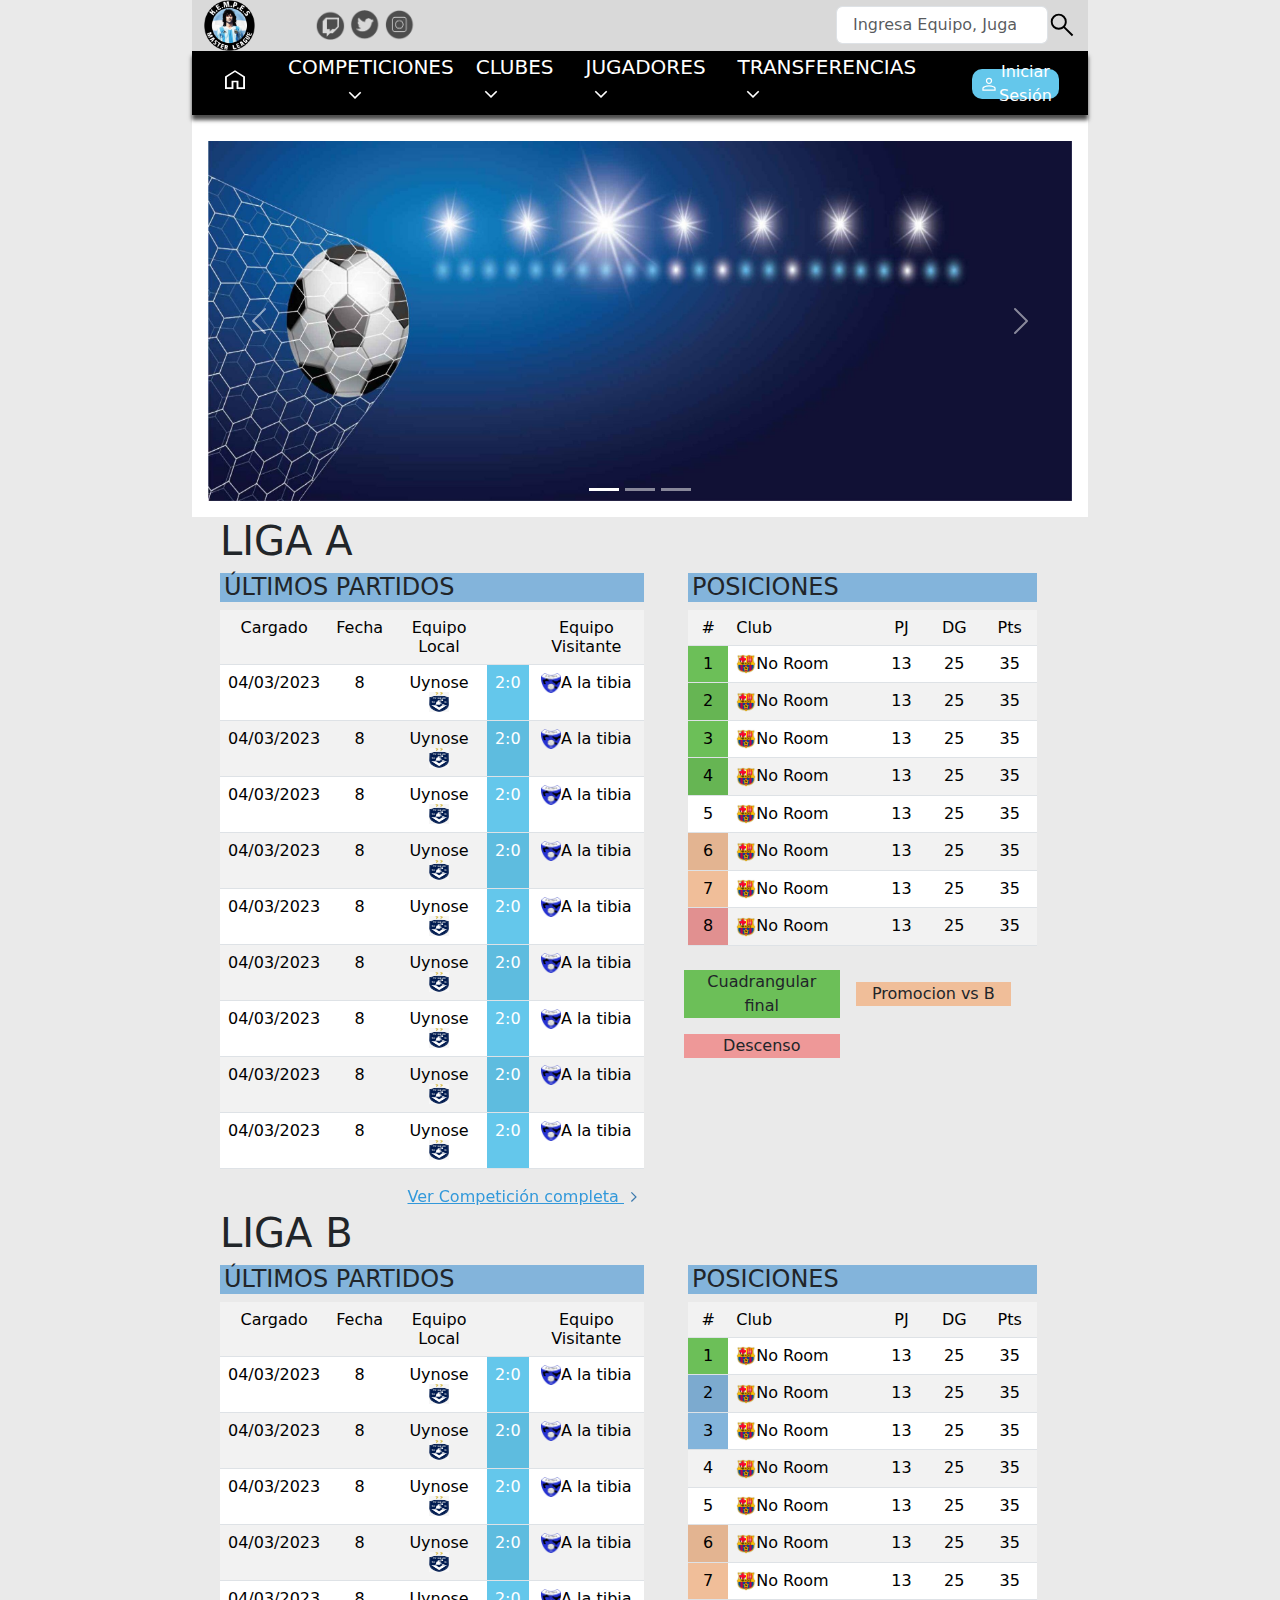
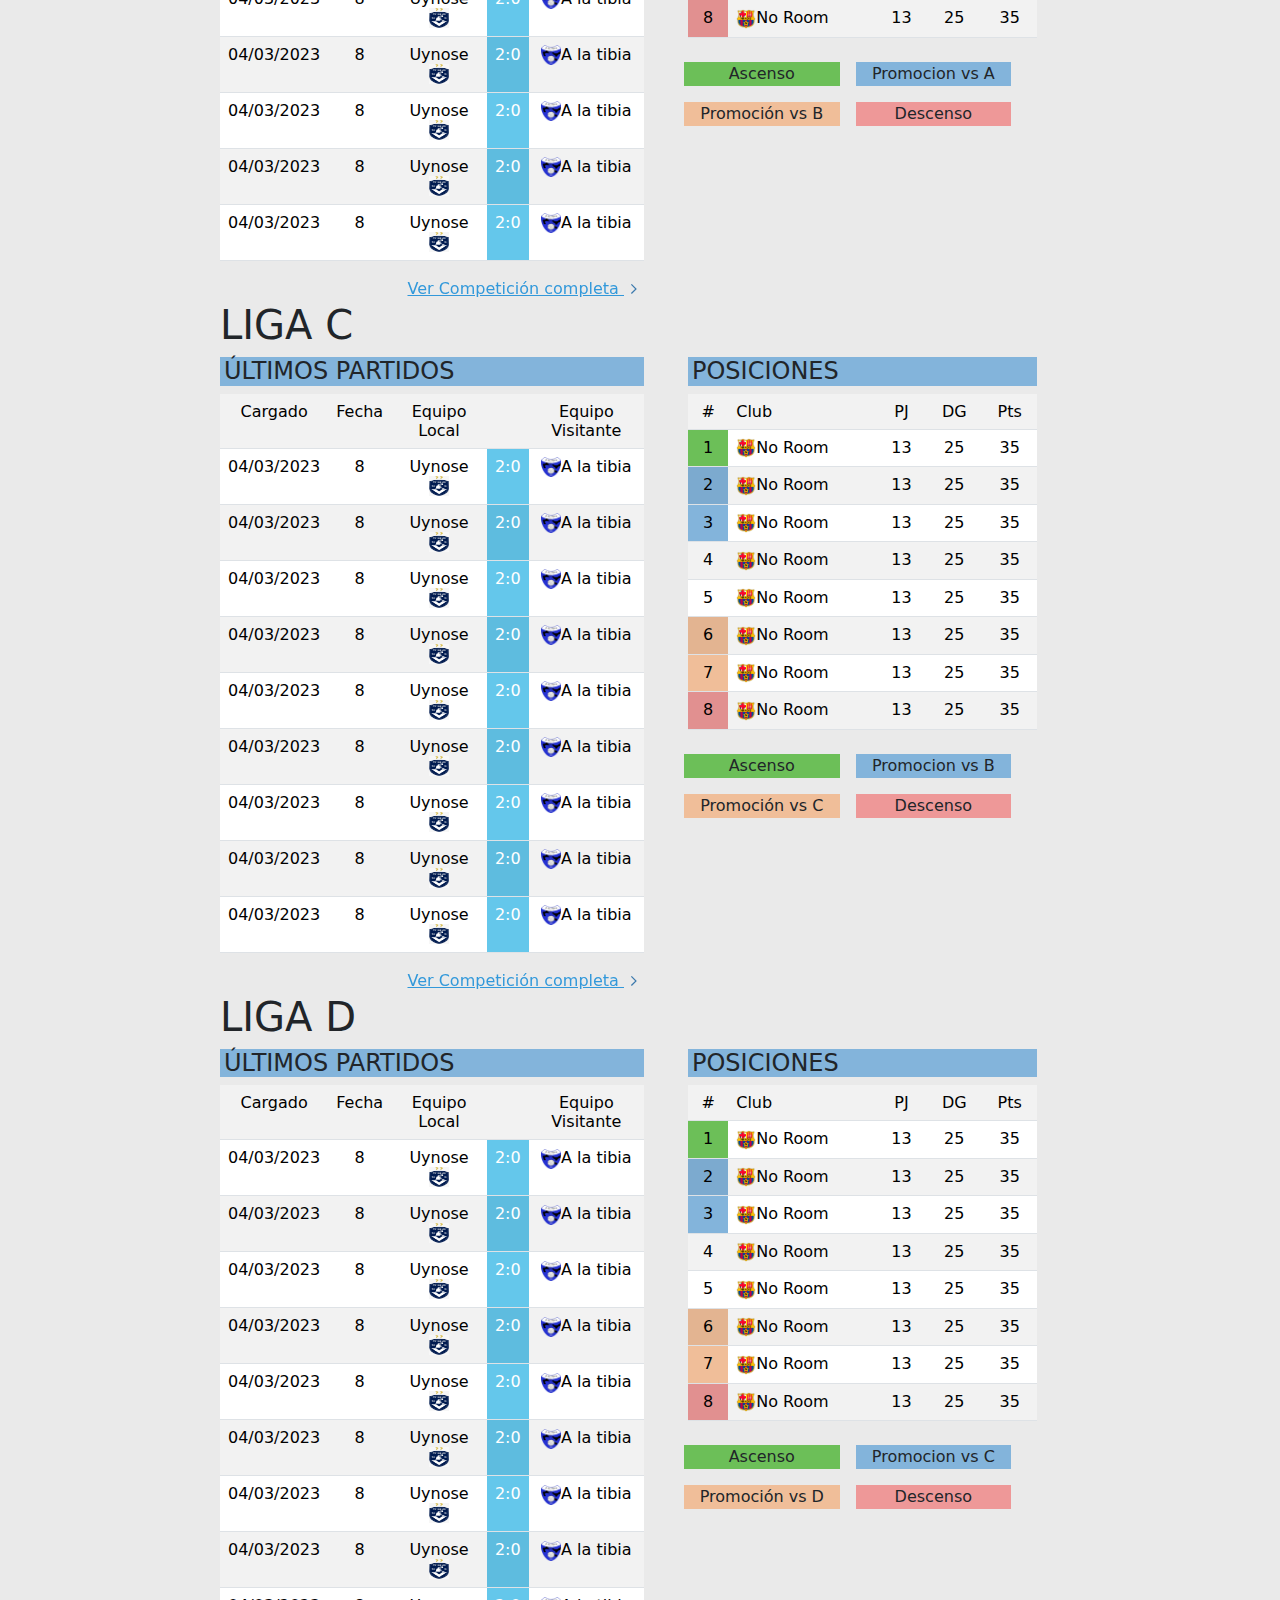
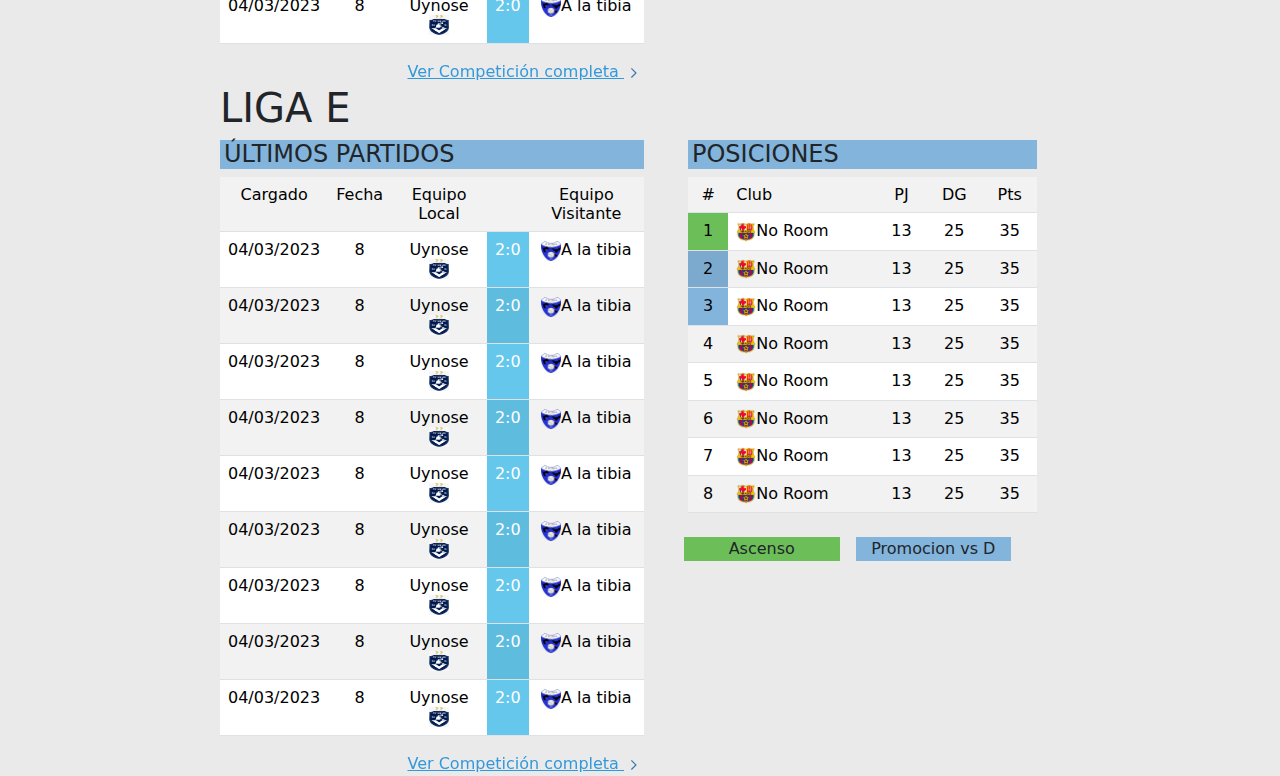
<file: Index.html>
<html>
    <head>
        <title>Kempes Master League | Home</title>
        <link rel="icon" href="Escudos/Logo-Kempes-(Anti-patria).png">
        <meta charset="utf-8">
        <meta name="viewport" content="width=device-width, initial-scale=1">
        <link rel="stylesheet" href="https://cdn.jsdelivr.net/npm/bootstrap@5.3.0-alpha3/dist/css/bootstrap.min.css">
        <link rel="stylesheet" href="https://cdn.jsdelivr.net/npm/bootstrap-icons@1.10.2/font/bootstrap-icons.css" integrity="sha384-b6lVK+yci+bfDmaY1u0zE8YYJt0TZxLEAFyYSLHId4xoVvsrQu3INevFKo+Xir8e" crossorigin="anonymous">
        <script src="https://cdn.jsdelivr.net/npm/bootstrap@5.3.0-alpha3/dist/js/bootstrap.bundle.min.js"></script>
        <link rel="stylesheet" href="Estilos.css">
    </head>
    <body style="margin: 0 auto;">
        <header class="container-fluid sticky-header barra-inicio">
            <div class="row align-items-center">
                <div class="col-4 col-md-1 h-100">
                    <a href="Index.html">
                        <img class="img-fluid" src="Escudos/Logo-Kempes-(Anti-patria).png"  width="95px" height="95px">
                    </a>
                </div>
                <div class="col-5 d-none d-md-block h-100 ps-5">
                    <img src="PNGs/twitch.png" width="30px" height="30px">
                    <img src="PNGs/twitter.png" width="30px" height="30px">
                    <img src="PNGs/instagram.png" width="30px" height="30px">
                </div>
                <div class="col-8 col-md-6 h-100">
                    <div class="input-group rounded align-items-center justify-content-end">
                        <div class="col-6">
                            <input type="search" class="form-control px-3" placeholder="Ingresa Equipo, Jugador, División...">
                        </div>
                        <div>
                            <span>
                                <i><img class="img-fluid buscador-icon" src="PNGs/search.svg" width="30px" height="30px"></i>
                            </span>
                        </div>
                        <div class="d-block d-md-none">
                            <button class="nav-link dropdown-toggle d-block d-md-none" id="dropdownMenu" role="button" data-bs-toggle="dropdown" aria-expanded="false">
                                <span>
                                    <i><img class="menu-hamburguesa-icon d-block d-md-none img-fluid" src="PNGs/Menu-hamburguesa.svg" width="30px" height="30px"></i>
                                </span>
                            </button>
                            <ul class="dropdown-menu dropdown-menu-right menuHamburguesa" aria-labelledby="dropdownMenu">
                                <li class="dropdown-item"><a class="links-menuHamburguesa" href="#">COMPETICIONES</a></li>
                                <li class="dropdown-item"><a class="links-menuHamburguesa" href="#">CLUBES</a></li>
                                <li class="dropdown-item"><a class="links-menuHamburguesa" href="#">JUGADORES</a></li>
                                <li class="dropdown-item"><a class="links-menuHamburguesa" href="#">TRANSFERENCIAS</a></li>
                            </ul>
                        </div>
                        <div>
                            <span>
                                <i><img class="login-solo-icon d-block d-md-none img-fluid" src="PNGs/person.svg" width="30px" height="30px"></i>
                            </span>
                        </div>
                    </div>
                </div>
            </div>
            <nav class="row d-none d-md-block navbar navbar-expand navegador">
                <div class="container-fluid bg-black">
                    <ul class="clase-navegador-ul d-flex align-items-center">
                        <a class="w-auto px-3 nav-item links-navegacion" href="Index.html"> <img class="icon-home" src="PNGs/home.svg" width="30px" height="30px"></a>
                        <div class="dropdown-competiciones">
                            <button class="dropdown-navbar" id="dropdownCompetencias-Home" role="button" data-bs-toggle="dropdown" aria-expanded="false">
                                <a class="w-auto px-3 nav-item links-navegacion" href="#">COMPETICIONES <img class="expand-more" src="PNGs/expand_more.svg" width="30px" height="30px"></a>
                            </button>
                            <ul class="dropdown-menu menuHamburguesa" aria-labelledby="dropdownCompetencias-Home">
                                <li class="dropdown-item"><a class="links-menuHamburguesa" href="Kempes-LigaA.html">LIGA A</a></li>
                                <li class="dropdown-item"><a class="links-menuHamburguesa" href="Kempes-LigaB.html">LIGA B</a></li>
                                <li class="dropdown-item"><a class="links-menuHamburguesa" href="Kempes-LigaC.html">LIGA C</a></li>
                                <li class="dropdown-item"><a class="links-menuHamburguesa" href="Kempes-LigaD.html">LIGA D</a></li>
                                <li class="dropdown-item"><a class="links-menuHamburguesa" href="Kempes-LigaE.html">LIGA E</a></li>
                            </ul>
                        </div>
                        <a class="w-auto px-3 nav-item links-navegacion" href="#">CLUBES <img class="expand-more" src="PNGs/expand_more.svg" width="30px" height="30px"></a>
                        <a class="w-auto px-3 nav-item links-navegacion" href="#">JUGADORES <img class="expand-more" src="PNGs/expand_more.svg" width="30px" height="30px"></a>
                        <a class="w-auto px-3 nav-item links-navegacion" href="#">TRANSFERENCIAS <img class="expand-more" src="PNGs/expand_more.svg" width="30px" height="30px"></a>
                    </ul>
                    <li class="li-button d-flex">
                        <button class="login"><img src="PNGs/person.svg"> Iniciar Sesión </button>
                    </li>
                </div>
            </nav>
        </header>
        <div id="carouselExampleIndicators" class="carousel slide p-3">
            <div class="carousel-indicators">
              <button type="button" data-bs-target="#carouselExampleIndicators" data-bs-slide-to="0" class="active" aria-current="true" aria-label="Slide 1"></button>
              <button type="button" data-bs-target="#carouselExampleIndicators" data-bs-slide-to="1" aria-label="Slide 2"></button>
              <button type="button" data-bs-target="#carouselExampleIndicators" data-bs-slide-to="2" aria-label="Slide 3"></button>
            </div>
            <div class="carousel-inner">
              <div class="carousel-item active">
                <img src="imagenes carrusel/imagen-prueba-1.jpg" class="d-block w-100" alt="...">
              </div>
              <div class="carousel-item">
                <img src="imagenes carrusel/imagen-prueba-2.png" class="d-block w-100" alt="...">
              </div>
              <div class="carousel-item">
                <img src="imagenes carrusel/imagen-prueba-3.jpg" class="d-block w-100" alt="...">
              </div>
            </div>
            <button class="carousel-control-prev" type="button" data-bs-target="#carouselExampleIndicators" data-bs-slide="prev">
              <span class="carousel-control-prev-icon" aria-hidden="true"></span>
              <span class="visually-hidden">Previous</span>
            </button>
            <button class="carousel-control-next" type="button" data-bs-target="#carouselExampleIndicators" data-bs-slide="next">
              <span class="carousel-control-next-icon" aria-hidden="true"></span>
              <span class="visually-hidden">Next</span>
            </button>
          </div>
        <div class="container">
            <div class="row tabla-fondo">
                <h1 class="ms-3">LIGA A</h1>
                <div class="col-12 col-md-6 mx-0 mx-md-3">
                    <h4 class="ps-1 titulo">ÚLTIMOS PARTIDOS</h4>
                    <table class="table table-striped fondo-tabla">
                        <tr class="tabla-centrada">
                            <td class="">Cargado</td>
                            <td class="">Fecha</td>
                            <td class="">Equipo Local</td>
                            <td class=""></td>
                            <td class="">Equipo Visitante</td>
                        </tr>
                        <tr class="tabla-centrada">
                            <td class="">04/03/2023</td>
                            <td class="">8</td>
                            <td class="">Uynose <img class="" src="Escudos/UyNoSe.jpeg" width="20px" height="20px"></td>
                            <td class="resultado-fondo">2:0</td> 
                            <td class=""><img src="Escudos/A la tibia.png" width="20px" height="20px">A la tibia</td>
                        </tr>
                        <tr class="tabla-centrada">
                            <td class="">04/03/2023</td>
                            <td class="">8</td>
                            <td class="">Uynose <img class="" src="Escudos/UyNoSe.jpeg" width="20px" height="20px"></td>
                            <td class="resultado-fondo">2:0</td>
                            <td class=""><img src="Escudos/A la tibia.png" width="20px" height="20px">A la tibia</td>
                        </tr>
                        <tr class="tabla-centrada">
                            <td class="">04/03/2023</td>
                            <td class="">8</td>
                            <td class="">Uynose <img class="" src="Escudos/UyNoSe.jpeg" width="20px" height="20px"></td>
                            <td class="resultado-fondo">2:0</td>
                            <td class=""><img src="Escudos/A la tibia.png" width="20px" height="20px">A la tibia</td>
                        </tr>
                        <tr class="tabla-centrada">
                            <td class="">04/03/2023</td>
                            <td class="">8</td>
                            <td class="">Uynose <img class="" src="Escudos/UyNoSe.jpeg" width="20px" height="20px"></td>
                            <td class="resultado-fondo">2:0</td>
                            <td class=""><img src="Escudos/A la tibia.png" width="20px" height="20px">A la tibia</td>
                        </tr>
                        <tr class="tabla-centrada">
                            <td class="">04/03/2023</td>
                            <td class="">8</td>
                            <td class="">Uynose <img class="clubs-icons" src="Escudos/UyNoSe.jpeg" width="20px" height="20px"></td>
                            <td class="resultado-fondo">2:0</td>
                            <td class=""><img src="Escudos/A la tibia.png" width="20px" height="20px">A la tibia</td>
                        </tr>
                        <tr class="tabla-centrada">
                            <td class="">04/03/2023</td>
                            <td class="">8</td>
                            <td class="">Uynose <img class="" src="Escudos/UyNoSe.jpeg" width="20px" height="20px"></td>
                            <td class="resultado-fondo">2:0</td>
                            <td class=""><img src="Escudos/A la tibia.png" width="20px" height="20px">A la tibia</td>
                        </tr>
                        <tr class="tabla-centrada">
                            <td class="">04/03/2023</td>
                            <td class="">8</td>
                            <td class="">Uynose <img class="" src="Escudos/UyNoSe.jpeg" width="20px" height="20px"></td>
                            <td class="resultado-fondo">2:0</td>
                            <td class=""><img src="Escudos/A la tibia.png" width="20px" height="20px">A la tibia</td>
                        </tr>
                        <tr class="tabla-centrada">
                            <td class="">04/03/2023</td>
                            <td class="">8</td>
                            <td class="">Uynose <img class="" src="Escudos/UyNoSe.jpeg" width="20px" height="20px"></td>
                            <td class="resultado-fondo">2:0</td>
                            <td class=""><img src="Escudos/A la tibia.png" width="20px" height="20px">A la tibia</td>
                        </tr>
                        <tr class="tabla-centrada">
                            <td class="">04/03/2023</td>
                            <td class="">8</td>
                            <td class="">Uynose <img class="" src="Escudos/UyNoSe.jpeg" width="20px" height="20px"></td>
                            <td class="resultado-fondo">2:0</td>
                            <td class=""><img src="Escudos/A la tibia.png" width="20px" height="20px">A la tibia</td>
                        </tr>
                    </table>
                    <div class="text-end">
                        <a class="ir-competicion" href="Kempes-LigaA.html"> Ver Competición completa <img class="ir-icon" src="PNGs/navigate_next.svg" width="20px" height="20px"></a>
                    </div>
                </div>
                <div class="col-12 col-md-5 mx-0 mx-md-1">
                    <h4 class="ps-1 titulo">POSICIONES</h4>
                    <table class="table table-striped fondo-tabla">
                        <tr class="">
                            <td class="tabla-centrada">#</td>
                            <td class="">Club</td>
                            <td class="tabla-centrada">PJ</td>
                            <td class="tabla-centrada">DG</td>
                            <td class="tabla-centrada">Pts</td>
                        </tr>
                        <tr class="">
                            <td class="tabla-centrada" style="background-color: #6CBF58">1</td>
                            <td class=""><img class="" src="Escudos/No Room.png" width="20px" height="20px">No Room</td>
                            <td class="tabla-centrada">13</td>
                            <td class="tabla-centrada">25</td>
                            <td class="tabla-centrada">35</td>
                        </tr>
                        <tr class="">
                            <td class="tabla-centrada" style="background-color: #6CBF58">2</td>
                            <td class=""><img class="" src="Escudos/No Room.png" width="20px" height="20px">No Room</td>
                            <td class="tabla-centrada">13</td>
                            <td class="tabla-centrada">25</td>
                            <td class="tabla-centrada">35</td>
                        </tr>
                        <tr class="">
                            <td class="tabla-centrada" style="background-color: #6CBF58">3</td>
                            <td class="b"><img class="s" src="Escudos/No Room.png" width="20px" height="20px">No Room</td>
                            <td class="td-pj tabla-centrada">13</td>
                            <td class="tabla-centrada">25</td>
                            <td class="tabla-centrada">35</td>
                        </tr>
                        <tr class="">
                            <td class="tabla-centrada" style="background-color: #6CBF58">4</td>
                            <td class=""><img class="" src="Escudos/No Room.png" width="20px" height="20px">No Room</td>
                            <td class="tabla-centrada">13</td>
                            <td class="tabla-centrada">25</td>
                            <td class="tabla-centrada">35</td>
                        </tr>
                        <tr class="">
                            <td class="tabla-centrada">5</td>
                            <td class=""><img class="" src="Escudos/No Room.png" width="20px" height="20px">No Room</td>
                            <td class="tabla-centrada">13</td>
                            <td class="tabla-centrada">25</td>
                            <td class="tabla-centrada">35</td>
                        </tr>
                        <tr class="">
                            <td class="tabla-centrada" style="background-color: #F0BE99">6</td>
                            <td class=""><img class="" src="Escudos/No Room.png" width="20px" height="20px">No Room</td>
                            <td class="tabla-centrada">13</td>
                            <td class="tabla-centrada">25</td>
                            <td class="tabla-centrada">35</td>
                        </tr>
                        <tr class="">
                            <td class="tabla-centrada" style="background-color: #F0BE99">7</td>
                            <td class=""><img class="" src="Escudos/No Room.png" width="20px" height="20px">No Room</td>
                            <td class="td-pj tabla-centrada">13</td>
                            <td class="tabla-centrada">25</td>
                            <td class="tabla-centrada">35</td>
                        </tr>
                        <tr class="">
                            <td class="tabla-centrada" style="background-color: #EE9898;">8</td>
                            <td class=""><img class="" src="Escudos/No Room.png" width="20px" height="20px">No Room</td>
                            <td class="tabla-centrada">13</td>
                            <td class="tabla-centrada">25</td>
                            <td class="tabla-centrada">35</td>
                        </tr>
                    </table>
                    <div class="row align-items-center cajas-color">
                        <div class="col-5 m-2 text-center color-a">Cuadrangular final</div>
                        <div class="col-5 m-2 text-center color-b">Promocion vs B</div>
                        <div class="col-5 m-2 text-center color-c">Descenso</div>
                    </div>
                </div>
            </div>
        </div>
        <div class="container">
            <div class="row tabla-fondo">
                <h1 class="ms-3">LIGA B</h1>
                <div class="col-12 col-md-6 mx-0 mx-md-3">
                    <h4 class="ps-1 titulo">ÚLTIMOS PARTIDOS</h4>
                    <table class="table table-striped fondo-tabla">
                        <tr class="tabla-centrada">
                            <td class="">Cargado</td>
                            <td class="">Fecha</td>
                            <td class="">Equipo Local</td>
                            <td class=""></td>
                            <td class="">Equipo Visitante</td>
                        </tr>
                        <tr class="tabla-centrada">
                            <td class="">04/03/2023</td>
                            <td class="">8</td>
                            <td class="">Uynose <img class="" src="Escudos/UyNoSe.jpeg" width="20px" height="20px"></td>
                            <td class="resultado-fondo">2:0</td> 
                            <td class=""><img src="Escudos/A la tibia.png" width="20px" height="20px">A la tibia</td>
                        </tr>
                        <tr class="tabla-centrada">
                            <td class="">04/03/2023</td>
                            <td class="">8</td>
                            <td class="">Uynose <img class="" src="Escudos/UyNoSe.jpeg" width="20px" height="20px"></td>
                            <td class="resultado-fondo">2:0</td>
                            <td class=""><img src="Escudos/A la tibia.png" width="20px" height="20px">A la tibia</td>
                        </tr>
                        <tr class="tabla-centrada">
                            <td class="">04/03/2023</td>
                            <td class="">8</td>
                            <td class="">Uynose <img class="" src="Escudos/UyNoSe.jpeg" width="20px" height="20px"></td>
                            <td class="resultado-fondo">2:0</td>
                            <td class=""><img src="Escudos/A la tibia.png" width="20px" height="20px">A la tibia</td>
                        </tr>
                        <tr class="tabla-centrada">
                            <td class="">04/03/2023</td>
                            <td class="">8</td>
                            <td class="">Uynose <img class="" src="Escudos/UyNoSe.jpeg" width="20px" height="20px"></td>
                            <td class="resultado-fondo">2:0</td>
                            <td class=""><img src="Escudos/A la tibia.png" width="20px" height="20px">A la tibia</td>
                        </tr>
                        <tr class="tabla-centrada">
                            <td class="">04/03/2023</td>
                            <td class="">8</td>
                            <td class="">Uynose <img class="clubs-icons" src="Escudos/UyNoSe.jpeg" width="20px" height="20px"></td>
                            <td class="resultado-fondo">2:0</td>
                            <td class=""><img src="Escudos/A la tibia.png" width="20px" height="20px">A la tibia</td>
                        </tr>
                        <tr class="tabla-centrada">
                            <td class="">04/03/2023</td>
                            <td class="">8</td>
                            <td class="">Uynose <img class="" src="Escudos/UyNoSe.jpeg" width="20px" height="20px"></td>
                            <td class="resultado-fondo">2:0</td>
                            <td class=""><img src="Escudos/A la tibia.png" width="20px" height="20px">A la tibia</td>
                        </tr>
                        <tr class="tabla-centrada">
                            <td class="">04/03/2023</td>
                            <td class="">8</td>
                            <td class="">Uynose <img class="" src="Escudos/UyNoSe.jpeg" width="20px" height="20px"></td>
                            <td class="resultado-fondo">2:0</td>
                            <td class=""><img src="Escudos/A la tibia.png" width="20px" height="20px">A la tibia</td>
                        </tr>
                        <tr class="tabla-centrada">
                            <td class="">04/03/2023</td>
                            <td class="">8</td>
                            <td class="">Uynose <img class="" src="Escudos/UyNoSe.jpeg" width="20px" height="20px"></td>
                            <td class="resultado-fondo">2:0</td>
                            <td class=""><img src="Escudos/A la tibia.png" width="20px" height="20px">A la tibia</td>
                        </tr>
                        <tr class="tabla-centrada">
                            <td class="">04/03/2023</td>
                            <td class="">8</td>
                            <td class="">Uynose <img class="" src="Escudos/UyNoSe.jpeg" width="20px" height="20px"></td>
                            <td class="resultado-fondo">2:0</td>
                            <td class=""><img src="Escudos/A la tibia.png" width="20px" height="20px">A la tibia</td>
                        </tr>
                    </table>
                    <div class="text-end">
                        <a class="ir-competicion" href="Kempes-LigaB.html"> Ver Competición completa <img class="ir-icon" src="PNGs/navigate_next.svg" width="20px" height="20px"></a>
                    </div>
                </div>
                <div class="col-12 col-md-5 mx-0 mx-md-1">
                    <h4 class="ps-1 titulo">POSICIONES</h4>
                    <table class="table table-striped fondo-tabla">
                        <tr class="">
                            <td class="tabla-centrada">#</td>
                            <td class="">Club</td>
                            <td class="tabla-centrada">PJ</td>
                            <td class="tabla-centrada">DG</td>
                            <td class="tabla-centrada">Pts</td>
                        </tr>
                        <tr class="">
                            <td class="tabla-centrada" style="background-color: #6CBF58">1</td>
                            <td class=""><img class="" src="Escudos/No Room.png" width="20px" height="20px">No Room</td>
                            <td class="tabla-centrada">13</td>
                            <td class="tabla-centrada">25</td>
                            <td class="tabla-centrada">35</td>
                        </tr>
                        <tr class="">
                            <td class="tabla-centrada" style="background-color: #83B4DB">2</td>
                            <td class=""><img class="" src="Escudos/No Room.png" width="20px" height="20px">No Room</td>
                            <td class="tabla-centrada">13</td>
                            <td class="tabla-centrada">25</td>
                            <td class="tabla-centrada">35</td>
                        </tr>
                        <tr class="">
                            <td class="tabla-centrada" style="background-color: #83B4DB">3</td>
                            <td class="b"><img class="s" src="Escudos/No Room.png" width="20px" height="20px">No Room</td>
                            <td class="td-pj tabla-centrada">13</td>
                            <td class="tabla-centrada">25</td>
                            <td class="tabla-centrada">35</td>
                        </tr>
                        <tr class="">
                            <td class="tabla-centrada">4</td>
                            <td class=""><img class="" src="Escudos/No Room.png" width="20px" height="20px">No Room</td>
                            <td class="tabla-centrada">13</td>
                            <td class="tabla-centrada">25</td>
                            <td class="tabla-centrada">35</td>
                        </tr>
                        <tr class="">
                            <td class="tabla-centrada">5</td>
                            <td class=""><img class="" src="Escudos/No Room.png" width="20px" height="20px">No Room</td>
                            <td class="tabla-centrada">13</td>
                            <td class="tabla-centrada">25</td>
                            <td class="tabla-centrada">35</td>
                        </tr>
                        <tr class="">
                            <td class="tabla-centrada" style="background-color: #F0BE99">6</td>
                            <td class=""><img class="" src="Escudos/No Room.png" width="20px" height="20px">No Room</td>
                            <td class="tabla-centrada">13</td>
                            <td class="tabla-centrada">25</td>
                            <td class="tabla-centrada">35</td>
                        </tr>
                        <tr class="">
                            <td class="tabla-centrada" style="background-color: #F0BE99">7</td>
                            <td class=""><img class="" src="Escudos/No Room.png" width="20px" height="20px">No Room</td>
                            <td class="td-pj tabla-centrada">13</td>
                            <td class="tabla-centrada">25</td>
                            <td class="tabla-centrada">35</td>
                        </tr>
                        <tr class="">
                            <td class="tabla-centrada" style="background-color: #EE9898;">8</td>
                            <td class=""><img class="" src="Escudos/No Room.png" width="20px" height="20px">No Room</td>
                            <td class="tabla-centrada">13</td>
                            <td class="tabla-centrada">25</td>
                            <td class="tabla-centrada">35</td>
                        </tr>
                    </table>
                    <div class="row align-items-center cajas-color">
                        <div class="col-5 m-2 text-center color-a">Ascenso</div>
                        <div class="col-5 m-2 text-center color-d">Promocion vs A</div>
                        <div class="col-5 m-2 text-center color-b">Promoción vs B</div>
                        <div class="col-5 m-2 text-center color-c">Descenso</div>
                    </div>
                </div>
            </div>
        </div>
        <div class="container">
            <div class="row tabla-fondo">
                <h1 class="ms-3">LIGA C</h1>
                <div class="col-12 col-md-6 mx-0 mx-md-3">
                    <h4 class="ps-1 titulo">ÚLTIMOS PARTIDOS</h4>
                    <table class="table table-striped fondo-tabla">
                        <tr class="tabla-centrada">
                            <td class="">Cargado</td>
                            <td class="">Fecha</td>
                            <td class="">Equipo Local</td>
                            <td class=""></td>
                            <td class="">Equipo Visitante</td>
                        </tr>
                        <tr class="tabla-centrada">
                            <td class="">04/03/2023</td>
                            <td class="">8</td>
                            <td class="">Uynose <img class="" src="Escudos/UyNoSe.jpeg" width="20px" height="20px"></td>
                            <td class="resultado-fondo">2:0</td> 
                            <td class=""><img src="Escudos/A la tibia.png" width="20px" height="20px">A la tibia</td>
                        </tr>
                        <tr class="tabla-centrada">
                            <td class="">04/03/2023</td>
                            <td class="">8</td>
                            <td class="">Uynose <img class="" src="Escudos/UyNoSe.jpeg" width="20px" height="20px"></td>
                            <td class="resultado-fondo">2:0</td>
                            <td class=""><img src="Escudos/A la tibia.png" width="20px" height="20px">A la tibia</td>
                        </tr>
                        <tr class="tabla-centrada">
                            <td class="">04/03/2023</td>
                            <td class="">8</td>
                            <td class="">Uynose <img class="" src="Escudos/UyNoSe.jpeg" width="20px" height="20px"></td>
                            <td class="resultado-fondo">2:0</td>
                            <td class=""><img src="Escudos/A la tibia.png" width="20px" height="20px">A la tibia</td>
                        </tr>
                        <tr class="tabla-centrada">
                            <td class="">04/03/2023</td>
                            <td class="">8</td>
                            <td class="">Uynose <img class="" src="Escudos/UyNoSe.jpeg" width="20px" height="20px"></td>
                            <td class="resultado-fondo">2:0</td>
                            <td class=""><img src="Escudos/A la tibia.png" width="20px" height="20px">A la tibia</td>
                        </tr>
                        <tr class="tabla-centrada">
                            <td class="">04/03/2023</td>
                            <td class="">8</td>
                            <td class="">Uynose <img class="clubs-icons" src="Escudos/UyNoSe.jpeg" width="20px" height="20px"></td>
                            <td class="resultado-fondo">2:0</td>
                            <td class=""><img src="Escudos/A la tibia.png" width="20px" height="20px">A la tibia</td>
                        </tr>
                        <tr class="tabla-centrada">
                            <td class="">04/03/2023</td>
                            <td class="">8</td>
                            <td class="">Uynose <img class="" src="Escudos/UyNoSe.jpeg" width="20px" height="20px"></td>
                            <td class="resultado-fondo">2:0</td>
                            <td class=""><img src="Escudos/A la tibia.png" width="20px" height="20px">A la tibia</td>
                        </tr>
                        <tr class="tabla-centrada">
                            <td class="">04/03/2023</td>
                            <td class="">8</td>
                            <td class="">Uynose <img class="" src="Escudos/UyNoSe.jpeg" width="20px" height="20px"></td>
                            <td class="resultado-fondo">2:0</td>
                            <td class=""><img src="Escudos/A la tibia.png" width="20px" height="20px">A la tibia</td>
                        </tr>
                        <tr class="tabla-centrada">
                            <td class="">04/03/2023</td>
                            <td class="">8</td>
                            <td class="">Uynose <img class="" src="Escudos/UyNoSe.jpeg" width="20px" height="20px"></td>
                            <td class="resultado-fondo">2:0</td>
                            <td class=""><img src="Escudos/A la tibia.png" width="20px" height="20px">A la tibia</td>
                        </tr>
                        <tr class="tabla-centrada">
                            <td class="">04/03/2023</td>
                            <td class="">8</td>
                            <td class="">Uynose <img class="" src="Escudos/UyNoSe.jpeg" width="20px" height="20px"></td>
                            <td class="resultado-fondo">2:0</td>
                            <td class=""><img src="Escudos/A la tibia.png" width="20px" height="20px">A la tibia</td>
                        </tr>
                    </table>
                    <div class="text-end">
                        <a class="ir-competicion" href="Kempes-LigaC.html"> Ver Competición completa <img class="ir-icon" src="PNGs/navigate_next.svg" width="20px" height="20px"></a>
                    </div>
                </div>
                <div class="col-12 col-md-5 mx-0 mx-md-1">
                    <h4 class="ps-1 titulo">POSICIONES</h4>
                    <table class="table table-striped fondo-tabla">
                        <tr class="">
                            <td class="tabla-centrada">#</td>
                            <td class="">Club</td>
                            <td class="tabla-centrada">PJ</td>
                            <td class="tabla-centrada">DG</td>
                            <td class="tabla-centrada">Pts</td>
                        </tr>
                        <tr class="">
                            <td class="tabla-centrada" style="background-color: #6CBF58">1</td>
                            <td class=""><img class="" src="Escudos/No Room.png" width="20px" height="20px">No Room</td>
                            <td class="tabla-centrada">13</td>
                            <td class="tabla-centrada">25</td>
                            <td class="tabla-centrada">35</td>
                        </tr>
                        <tr class="">
                            <td class="tabla-centrada" style="background-color: #83B4DB">2</td>
                            <td class=""><img class="" src="Escudos/No Room.png" width="20px" height="20px">No Room</td>
                            <td class="tabla-centrada">13</td>
                            <td class="tabla-centrada">25</td>
                            <td class="tabla-centrada">35</td>
                        </tr>
                        <tr class="">
                            <td class="tabla-centrada" style="background-color: #83B4DB">3</td>
                            <td class="b"><img class="s" src="Escudos/No Room.png" width="20px" height="20px">No Room</td>
                            <td class="td-pj tabla-centrada">13</td>
                            <td class="tabla-centrada">25</td>
                            <td class="tabla-centrada">35</td>
                        </tr>
                        <tr class="">
                            <td class="tabla-centrada">4</td>
                            <td class=""><img class="" src="Escudos/No Room.png" width="20px" height="20px">No Room</td>
                            <td class="tabla-centrada">13</td>
                            <td class="tabla-centrada">25</td>
                            <td class="tabla-centrada">35</td>
                        </tr>
                        <tr class="">
                            <td class="tabla-centrada">5</td>
                            <td class=""><img class="" src="Escudos/No Room.png" width="20px" height="20px">No Room</td>
                            <td class="tabla-centrada">13</td>
                            <td class="tabla-centrada">25</td>
                            <td class="tabla-centrada">35</td>
                        </tr>
                        <tr class="">
                            <td class="tabla-centrada" style="background-color: #F0BE99">6</td>
                            <td class=""><img class="" src="Escudos/No Room.png" width="20px" height="20px">No Room</td>
                            <td class="tabla-centrada">13</td>
                            <td class="tabla-centrada">25</td>
                            <td class="tabla-centrada">35</td>
                        </tr>
                        <tr class="">
                            <td class="tabla-centrada" style="background-color: #F0BE99">7</td>
                            <td class=""><img class="" src="Escudos/No Room.png" width="20px" height="20px">No Room</td>
                            <td class="td-pj tabla-centrada">13</td>
                            <td class="tabla-centrada">25</td>
                            <td class="tabla-centrada">35</td>
                        </tr>
                        <tr class="">
                            <td class="tabla-centrada" style="background-color: #EE9898;">8</td>
                            <td class=""><img class="" src="Escudos/No Room.png" width="20px" height="20px">No Room</td>
                            <td class="tabla-centrada">13</td>
                            <td class="tabla-centrada">25</td>
                            <td class="tabla-centrada">35</td>
                        </tr>
                    </table>
                    <div class="row align-items-center cajas-color">
                        <div class="col-5 m-2 text-center color-a">Ascenso</div>
                        <div class="col-5 m-2 text-center color-d">Promocion vs B</div>
                        <div class="col-5 m-2 text-center color-b">Promoción vs C</div>
                        <div class="col-5 m-2 text-center color-c">Descenso</div>
                    </div>
                </div>
            </div>
        </div>
        <div class="container">
            <div class="row tabla-fondo">
                <h1 class="ms-3">LIGA D</h1>
                <div class="col-12 col-md-6 mx-0 mx-md-3">
                    <h4 class="ps-1 titulo">ÚLTIMOS PARTIDOS</h4>
                    <table class="table table-striped fondo-tabla">
                        <tr class="tabla-centrada">
                            <td class="">Cargado</td>
                            <td class="">Fecha</td>
                            <td class="">Equipo Local</td>
                            <td class=""></td>
                            <td class="">Equipo Visitante</td>
                        </tr>
                        <tr class="tabla-centrada">
                            <td class="">04/03/2023</td>
                            <td class="">8</td>
                            <td class="">Uynose <img class="" src="Escudos/UyNoSe.jpeg" width="20px" height="20px"></td>
                            <td class="resultado-fondo">2:0</td> 
                            <td class=""><img src="Escudos/A la tibia.png" width="20px" height="20px">A la tibia</td>
                        </tr>
                        <tr class="tabla-centrada">
                            <td class="">04/03/2023</td>
                            <td class="">8</td>
                            <td class="">Uynose <img class="" src="Escudos/UyNoSe.jpeg" width="20px" height="20px"></td>
                            <td class="resultado-fondo">2:0</td>
                            <td class=""><img src="Escudos/A la tibia.png" width="20px" height="20px">A la tibia</td>
                        </tr>
                        <tr class="tabla-centrada">
                            <td class="">04/03/2023</td>
                            <td class="">8</td>
                            <td class="">Uynose <img class="" src="Escudos/UyNoSe.jpeg" width="20px" height="20px"></td>
                            <td class="resultado-fondo">2:0</td>
                            <td class=""><img src="Escudos/A la tibia.png" width="20px" height="20px">A la tibia</td>
                        </tr>
                        <tr class="tabla-centrada">
                            <td class="">04/03/2023</td>
                            <td class="">8</td>
                            <td class="">Uynose <img class="" src="Escudos/UyNoSe.jpeg" width="20px" height="20px"></td>
                            <td class="resultado-fondo">2:0</td>
                            <td class=""><img src="Escudos/A la tibia.png" width="20px" height="20px">A la tibia</td>
                        </tr>
                        <tr class="tabla-centrada">
                            <td class="">04/03/2023</td>
                            <td class="">8</td>
                            <td class="">Uynose <img class="clubs-icons" src="Escudos/UyNoSe.jpeg" width="20px" height="20px"></td>
                            <td class="resultado-fondo">2:0</td>
                            <td class=""><img src="Escudos/A la tibia.png" width="20px" height="20px">A la tibia</td>
                        </tr>
                        <tr class="tabla-centrada">
                            <td class="">04/03/2023</td>
                            <td class="">8</td>
                            <td class="">Uynose <img class="" src="Escudos/UyNoSe.jpeg" width="20px" height="20px"></td>
                            <td class="resultado-fondo">2:0</td>
                            <td class=""><img src="Escudos/A la tibia.png" width="20px" height="20px">A la tibia</td>
                        </tr>
                        <tr class="tabla-centrada">
                            <td class="">04/03/2023</td>
                            <td class="">8</td>
                            <td class="">Uynose <img class="" src="Escudos/UyNoSe.jpeg" width="20px" height="20px"></td>
                            <td class="resultado-fondo">2:0</td>
                            <td class=""><img src="Escudos/A la tibia.png" width="20px" height="20px">A la tibia</td>
                        </tr>
                        <tr class="tabla-centrada">
                            <td class="">04/03/2023</td>
                            <td class="">8</td>
                            <td class="">Uynose <img class="" src="Escudos/UyNoSe.jpeg" width="20px" height="20px"></td>
                            <td class="resultado-fondo">2:0</td>
                            <td class=""><img src="Escudos/A la tibia.png" width="20px" height="20px">A la tibia</td>
                        </tr>
                        <tr class="tabla-centrada">
                            <td class="">04/03/2023</td>
                            <td class="">8</td>
                            <td class="">Uynose <img class="" src="Escudos/UyNoSe.jpeg" width="20px" height="20px"></td>
                            <td class="resultado-fondo">2:0</td>
                            <td class=""><img src="Escudos/A la tibia.png" width="20px" height="20px">A la tibia</td>
                        </tr>
                    </table>
                    <div class="text-end">
                        <a class="ir-competicion" href="Kempes-LigaD.html"> Ver Competición completa <img class="ir-icon" src="PNGs/navigate_next.svg" width="20px" height="20px"></a>
                    </div>
                </div>
                <div class="col-12 col-md-5 mx-0 mx-md-1">
                    <h4 class="ps-1 titulo">POSICIONES</h4>
                    <table class="table table-striped fondo-tabla">
                        <tr class="">
                            <td class="tabla-centrada">#</td>
                            <td class="">Club</td>
                            <td class="tabla-centrada">PJ</td>
                            <td class="tabla-centrada">DG</td>
                            <td class="tabla-centrada">Pts</td>
                        </tr>
                        <tr class="">
                            <td class="tabla-centrada" style="background-color: #6CBF58">1</td>
                            <td class=""><img class="" src="Escudos/No Room.png" width="20px" height="20px">No Room</td>
                            <td class="tabla-centrada">13</td>
                            <td class="tabla-centrada">25</td>
                            <td class="tabla-centrada">35</td>
                        </tr>
                        <tr class="">
                            <td class="tabla-centrada" style="background-color: #83B4DB">2</td>
                            <td class=""><img class="" src="Escudos/No Room.png" width="20px" height="20px">No Room</td>
                            <td class="tabla-centrada">13</td>
                            <td class="tabla-centrada">25</td>
                            <td class="tabla-centrada">35</td>
                        </tr>
                        <tr class="">
                            <td class="tabla-centrada" style="background-color: #83B4DB">3</td>
                            <td class="b"><img class="s" src="Escudos/No Room.png" width="20px" height="20px">No Room</td>
                            <td class="td-pj tabla-centrada">13</td>
                            <td class="tabla-centrada">25</td>
                            <td class="tabla-centrada">35</td>
                        </tr>
                        <tr class="">
                            <td class="tabla-centrada">4</td>
                            <td class=""><img class="" src="Escudos/No Room.png" width="20px" height="20px">No Room</td>
                            <td class="tabla-centrada">13</td>
                            <td class="tabla-centrada">25</td>
                            <td class="tabla-centrada">35</td>
                        </tr>
                        <tr class="">
                            <td class="tabla-centrada">5</td>
                            <td class=""><img class="" src="Escudos/No Room.png" width="20px" height="20px">No Room</td>
                            <td class="tabla-centrada">13</td>
                            <td class="tabla-centrada">25</td>
                            <td class="tabla-centrada">35</td>
                        </tr>
                        <tr class="">
                            <td class="tabla-centrada" style="background-color: #F0BE99">6</td>
                            <td class=""><img class="" src="Escudos/No Room.png" width="20px" height="20px">No Room</td>
                            <td class="tabla-centrada">13</td>
                            <td class="tabla-centrada">25</td>
                            <td class="tabla-centrada">35</td>
                        </tr>
                        <tr class="">
                            <td class="tabla-centrada" style="background-color: #F0BE99">7</td>
                            <td class=""><img class="" src="Escudos/No Room.png" width="20px" height="20px">No Room</td>
                            <td class="td-pj tabla-centrada">13</td>
                            <td class="tabla-centrada">25</td>
                            <td class="tabla-centrada">35</td>
                        </tr>
                        <tr class="">
                            <td class="tabla-centrada" style="background-color: #EE9898;">8</td>
                            <td class=""><img class="" src="Escudos/No Room.png" width="20px" height="20px">No Room</td>
                            <td class="tabla-centrada">13</td>
                            <td class="tabla-centrada">25</td>
                            <td class="tabla-centrada">35</td>
                        </tr>
                    </table>
                    <div class="row align-items-center cajas-color">
                        <div class="col-5 m-2 text-center color-a">Ascenso</div>
                        <div class="col-5 m-2 text-center color-d">Promocion vs C</div>
                        <div class="col-5 m-2 text-center color-b">Promoción vs D</div>
                        <div class="col-5 m-2 text-center color-c">Descenso</div>
                    </div>
                </div>
            </div>
        </div>
        <div class="container">
            <div class="row tabla-fondo">
                <h1 class="ms-3">LIGA E</h1>
                <div class="col-12 col-md-6 mx-0 mx-md-3">
                    <h4 class="ps-1 titulo">ÚLTIMOS PARTIDOS</h4>
                    <table class="table table-striped fondo-tabla">
                        <tr class="tabla-centrada">
                            <td class="">Cargado</td>
                            <td class="">Fecha</td>
                            <td class="">Equipo Local</td>
                            <td class=""></td>
                            <td class="">Equipo Visitante</td>
                        </tr>
                        <tr class="tabla-centrada">
                            <td class="">04/03/2023</td>
                            <td class="">8</td>
                            <td class="">Uynose <img class="" src="Escudos/UyNoSe.jpeg" width="20px" height="20px"></td>
                            <td class="resultado-fondo">2:0</td> 
                            <td class=""><img src="Escudos/A la tibia.png" width="20px" height="20px">A la tibia</td>
                        </tr>
                        <tr class="tabla-centrada">
                            <td class="">04/03/2023</td>
                            <td class="">8</td>
                            <td class="">Uynose <img class="" src="Escudos/UyNoSe.jpeg" width="20px" height="20px"></td>
                            <td class="resultado-fondo">2:0</td>
                            <td class=""><img src="Escudos/A la tibia.png" width="20px" height="20px">A la tibia</td>
                        </tr>
                        <tr class="tabla-centrada">
                            <td class="">04/03/2023</td>
                            <td class="">8</td>
                            <td class="">Uynose <img class="" src="Escudos/UyNoSe.jpeg" width="20px" height="20px"></td>
                            <td class="resultado-fondo">2:0</td>
                            <td class=""><img src="Escudos/A la tibia.png" width="20px" height="20px">A la tibia</td>
                        </tr>
                        <tr class="tabla-centrada">
                            <td class="">04/03/2023</td>
                            <td class="">8</td>
                            <td class="">Uynose <img class="" src="Escudos/UyNoSe.jpeg" width="20px" height="20px"></td>
                            <td class="resultado-fondo">2:0</td>
                            <td class=""><img src="Escudos/A la tibia.png" width="20px" height="20px">A la tibia</td>
                        </tr>
                        <tr class="tabla-centrada">
                            <td class="">04/03/2023</td>
                            <td class="">8</td>
                            <td class="">Uynose <img class="clubs-icons" src="Escudos/UyNoSe.jpeg" width="20px" height="20px"></td>
                            <td class="resultado-fondo">2:0</td>
                            <td class=""><img src="Escudos/A la tibia.png" width="20px" height="20px">A la tibia</td>
                        </tr>
                        <tr class="tabla-centrada">
                            <td class="">04/03/2023</td>
                            <td class="">8</td>
                            <td class="">Uynose <img class="" src="Escudos/UyNoSe.jpeg" width="20px" height="20px"></td>
                            <td class="resultado-fondo">2:0</td>
                            <td class=""><img src="Escudos/A la tibia.png" width="20px" height="20px">A la tibia</td>
                        </tr>
                        <tr class="tabla-centrada">
                            <td class="">04/03/2023</td>
                            <td class="">8</td>
                            <td class="">Uynose <img class="" src="Escudos/UyNoSe.jpeg" width="20px" height="20px"></td>
                            <td class="resultado-fondo">2:0</td>
                            <td class=""><img src="Escudos/A la tibia.png" width="20px" height="20px">A la tibia</td>
                        </tr>
                        <tr class="tabla-centrada">
                            <td class="">04/03/2023</td>
                            <td class="">8</td>
                            <td class="">Uynose <img class="" src="Escudos/UyNoSe.jpeg" width="20px" height="20px"></td>
                            <td class="resultado-fondo">2:0</td>
                            <td class=""><img src="Escudos/A la tibia.png" width="20px" height="20px">A la tibia</td>
                        </tr>
                        <tr class="tabla-centrada">
                            <td class="">04/03/2023</td>
                            <td class="">8</td>
                            <td class="">Uynose <img class="" src="Escudos/UyNoSe.jpeg" width="20px" height="20px"></td>
                            <td class="resultado-fondo">2:0</td>
                            <td class=""><img src="Escudos/A la tibia.png" width="20px" height="20px">A la tibia</td>
                        </tr>
                    </table>
                    <div class="text-end">
                        <a class="ir-competicion" href="Kempes-LigaE.html"> Ver Competición completa <img class="ir-icon" src="PNGs/navigate_next.svg" width="20px" height="20px"></a>
                    </div>
                </div>
                <div class="col-12 col-md-5 mx-0 mx-md-1">
                    <h4 class="ps-1 titulo">POSICIONES</h4>
                    <table class="table table-striped fondo-tabla">
                        <tr class="">
                            <td class="tabla-centrada">#</td>
                            <td class="">Club</td>
                            <td class="tabla-centrada">PJ</td>
                            <td class="tabla-centrada">DG</td>
                            <td class="tabla-centrada">Pts</td>
                        </tr>
                        <tr class="">
                            <td class="tabla-centrada" style="background-color: #6CBF58">1</td>
                            <td class=""><img class="" src="Escudos/No Room.png" width="20px" height="20px">No Room</td>
                            <td class="tabla-centrada">13</td>
                            <td class="tabla-centrada">25</td>
                            <td class="tabla-centrada">35</td>
                        </tr>
                        <tr class="">
                            <td class="tabla-centrada" style="background-color: #83B4DB">2</td>
                            <td class=""><img class="" src="Escudos/No Room.png" width="20px" height="20px">No Room</td>
                            <td class="tabla-centrada">13</td>
                            <td class="tabla-centrada">25</td>
                            <td class="tabla-centrada">35</td>
                        </tr>
                        <tr class="">
                            <td class="tabla-centrada" style="background-color: #83B4DB">3</td>
                            <td class="b"><img class="s" src="Escudos/No Room.png" width="20px" height="20px">No Room</td>
                            <td class="td-pj tabla-centrada">13</td>
                            <td class="tabla-centrada">25</td>
                            <td class="tabla-centrada">35</td>
                        </tr>
                        <tr class="">
                            <td class="tabla-centrada">4</td>
                            <td class=""><img class="" src="Escudos/No Room.png" width="20px" height="20px">No Room</td>
                            <td class="tabla-centrada">13</td>
                            <td class="tabla-centrada">25</td>
                            <td class="tabla-centrada">35</td>
                        </tr>
                        <tr class="">
                            <td class="tabla-centrada">5</td>
                            <td class=""><img class="" src="Escudos/No Room.png" width="20px" height="20px">No Room</td>
                            <td class="tabla-centrada">13</td>
                            <td class="tabla-centrada">25</td>
                            <td class="tabla-centrada">35</td>
                        </tr>
                        <tr class="">
                            <td class="tabla-centrada">6</td>
                            <td class=""><img class="" src="Escudos/No Room.png" width="20px" height="20px">No Room</td>
                            <td class="tabla-centrada">13</td>
                            <td class="tabla-centrada">25</td>
                            <td class="tabla-centrada">35</td>
                        </tr>
                        <tr class="">
                            <td class="tabla-centrada">7</td>
                            <td class=""><img class="" src="Escudos/No Room.png" width="20px" height="20px">No Room</td>
                            <td class="td-pj tabla-centrada">13</td>
                            <td class="tabla-centrada">25</td>
                            <td class="tabla-centrada">35</td>
                        </tr>
                        <tr class="">
                            <td class="tabla-centrada">8</td>
                            <td class=""><img class="" src="Escudos/No Room.png" width="20px" height="20px">No Room</td>
                            <td class="tabla-centrada">13</td>
                            <td class="tabla-centrada">25</td>
                            <td class="tabla-centrada">35</td>
                        </tr>
                    </table>
                    <div class="row align-items-center cajas-color">
                        <div class="col-5 m-2 text-center color-a">Ascenso</div>
                        <div class="col-5 m-2 text-center color-d">Promocion vs D</div>
                    </div>
                </div>
            </div>
        </div>
    </body>
</html>
</file>
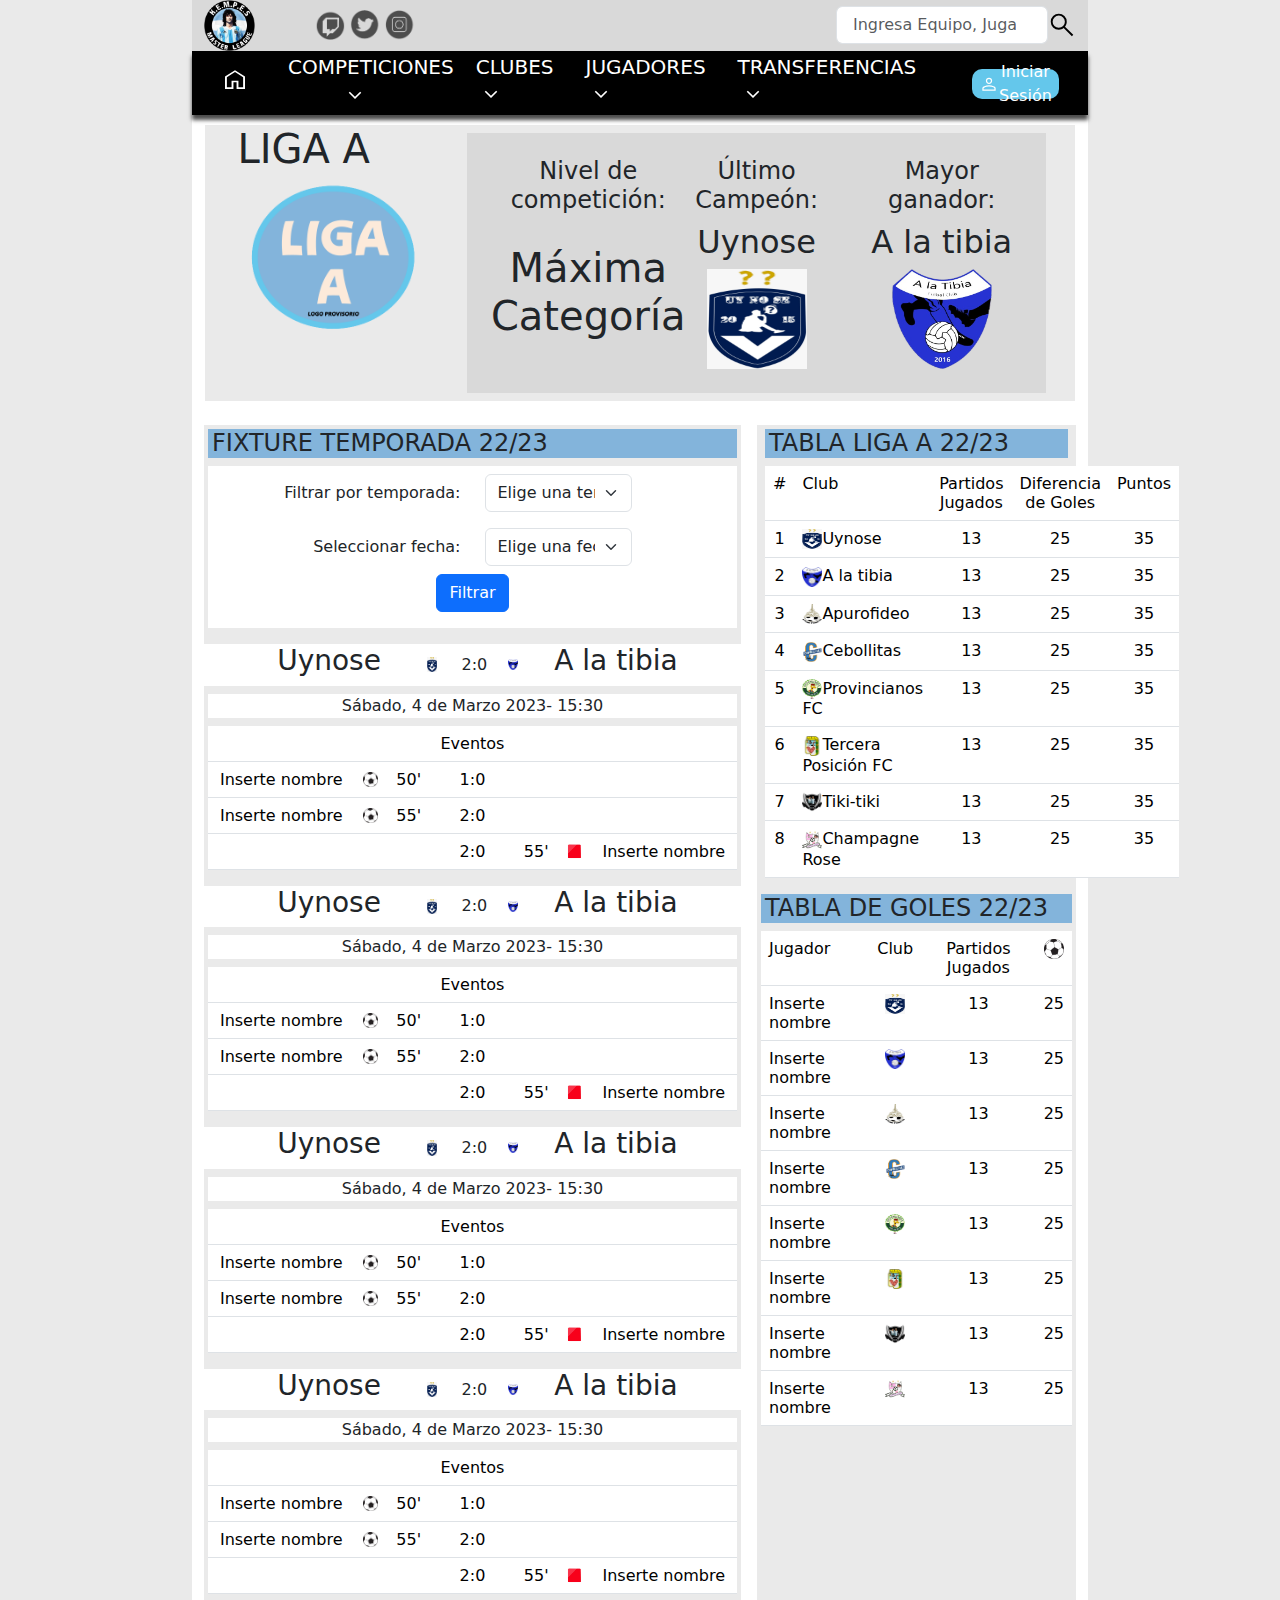
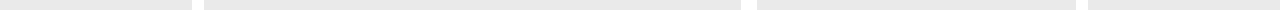
<file: Kempes-LigaA.html>
<html>
    <head>
        <title>Kempes Master League | Liga A</title>
        <link rel="icon" href="Escudos/Logo-Kempes-(Anti-patria).png">
        <meta charset="utf-8">
        <meta name="viewport" content="width=device-width, initial-scale=1">
        <link rel="stylesheet" href="https://cdn.jsdelivr.net/npm/bootstrap@5.3.0-alpha3/dist/css/bootstrap.min.css">
        <link rel="stylesheet" href="https://cdn.jsdelivr.net/npm/bootstrap-icons@1.10.2/font/bootstrap-icons.css" integrity="sha384-b6lVK+yci+bfDmaY1u0zE8YYJt0TZxLEAFyYSLHId4xoVvsrQu3INevFKo+Xir8e" crossorigin="anonymous">
        <script src="https://cdn.jsdelivr.net/npm/bootstrap@5.3.0-alpha3/dist/js/bootstrap.bundle.min.js"></script>
        <link rel="stylesheet" href="Estilos.css">
    </head>
    <body style="margin: 0 auto;">
        <header class="container-fluid sticky-header barra-inicio">
            <div class="row align-items-center">
                <div class="col-4 col-md-1 h-100">
                    <a href="Index.html">
                        <img class="img-fluid" src="Escudos/Logo-Kempes-(Anti-patria).png"  width="95px" height="95px">
                    </a>
                </div>
                <div class="col-5 d-none d-md-block h-100 ps-5">
                    <img src="PNGs/twitch.png" width="30px" height="30px">
                    <img src="PNGs/twitter.png" width="30px" height="30px">
                    <img src="PNGs/instagram.png" width="30px" height="30px">
                </div>
                <div class="col-8 col-md-6 h-100">
                    <div class="input-group rounded align-items-center justify-content-end">
                        <div class="col-6">
                            <input type="search" class="form-control px-3" placeholder="Ingresa Equipo, Jugador, División...">
                        </div>
                        <div>
                            <span>
                                <i><img class="img-fluid buscador-icon" src="PNGs/search.svg" width="30px" height="30px"></i>
                            </span>
                        </div>
                        <div class="d-block d-md-none">
                            <button class="nav-link dropdown-toggle d-block d-md-none" id="dropdownMenu-1" role="button" data-bs-toggle="dropdown" aria-expanded="false">
                                <span>
                                    <i><img class="menu-hamburguesa-icon d-block d-md-none img-fluid" src="PNGs/Menu-hamburguesa.svg" width="30px" height="30px"></i>
                                </span>
                            </button>
                            <ul class="dropdown-menu dropdown-menu-right menuHamburguesa" aria-labelledby="dropdownMenu-1">
                                <li class="dropdown-item"><a class="links-menuHamburguesa" href="#">COMPETICIONES</a></li>
                                <li class="dropdown-item"><a class="links-menuHamburguesa" href="#">CLUBES</a></li>
                                <li class="dropdown-item"><a class="links-menuHamburguesa" href="#">JUGADORES</a></li>
                                <li class="dropdown-item"><a class="links-menuHamburguesa" href="#">TRANSFERENCIAS</a></li>
                            </ul>
                        </div>
                        <div>
                            <span>
                                <i><img class="login-solo-icon d-block d-md-none img-fluid" src="PNGs/person.svg" width="30px" height="30px"></i>
                            </span>
                        </div>
                    </div>
                </div>
            </div>
            <nav class="row d-none d-md-block navbar navbar-expand navegador">
                <div class="container-fluid bg-black">
                    <ul class="clase-navegador-ul d-flex align-items-center">
                        <a class="w-auto px-3 nav-item links-navegacion" href="Index.html"> <img class="icon-home" src="PNGs/home.svg" width="30px" height="30px"></a>
                        <div class="dropdown-competiciones">
                            <button class="dropdown-navbar" id="dropdownCompetencias-Home" role="button" data-bs-toggle="dropdown" aria-expanded="false">
                                <a class="w-auto px-3 nav-item links-navegacion" href="#">COMPETICIONES <img class="expand-more" src="PNGs/expand_more.svg" width="30px" height="30px"></a>
                            </button>
                            <ul class="dropdown-menu menuHamburguesa" aria-labelledby="dropdownCompetencias-Home">
                                <li class="dropdown-item"><a class="links-menuHamburguesa" href="Kempes-LigaA.html">LIGA A</a></li>
                                <li class="dropdown-item"><a class="links-menuHamburguesa" href="Kempes-LigaB.html">LIGA B</a></li>
                                <li class="dropdown-item"><a class="links-menuHamburguesa" href="Kempes-LigaC.html">LIGA C</a></li>
                                <li class="dropdown-item"><a class="links-menuHamburguesa" href="Kempes-LigaD.html">LIGA D</a></li>
                                <li class="dropdown-item"><a class="links-menuHamburguesa" href="Kempes-LigaE.html">LIGA E</a></li>
                            </ul>
                        </div>
                        <a class="w-auto px-3 nav-item links-navegacion" href="#">CLUBES <img class="expand-more" src="PNGs/expand_more.svg" width="30px" height="30px"></a>
                        <a class="w-auto px-3 nav-item links-navegacion" href="#">JUGADORES <img class="expand-more" src="PNGs/expand_more.svg" width="30px" height="30px"></a>
                        <a class="w-auto px-3 nav-item links-navegacion" href="#">TRANSFERENCIAS <img class="expand-more" src="PNGs/expand_more.svg" width="30px" height="30px"></a>
                    </ul>
                    <li class="li-button d-flex">
                        <button class="login"><img src="PNGs/person.svg"> Iniciar Sesión </button>
                    </li>
                </div>
            </nav>
        </header>
        <div class="container detalle-liga">
            <div class="row">
                <div class="col-3 ms-3 ps-3">
                    <h1 class="col-12">LIGA A</h1>
                    <div class="col-12 h-80 w-80"> 
                        <img class="img-fluid logo-proviso" src="PNGs/Logo LIGA A Provisorio.png"> 
                    </div>
                </div>
                <div class="container col-8 p-4 my-2 estadistica-liga">
                    <div class="row">
                        <div class="col-12 col-md-4 d-flex text-center">
                            <div class="row">
                                <div class="">
                                    <h4>Nivel de competición:</h4>    
                                </div>
                                <div class="">
                                    <h1 class="">Máxima Categoría</h1>
                                </div>
                            </div>
                        </div>
                        <div class="col-6 col-md-4 d-flex text-center">
                            <div class="row">
                                <div class="">
                                    <h4>Último Campeón:</h4>    
                                </div>
                                <div class="">
                                    <h2>Uynose</h2>
                                    <img class="" src="Escudos/UyNoSe.jpeg" width="100px" height="100px">
                                </div>
                            </div>
                        </div>
                        <div class="col-6 col-md-4 d-flex text-center">
                            <div class="row">
                                <div class="">
                                    <h4>Mayor ganador:</h4>    
                                </div>
                                <div class="">
                                    <h2>A la tibia</h2>
                                    <img class="" src="Escudos/A la tibia.png" width="100px" height="100px">
                                </div>
                            </div>
                        </div>
                    </div>
                </div>
            </div>
        </div>
        <div class="container mt-4">
            <div class="d-block d-md-flex">
                <div class="col-12 col-md-7 me-3 fixture" style="flex-grow: 1;">
                    <div class="mx-1 mb-3 mt-1">
                        <div class="ps-1 titulo">
                            <h4>FIXTURE TEMPORADA 22/23</h4>
                        </div>
                        <div class="container filtro-temporada">
                            <div class="row filtro p-2">
                                <h4 for="" class="col-form-label col-6 text-end">Filtrar por temporada:</h4>
                                <div class="col-4">
                                    <select name="temporadas" class="form-select">
                                        <option selected>Elige una temporada</option>
                                        <option value="22/23">22/23</option>
                                        <option value="23/24">23/24</option>
                                    </select>
                                </div>
                            </div>
                            <div class="row filtro p-2">
                                <h4 for="" class="col-form-label col-6 text-end">Seleccionar fecha:</h4>
                                <div class="col-4">
                                    <select name="fechas" class="form-select">
                                        <option selected>Elige una fecha</option>
                                        <option value="1">1</option>
                                        <option value="2">2</option>
                                    </select>
                                </div>
                            </div>
                            <div class="text-center pb-3">
                                <div class="col-auto">
                                    <button class="btn btn-primary" type="submit">Filtrar</button>
                                </div>
                            </div>
                        </div>
                    </div>
                    <div class="m-1">
                        <div class="row d-flex align-items-center justify-content-center mb-2 resultado-partido">
                            <div class="row col-5 text-center">
                                <h3 class="col-10">Uynose</h3>
                                <img class="col-2 d-flex img-fluid align-self-center" src="Escudos/UyNoSe.jpeg">
                            </div>
                            <div class="col-1 text-center">
                                2:0
                            </div>
                            <div class="row col-5 text-center">
                                <img class="col-2 d-flex img-fluid align-self-center" src="Escudos/A la tibia.png">
                                <h3 class="col-10" >A la tibia</h3>
                            </div>
                        </div>
                        <div class="text-center mb-2 fecha-partido">
                            Sábado, <span class="celeste">4 de Marzo 2023</span>- 15:30
                        </div>
                        <div class="">
                            <table class="table text-center">
                                <tr class="tabla-evento">
                                    <td class=""></td>
                                    <td class=""></td>
                                    <td class=""></td>
                                    <td class="">Eventos</td>
                                    <td class=""></td>
                                    <td class=""></td>
                                    <td class=""></td>
                                </tr>
                                <tr class="evento-fondo">
                                    <td class="">Inserte nombre</td>
                                    <td class="align-middle"><img src="PNGs/pelota.png" height="15px" width="15px"></td>
                                    <td class="">50'</td>
                                    <td class="">1:0</td>
                                    <td class=""></td>
                                    <td class=""></td>
                                    <td class=""></td>
                                </tr>
                                <tr class="evento-fondo">
                                    <td class="">Inserte nombre</td>
                                    <td class="align-middle"><img src="PNGs/pelota.png" height="15px" width="15px"></td>
                                    <td class="">55'</td>
                                    <td class="">2:0</td>
                                    <td class=""></td>
                                    <td class=""></td>
                                    <td class=""></td>
                                </tr>
                                <tr class="evento-fondo">
                                    <td class=""></td>
                                    <td class=""></td>
                                    <td class=""></td>
                                    <td class="">2:0</td>
                                    <td class="">55'</td>
                                    <td class="align-middle"><img src="PNGs/roja.png" height="15px" width="15px"></td>
                                    <td class="">Inserte nombre</td>
                                </tr>
                            </table>
                        </div>
                    </div>
                    <div class="m-1">
                        <div class="row d-flex align-items-center justify-content-center mb-2 resultado-partido">
                            <div class="row col-5 text-center">
                                <h3 class="col-10">Uynose</h3>
                                <img class="col-2 d-flex img-fluid align-self-center" src="Escudos/UyNoSe.jpeg">
                            </div>
                            <div class="col-1 text-center">
                                2:0
                            </div>
                            <div class="row col-5 text-center">
                                <img class="col-2 d-flex img-fluid align-self-center" src="Escudos/A la tibia.png">
                                <h3 class="col-10" >A la tibia</h3>
                            </div>
                        </div>
                        <div class="text-center mb-2 fecha-partido">
                            Sábado, <span class="celeste">4 de Marzo 2023</span>- 15:30
                        </div>
                        <div class="">
                            <table class="table text-center">
                                <tr class="tabla-evento">
                                    <td class=""></td>
                                    <td class=""></td>
                                    <td class=""></td>
                                    <td class="">Eventos</td>
                                    <td class=""></td>
                                    <td class=""></td>
                                    <td class=""></td>
                                </tr>
                                <tr class="evento-fondo">
                                    <td class="">Inserte nombre</td>
                                    <td class="align-middle"><img src="PNGs/pelota.png" height="15px" width="15px"></td>
                                    <td class="">50'</td>
                                    <td class="">1:0</td>
                                    <td class=""></td>
                                    <td class=""></td>
                                    <td class=""></td>
                                </tr>
                                <tr class="evento-fondo">
                                    <td class="">Inserte nombre</td>
                                    <td class="align-middle"><img src="PNGs/pelota.png" height="15px" width="15px"></td>
                                    <td class="">55'</td>
                                    <td class="">2:0</td>
                                    <td class=""></td>
                                    <td class=""></td>
                                    <td class=""></td>
                                </tr>
                                <tr class="evento-fondo">
                                    <td class=""></td>
                                    <td class=""></td>
                                    <td class=""></td>
                                    <td class="">2:0</td>
                                    <td class="">55'</td>
                                    <td class="align-middle"><img src="PNGs/roja.png" height="15px" width="15px"></td>
                                    <td class="">Inserte nombre</td>
                                </tr>
                            </table>
                        </div>
                    </div>
                    <div class="m-1">
                        <div class="row d-flex align-items-center justify-content-center mb-2 resultado-partido">
                            <div class="row col-5 text-center">
                                <h3 class="col-10">Uynose</h3>
                                <img class="col-2 d-flex img-fluid align-self-center" src="Escudos/UyNoSe.jpeg">
                            </div>
                            <div class="col-1 text-center">
                                2:0
                            </div>
                            <div class="row col-5 text-center">
                                <img class="col-2 d-flex img-fluid align-self-center" src="Escudos/A la tibia.png">
                                <h3 class="col-10" >A la tibia</h3>
                            </div>
                        </div>
                        <div class="text-center mb-2 fecha-partido">
                            Sábado, <span class="celeste">4 de Marzo 2023</span>- 15:30
                        </div>
                        <div class="">
                            <table class="table text-center">
                                <tr class="tabla-evento">
                                    <td class=""></td>
                                    <td class=""></td>
                                    <td class=""></td>
                                    <td class="">Eventos</td>
                                    <td class=""></td>
                                    <td class=""></td>
                                    <td class=""></td>
                                </tr>
                                <tr class="evento-fondo">
                                    <td class="">Inserte nombre</td>
                                    <td class="align-middle"><img src="PNGs/pelota.png" height="15px" width="15px"></td>
                                    <td class="">50'</td>
                                    <td class="">1:0</td>
                                    <td class=""></td>
                                    <td class=""></td>
                                    <td class=""></td>
                                </tr>
                                <tr class="evento-fondo">
                                    <td class="">Inserte nombre</td>
                                    <td class="align-middle"><img src="PNGs/pelota.png" height="15px" width="15px"></td>
                                    <td class="">55'</td>
                                    <td class="">2:0</td>
                                    <td class=""></td>
                                    <td class=""></td>
                                    <td class=""></td>
                                </tr>
                                <tr class="evento-fondo">
                                    <td class=""></td>
                                    <td class=""></td>
                                    <td class=""></td>
                                    <td class="">2:0</td>
                                    <td class="">55'</td>
                                    <td class="align-middle"><img src="PNGs/roja.png" height="15px" width="15px"></td>
                                    <td class="">Inserte nombre</td>
                                </tr>
                            </table>
                        </div>
                    </div>
                    <div class="m-1">
                        <div class="row d-flex align-items-center justify-content-center mb-2 resultado-partido">
                            <div class="row col-5 text-center">
                                <h3 class="col-10">Uynose</h3>
                                <img class="col-2 d-flex img-fluid align-self-center" src="Escudos/UyNoSe.jpeg">
                            </div>
                            <div class="col-1 text-center">
                                2:0
                            </div>
                            <div class="row col-5 text-center">
                                <img class="col-2 d-flex img-fluid align-self-center" src="Escudos/A la tibia.png">
                                <h3 class="col-10" >A la tibia</h3>
                            </div>
                        </div>
                        <div class="text-center mb-2 fecha-partido">
                            Sábado, <span class="celeste">4 de Marzo 2023</span>- 15:30
                        </div>
                        <div class="">
                            <table class="table text-center">
                                <tr class="tabla-evento">
                                    <td class=""></td>
                                    <td class=""></td>
                                    <td class=""></td>
                                    <td class="">Eventos</td>
                                    <td class=""></td>
                                    <td class=""></td>
                                    <td class=""></td>
                                </tr>
                                <tr class="evento-fondo">
                                    <td class="">Inserte nombre</td>
                                    <td class="align-middle"><img src="PNGs/pelota.png" height="15px" width="15px"></td>
                                    <td class="">50'</td>
                                    <td class="">1:0</td>
                                    <td class=""></td>
                                    <td class=""></td>
                                    <td class=""></td>
                                </tr>
                                <tr class="evento-fondo">
                                    <td class="">Inserte nombre</td>
                                    <td class="align-middle"><img src="PNGs/pelota.png" height="15px" width="15px"></td>
                                    <td class="">55'</td>
                                    <td class="">2:0</td>
                                    <td class=""></td>
                                    <td class=""></td>
                                    <td class=""></td>
                                </tr>
                                <tr class="evento-fondo">
                                    <td class=""></td>
                                    <td class=""></td>
                                    <td class=""></td>
                                    <td class="">2:0</td>
                                    <td class="">55'</td>
                                    <td class="align-middle"><img src="PNGs/roja.png" height="15px" width="15px"></td>
                                    <td class="">Inserte nombre</td>
                                </tr>
                            </table>
                        </div>
                    </div>
                </div>
                <div class="col-12 col-md-4 fixture" style="flex-grow: 1;">
                    <div class="mx-1 mb-3 mt-1">
                        <div class="m-1">
                            <h4 class="mt-1 ps-1 titulo">TABLA LIGA A 22/23</h4>
                            <table class="mb-1 table tabla-liga-fondo">
                                <tr class="">
                                    <td class="text-center">#</td>
                                    <td class="">Club</td>
                                    <td class="text-center">Partidos Jugados</td>
                                    <td class="text-center">Diferencia de Goles</td>
                                    <td class="text-center">Puntos</td>
                                </tr>
                                <tr>
                                    <td class="text-center">1</td>
                                    <td class=""><img class="" src="Escudos/UyNoSe.jpeg" width="20px" height="20px">Uynose</td>
                                    <td class="text-center">13</td>
                                    <td class="text-center">25</td>
                                    <td class="text-center">35</td>
                                </tr>
                                <tr>
                                    <td class="text-center">2</td>
                                    <td class=""><img class="clubs-icons" src="Escudos/A la tibia.png" width="20px" height="20px">A la tibia</td>
                                    <td class="text-center">13</td>
                                    <td class="text-center">25</td>
                                    <td class="text-center">35</td>
                                </tr>
                                <tr>
                                    <td class="text-center">3</td>
                                    <td class=""><img class="clubs-icons" src="Escudos/Apurofideo.png" width="20px" height="20px">Apurofideo</td>
                                    <td class="text-center">13</td>
                                    <td class="text-center">25</td>
                                    <td class="text-center">35</td>
                                </tr>
                                <tr>
                                    <td class="text-center">4</td>
                                    <td class=""><img class="" src="Escudos/Cebollitas.png" width="20px" height="20px">Cebollitas</td>
                                    <td class="text-center">13</td>
                                    <td class="text-center">25</td>
                                    <td class="text-center">35</td>
                                </tr>
                                <tr>
                                    <td class="text-center">5</td>
                                    <td class=""><img class="" src="Escudos/Provincianos FC - Cletus.png" width="20px" height="20px">Provincianos FC</td>
                                    <td class="text-center">13</td>
                                    <td class="text-center">25</td>
                                    <td class="text-center">35</td>
                                </tr>
                                <tr>
                                    <td class="text-center">6</td>
                                    <td class=""><img class="" src="Escudos/Tercera Posición FC.png" width="20px" height="20px">Tercera Posición FC</td>
                                    <td class="text-center">13</td>
                                    <td class="text-center">25</td>
                                    <td class="text-center">35</td>
                                </tr>
                                <tr>
                                    <td class="text-center">7</td>
                                    <td class=""><img class="" src="Escudos/Tiki-Tiki.png" width="20px" height="20px">Tiki-tiki</td>
                                    <td class="text-center">13</td>
                                    <td class="text-center">25</td>
                                    <td class="text-center">35</td>
                                </tr>
                                <tr>
                                    <td class="text-center">8</td>
                                    <td class=""><img class="" src="Escudos/Champagne Rose.png" width="20px" height="20px">Champagne Rose</td>
                                    <td class="text-center">13</td>
                                    <td class="text-center">25</td>
                                    <td class="text-center">35</td>
                                </tr>
                            </table>
                        </div>
                    </div>
                    <div class="mx-1 mb-3 mt-1">
                        <h4 class="ps-1 titulo">TABLA DE GOLES 22/23</h4>
                        <table class="table tabla-liga-fondo">
                            <tr class="">
                                <td class="">Jugador</td>
                                <td class="text-center">Club</td>
                                <td class="text-center">Partidos Jugados</td>
                                <td class="text-center"><img src="PNGs/pelota.png" width="20px" height="20px"></td>
                            </tr>
                            <tr>
                                <td class="">Inserte nombre</td>
                                <td class="text-center"><img class="" src="Escudos/UyNoSe.jpeg" width="20px" height="20px"></td>
                                <td class="text-center">13</td>
                                <td class="text-center">25</td>
                            </tr>
                            <tr>
                                <td class="">Inserte nombre</td>
                                <td class="text-center"><img class="" src="Escudos/A la tibia.png" width="20px" height="20px"></td>
                                <td class="text-center">13</td>
                                <td class="text-center">25</td>
                            </tr>
                            <tr>
                                <td class="">Inserte nombre</td>
                                <td class="text-center"><img class="" src="Escudos/Apurofideo.png" width="20px" height="20px"></td>
                                <td class="text-center">13</td>
                                <td class="text-center">25</td>
                            </tr>
                            <tr>
                                <td class="">Inserte nombre</td>
                                <td class="text-center"><img class="" src="Escudos/Cebollitas.png" width="20px" height="20px"></td>
                                <td class="text-center">13</td>
                                <td class="text-center">25</td>
                            </tr>
                            <tr>
                                <td class="">Inserte nombre</td>
                                <td class="text-center"><img class="" src="Escudos/Provincianos FC - Cletus.png" width="20px" height="20px"></td>
                                <td class="text-center">13</td>
                                <td class="text-center">25</td>
                            </tr>
                            <tr>
                                <td class="">Inserte nombre</td>
                                <td class="text-center"><img class="" src="Escudos/Tercera Posición FC.png" width="20px" height="20px"></td>
                                <td class="text-center">13</td>
                                <td class="text-center">25</td>
                            </tr>
                            <tr>
                                <td class="">Inserte nombre</td>
                                <td class="text-center"><img class="" src="Escudos/Tiki-Tiki.png" width="20px" height="20px"></td>
                                <td class="text-center">13</td>
                                <td class="text-center">25</td>
                            </tr>
                            <tr>
                                <td class="">Inserte nombre</td>
                                <td class="text-center"><img class="" src="Escudos/Champagne Rose.png" width="20px" height="20px"></td>
                                <td class="text-center">13</td>
                                <td class="text-center">25</td>
                            </tr>
                        </table>
                    </div>
                </div>
            </div>
        </div>
    </body>
</html>
</file>
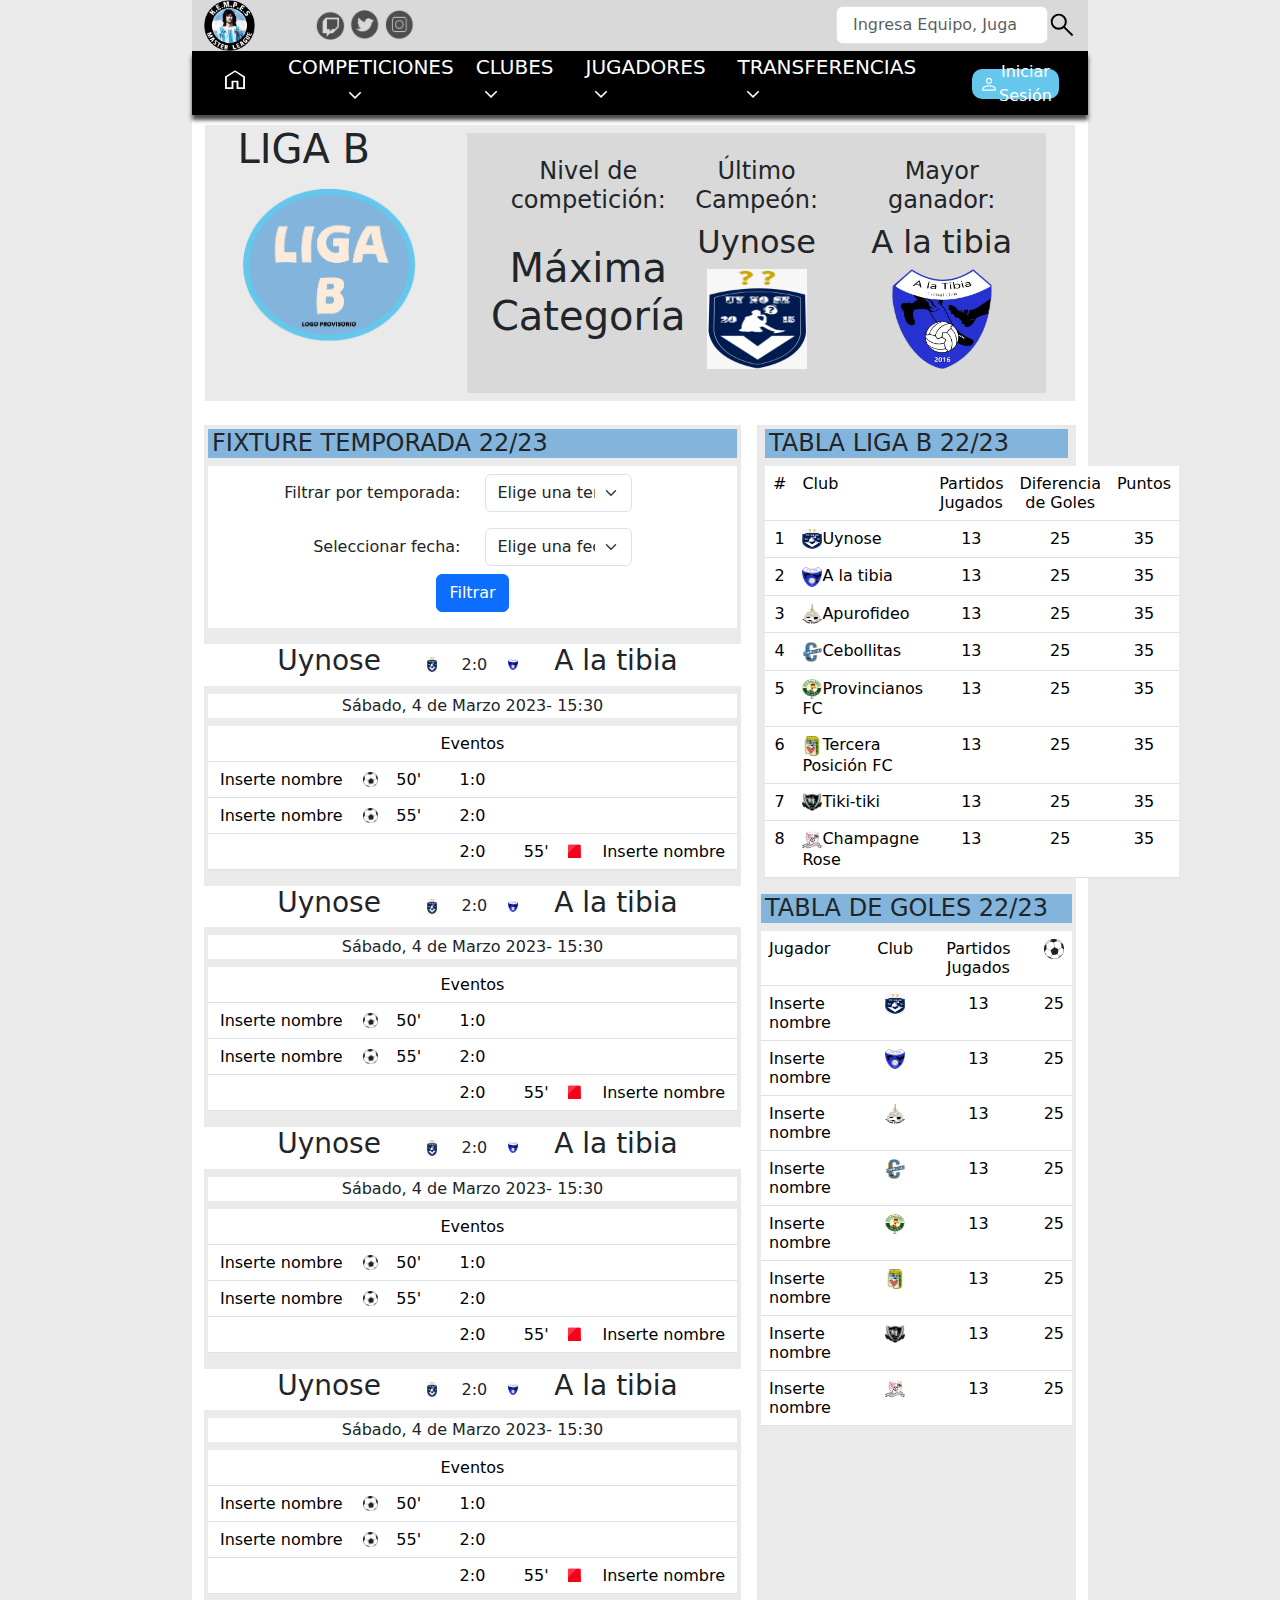
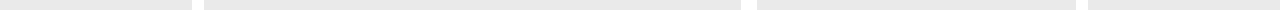
<file: Kempes-LigaB.html>
<html>
    <head>
        <title>Kempes Master League | Liga B</title>
        <link rel="icon" href="Escudos/Logo-Kempes-(Anti-patria).png">
        <meta charset="utf-8">
        <meta name="viewport" content="width=device-width, initial-scale=1">
        <link rel="stylesheet" href="https://cdn.jsdelivr.net/npm/bootstrap@5.3.0-alpha3/dist/css/bootstrap.min.css">
        <link rel="stylesheet" href="https://cdn.jsdelivr.net/npm/bootstrap-icons@1.10.2/font/bootstrap-icons.css" integrity="sha384-b6lVK+yci+bfDmaY1u0zE8YYJt0TZxLEAFyYSLHId4xoVvsrQu3INevFKo+Xir8e" crossorigin="anonymous">
        <script src="https://cdn.jsdelivr.net/npm/bootstrap@5.3.0-alpha3/dist/js/bootstrap.bundle.min.js"></script>
        <link rel="stylesheet" href="Estilos.css">
    </head>
    <body style="margin: 0 auto;">
        <header class="container-fluid sticky-header barra-inicio">
            <div class="row align-items-center">
                <div class="col-4 col-md-1 h-100">
                    <a href="Index.html">
                        <img class="img-fluid" src="Escudos/Logo-Kempes-(Anti-patria).png"  width="95px" height="95px">
                    </a>
                </div>
                <div class="col-5 d-none d-md-block h-100 ps-5">
                    <img src="PNGs/twitch.png" width="30px" height="30px">
                    <img src="PNGs/twitter.png" width="30px" height="30px">
                    <img src="PNGs/instagram.png" width="30px" height="30px">
                </div>
                <div class="col-8 col-md-6 h-100">
                    <div class="input-group rounded align-items-center justify-content-end">
                        <div class="col-6">
                            <input type="search" class="form-control px-3" placeholder="Ingresa Equipo, Jugador, División...">
                        </div>
                        <div>
                            <span>
                                <i><img class="img-fluid buscador-icon" src="PNGs/search.svg" width="30px" height="30px"></i>
                            </span>
                        </div>
                        <div class="d-block d-md-none">
                            <button class="nav-link dropdown-toggle d-block d-md-none" id="dropdownMenu" role="button" data-bs-toggle="dropdown" aria-expanded="false">
                                <span>
                                    <i><img class="menu-hamburguesa-icon d-block d-md-none img-fluid" src="PNGs/Menu-hamburguesa.svg" width="30px" height="30px"></i>
                                </span>
                            </button>
                            <ul class="dropdown-menu dropdown-menu-right menuHamburguesa" aria-labelledby="dropdownMenu">
                                <li class="dropdown-item"><a class="links-menuHamburguesa" href="#">COMPETICIONES</a></li>
                                <li class="dropdown-item"><a class="links-menuHamburguesa" href="#">CLUBES</a></li>
                                <li class="dropdown-item"><a class="links-menuHamburguesa" href="#">JUGADORES</a></li>
                                <li class="dropdown-item"><a class="links-menuHamburguesa" href="#">TRANSFERENCIAS</a></li>
                            </ul>
                        </div>
                        <div>
                            <span>
                                <i><img class="login-solo-icon d-block d-md-none img-fluid" src="PNGs/person.svg" width="30px" height="30px"></i>
                            </span>
                        </div>
                    </div>
                </div>
            </div>
            <nav class="row d-none d-md-block navbar navbar-expand navegador">
                <div class="container-fluid bg-black">
                    <ul class="clase-navegador-ul d-flex align-items-center">
                        <a class="w-auto px-3 nav-item links-navegacion" href="Index.html"> <img class="icon-home" src="PNGs/home.svg" width="30px" height="30px"></a>
                        <div class="dropdown-competiciones">
                            <button class="dropdown-navbar" id="dropdownCompetencias-Home" role="button" data-bs-toggle="dropdown" aria-expanded="false">
                                <a class="w-auto px-3 nav-item links-navegacion" href="#">COMPETICIONES <img class="expand-more" src="PNGs/expand_more.svg" width="30px" height="30px"></a>
                            </button>
                            <ul class="dropdown-menu menuHamburguesa" aria-labelledby="dropdownCompetencias-Home">
                                <li class="dropdown-item"><a class="links-menuHamburguesa" href="Kempes-LigaA.html">LIGA A</a></li>
                                <li class="dropdown-item"><a class="links-menuHamburguesa" href="Kempes-LigaB.html">LIGA B</a></li>
                                <li class="dropdown-item"><a class="links-menuHamburguesa" href="Kempes-LigaC.html">LIGA C</a></li>
                                <li class="dropdown-item"><a class="links-menuHamburguesa" href="Kempes-LigaD.html">LIGA D</a></li>
                                <li class="dropdown-item"><a class="links-menuHamburguesa" href="Kempes-LigaE.html">LIGA E</a></li>
                            </ul>
                        </div>
                        <a class="w-auto px-3 nav-item links-navegacion" href="#">CLUBES <img class="expand-more" src="PNGs/expand_more.svg" width="30px" height="30px"></a>
                        <a class="w-auto px-3 nav-item links-navegacion" href="#">JUGADORES <img class="expand-more" src="PNGs/expand_more.svg" width="30px" height="30px"></a>
                        <a class="w-auto px-3 nav-item links-navegacion" href="#">TRANSFERENCIAS <img class="expand-more" src="PNGs/expand_more.svg" width="30px" height="30px"></a>
                    </ul>
                    <li class="li-button d-flex">
                        <button class="login"><img src="PNGs/person.svg"> Iniciar Sesión </button>
                    </li>
                </div>
            </nav>
        </header>
        <div class="container detalle-liga">
            <div class="row">
                <div class="col-3 ms-3 ps-3">
                    <h1 class="col-12">LIGA B</h1>
                    <div class="col-12 h-80 w-80"> 
                        <img class="img-fluid logo-proviso" src="PNGs/Logo LIGA B Provisorio.png"> 
                    </div>
                </div>
                <div class="container col-8 p-4 my-2 estadistica-liga">
                    <div class="row">
                        <div class="col-12 col-md-4 d-flex text-center">
                            <div class="row">
                                <div class="">
                                    <h4>Nivel de competición:</h4>    
                                </div>
                                <div class="">
                                    <h1 class="">Máxima Categoría</h1>
                                </div>
                            </div>
                        </div>
                        <div class="col-6 col-md-4 d-flex text-center">
                            <div class="row">
                                <div class="">
                                    <h4>Último Campeón:</h4>    
                                </div>
                                <div class="">
                                    <h2>Uynose</h2>
                                    <img class="" src="Escudos/UyNoSe.jpeg" width="100px" height="100px">
                                </div>
                            </div>
                        </div>
                        <div class="col-6 col-md-4 d-flex text-center">
                            <div class="row">
                                <div class="">
                                    <h4>Mayor ganador:</h4>    
                                </div>
                                <div class="">
                                    <h2>A la tibia</h2>
                                    <img class="" src="Escudos/A la tibia.png" width="100px" height="100px">
                                </div>
                            </div>
                        </div>
                    </div>
                </div>
            </div>
        </div>
        <div class="container mt-4">
            <div class="d-block d-md-flex">
                <div class="col-12 col-md-7 me-3 fixture" style="flex-grow: 1;">
                    <div class="mx-1 mb-3 mt-1">
                        <div class="ps-1 titulo">
                            <h4>FIXTURE TEMPORADA 22/23</h4>
                        </div>
                        <div class="container filtro-temporada">
                            <div class="row filtro p-2">
                                <h4 for="" class="col-form-label col-6 text-end">Filtrar por temporada:</h4>
                                <div class="col-4">
                                    <select name="temporadas" class="form-select">
                                        <option selected>Elige una temporada</option>
                                        <option value="22/23">22/23</option>
                                        <option value="23/24">23/24</option>
                                    </select>
                                </div>
                            </div>
                            <div class="row filtro p-2">
                                <h4 for="" class="col-form-label col-6 text-end">Seleccionar fecha:</h4>
                                <div class="col-4">
                                    <select name="fechas" class="form-select">
                                        <option selected>Elige una fecha</option>
                                        <option value="1">1</option>
                                        <option value="2">2</option>
                                    </select>
                                </div>
                            </div>
                            <div class="text-center pb-3">
                                <div class="col-auto">
                                    <button class="btn btn-primary" type="submit">Filtrar</button>
                                </div>
                            </div>
                        </div>
                    </div>
                    <div class="m-1">
                        <div class="row d-flex align-items-center justify-content-center mb-2 resultado-partido">
                            <div class="row col-5 text-center">
                                <h3 class="col-10">Uynose</h3>
                                <img class="col-2 d-flex img-fluid align-self-center" src="Escudos/UyNoSe.jpeg">
                            </div>
                            <div class="col-1 text-center">
                                2:0
                            </div>
                            <div class="row col-5 text-center">
                                <img class="col-2 d-flex img-fluid align-self-center" src="Escudos/A la tibia.png">
                                <h3 class="col-10" >A la tibia</h3>
                            </div>
                        </div>
                        <div class="text-center mb-2 fecha-partido">
                            Sábado, <span class="celeste">4 de Marzo 2023</span>- 15:30
                        </div>
                        <div class="">
                            <table class="table text-center">
                                <tr class="tabla-evento">
                                    <td class=""></td>
                                    <td class=""></td>
                                    <td class=""></td>
                                    <td class="">Eventos</td>
                                    <td class=""></td>
                                    <td class=""></td>
                                    <td class=""></td>
                                </tr>
                                <tr class="evento-fondo">
                                    <td class="">Inserte nombre</td>
                                    <td class="align-middle"><img src="PNGs/pelota.png" height="15px" width="15px"></td>
                                    <td class="">50'</td>
                                    <td class="">1:0</td>
                                    <td class=""></td>
                                    <td class=""></td>
                                    <td class=""></td>
                                </tr>
                                <tr class="evento-fondo">
                                    <td class="">Inserte nombre</td>
                                    <td class="align-middle"><img src="PNGs/pelota.png" height="15px" width="15px"></td>
                                    <td class="">55'</td>
                                    <td class="">2:0</td>
                                    <td class=""></td>
                                    <td class=""></td>
                                    <td class=""></td>
                                </tr>
                                <tr class="evento-fondo">
                                    <td class=""></td>
                                    <td class=""></td>
                                    <td class=""></td>
                                    <td class="">2:0</td>
                                    <td class="">55'</td>
                                    <td class="align-middle"><img src="PNGs/roja.png" height="15px" width="15px"></td>
                                    <td class="">Inserte nombre</td>
                                </tr>
                            </table>
                        </div>
                    </div>
                    <div class="m-1">
                        <div class="row d-flex align-items-center justify-content-center mb-2 resultado-partido">
                            <div class="row col-5 text-center">
                                <h3 class="col-10">Uynose</h3>
                                <img class="col-2 d-flex img-fluid align-self-center" src="Escudos/UyNoSe.jpeg">
                            </div>
                            <div class="col-1 text-center">
                                2:0
                            </div>
                            <div class="row col-5 text-center">
                                <img class="col-2 d-flex img-fluid align-self-center" src="Escudos/A la tibia.png">
                                <h3 class="col-10" >A la tibia</h3>
                            </div>
                        </div>
                        <div class="text-center mb-2 fecha-partido">
                            Sábado, <span class="celeste">4 de Marzo 2023</span>- 15:30
                        </div>
                        <div class="">
                            <table class="table text-center">
                                <tr class="tabla-evento">
                                    <td class=""></td>
                                    <td class=""></td>
                                    <td class=""></td>
                                    <td class="">Eventos</td>
                                    <td class=""></td>
                                    <td class=""></td>
                                    <td class=""></td>
                                </tr>
                                <tr class="evento-fondo">
                                    <td class="">Inserte nombre</td>
                                    <td class="align-middle"><img src="PNGs/pelota.png" height="15px" width="15px"></td>
                                    <td class="">50'</td>
                                    <td class="">1:0</td>
                                    <td class=""></td>
                                    <td class=""></td>
                                    <td class=""></td>
                                </tr>
                                <tr class="evento-fondo">
                                    <td class="">Inserte nombre</td>
                                    <td class="align-middle"><img src="PNGs/pelota.png" height="15px" width="15px"></td>
                                    <td class="">55'</td>
                                    <td class="">2:0</td>
                                    <td class=""></td>
                                    <td class=""></td>
                                    <td class=""></td>
                                </tr>
                                <tr class="evento-fondo">
                                    <td class=""></td>
                                    <td class=""></td>
                                    <td class=""></td>
                                    <td class="">2:0</td>
                                    <td class="">55'</td>
                                    <td class="align-middle"><img src="PNGs/roja.png" height="15px" width="15px"></td>
                                    <td class="">Inserte nombre</td>
                                </tr>
                            </table>
                        </div>
                    </div>
                    <div class="m-1">
                        <div class="row d-flex align-items-center justify-content-center mb-2 resultado-partido">
                            <div class="row col-5 text-center">
                                <h3 class="col-10">Uynose</h3>
                                <img class="col-2 d-flex img-fluid align-self-center" src="Escudos/UyNoSe.jpeg">
                            </div>
                            <div class="col-1 text-center">
                                2:0
                            </div>
                            <div class="row col-5 text-center">
                                <img class="col-2 d-flex img-fluid align-self-center" src="Escudos/A la tibia.png">
                                <h3 class="col-10" >A la tibia</h3>
                            </div>
                        </div>
                        <div class="text-center mb-2 fecha-partido">
                            Sábado, <span class="celeste">4 de Marzo 2023</span>- 15:30
                        </div>
                        <div class="">
                            <table class="table text-center">
                                <tr class="tabla-evento">
                                    <td class=""></td>
                                    <td class=""></td>
                                    <td class=""></td>
                                    <td class="">Eventos</td>
                                    <td class=""></td>
                                    <td class=""></td>
                                    <td class=""></td>
                                </tr>
                                <tr class="evento-fondo">
                                    <td class="">Inserte nombre</td>
                                    <td class="align-middle"><img src="PNGs/pelota.png" height="15px" width="15px"></td>
                                    <td class="">50'</td>
                                    <td class="">1:0</td>
                                    <td class=""></td>
                                    <td class=""></td>
                                    <td class=""></td>
                                </tr>
                                <tr class="evento-fondo">
                                    <td class="">Inserte nombre</td>
                                    <td class="align-middle"><img src="PNGs/pelota.png" height="15px" width="15px"></td>
                                    <td class="">55'</td>
                                    <td class="">2:0</td>
                                    <td class=""></td>
                                    <td class=""></td>
                                    <td class=""></td>
                                </tr>
                                <tr class="evento-fondo">
                                    <td class=""></td>
                                    <td class=""></td>
                                    <td class=""></td>
                                    <td class="">2:0</td>
                                    <td class="">55'</td>
                                    <td class="align-middle"><img src="PNGs/roja.png" height="15px" width="15px"></td>
                                    <td class="">Inserte nombre</td>
                                </tr>
                            </table>
                        </div>
                    </div>
                    <div class="m-1">
                        <div class="row d-flex align-items-center justify-content-center mb-2 resultado-partido">
                            <div class="row col-5 text-center">
                                <h3 class="col-10">Uynose</h3>
                                <img class="col-2 d-flex img-fluid align-self-center" src="Escudos/UyNoSe.jpeg">
                            </div>
                            <div class="col-1 text-center">
                                2:0
                            </div>
                            <div class="row col-5 text-center">
                                <img class="col-2 d-flex img-fluid align-self-center" src="Escudos/A la tibia.png">
                                <h3 class="col-10" >A la tibia</h3>
                            </div>
                        </div>
                        <div class="text-center mb-2 fecha-partido">
                            Sábado, <span class="celeste">4 de Marzo 2023</span>- 15:30
                        </div>
                        <div class="">
                            <table class="table text-center">
                                <tr class="tabla-evento">
                                    <td class=""></td>
                                    <td class=""></td>
                                    <td class=""></td>
                                    <td class="">Eventos</td>
                                    <td class=""></td>
                                    <td class=""></td>
                                    <td class=""></td>
                                </tr>
                                <tr class="evento-fondo">
                                    <td class="">Inserte nombre</td>
                                    <td class="align-middle"><img src="PNGs/pelota.png" height="15px" width="15px"></td>
                                    <td class="">50'</td>
                                    <td class="">1:0</td>
                                    <td class=""></td>
                                    <td class=""></td>
                                    <td class=""></td>
                                </tr>
                                <tr class="evento-fondo">
                                    <td class="">Inserte nombre</td>
                                    <td class="align-middle"><img src="PNGs/pelota.png" height="15px" width="15px"></td>
                                    <td class="">55'</td>
                                    <td class="">2:0</td>
                                    <td class=""></td>
                                    <td class=""></td>
                                    <td class=""></td>
                                </tr>
                                <tr class="evento-fondo">
                                    <td class=""></td>
                                    <td class=""></td>
                                    <td class=""></td>
                                    <td class="">2:0</td>
                                    <td class="">55'</td>
                                    <td class="align-middle"><img src="PNGs/roja.png" height="15px" width="15px"></td>
                                    <td class="">Inserte nombre</td>
                                </tr>
                            </table>
                        </div>
                    </div>
                </div>
                <div class="col-12 col-md-4 fixture" style="flex-grow: 1;">
                    <div class="mx-1 mb-3 mt-1">
                        <div class="m-1">
                            <h4 class="mt-1 ps-1 titulo">TABLA LIGA B 22/23</h4>
                            <table class="mb-1 table tabla-liga-fondo">
                                <tr class="">
                                    <td class="text-center">#</td>
                                    <td class="">Club</td>
                                    <td class="text-center">Partidos Jugados</td>
                                    <td class="text-center">Diferencia de Goles</td>
                                    <td class="text-center">Puntos</td>
                                </tr>
                                <tr>
                                    <td class="text-center">1</td>
                                    <td class=""><img class="" src="Escudos/UyNoSe.jpeg" width="20px" height="20px">Uynose</td>
                                    <td class="text-center">13</td>
                                    <td class="text-center">25</td>
                                    <td class="text-center">35</td>
                                </tr>
                                <tr>
                                    <td class="text-center">2</td>
                                    <td class=""><img class="clubs-icons" src="Escudos/A la tibia.png" width="20px" height="20px">A la tibia</td>
                                    <td class="text-center">13</td>
                                    <td class="text-center">25</td>
                                    <td class="text-center">35</td>
                                </tr>
                                <tr>
                                    <td class="text-center">3</td>
                                    <td class=""><img class="clubs-icons" src="Escudos/Apurofideo.png" width="20px" height="20px">Apurofideo</td>
                                    <td class="text-center">13</td>
                                    <td class="text-center">25</td>
                                    <td class="text-center">35</td>
                                </tr>
                                <tr>
                                    <td class="text-center">4</td>
                                    <td class=""><img class="" src="Escudos/Cebollitas.png" width="20px" height="20px">Cebollitas</td>
                                    <td class="text-center">13</td>
                                    <td class="text-center">25</td>
                                    <td class="text-center">35</td>
                                </tr>
                                <tr>
                                    <td class="text-center">5</td>
                                    <td class=""><img class="" src="Escudos/Provincianos FC - Cletus.png" width="20px" height="20px">Provincianos FC</td>
                                    <td class="text-center">13</td>
                                    <td class="text-center">25</td>
                                    <td class="text-center">35</td>
                                </tr>
                                <tr>
                                    <td class="text-center">6</td>
                                    <td class=""><img class="" src="Escudos/Tercera Posición FC.png" width="20px" height="20px">Tercera Posición FC</td>
                                    <td class="text-center">13</td>
                                    <td class="text-center">25</td>
                                    <td class="text-center">35</td>
                                </tr>
                                <tr>
                                    <td class="text-center">7</td>
                                    <td class=""><img class="" src="Escudos/Tiki-Tiki.png" width="20px" height="20px">Tiki-tiki</td>
                                    <td class="text-center">13</td>
                                    <td class="text-center">25</td>
                                    <td class="text-center">35</td>
                                </tr>
                                <tr>
                                    <td class="text-center">8</td>
                                    <td class=""><img class="" src="Escudos/Champagne Rose.png" width="20px" height="20px">Champagne Rose</td>
                                    <td class="text-center">13</td>
                                    <td class="text-center">25</td>
                                    <td class="text-center">35</td>
                                </tr>
                            </table>
                        </div>
                    </div>
                    <div class="mx-1 mb-3 mt-1">
                        <h4 class="ps-1 titulo">TABLA DE GOLES 22/23</h4>
                        <table class="table tabla-liga-fondo">
                            <tr class="">
                                <td class="">Jugador</td>
                                <td class="text-center">Club</td>
                                <td class="text-center">Partidos Jugados</td>
                                <td class="text-center"><img src="PNGs/pelota.png" width="20px" height="20px"></td>
                            </tr>
                            <tr>
                                <td class="">Inserte nombre</td>
                                <td class="text-center"><img class="" src="Escudos/UyNoSe.jpeg" width="20px" height="20px"></td>
                                <td class="text-center">13</td>
                                <td class="text-center">25</td>
                            </tr>
                            <tr>
                                <td class="">Inserte nombre</td>
                                <td class="text-center"><img class="" src="Escudos/A la tibia.png" width="20px" height="20px"></td>
                                <td class="text-center">13</td>
                                <td class="text-center">25</td>
                            </tr>
                            <tr>
                                <td class="">Inserte nombre</td>
                                <td class="text-center"><img class="" src="Escudos/Apurofideo.png" width="20px" height="20px"></td>
                                <td class="text-center">13</td>
                                <td class="text-center">25</td>
                            </tr>
                            <tr>
                                <td class="">Inserte nombre</td>
                                <td class="text-center"><img class="" src="Escudos/Cebollitas.png" width="20px" height="20px"></td>
                                <td class="text-center">13</td>
                                <td class="text-center">25</td>
                            </tr>
                            <tr>
                                <td class="">Inserte nombre</td>
                                <td class="text-center"><img class="" src="Escudos/Provincianos FC - Cletus.png" width="20px" height="20px"></td>
                                <td class="text-center">13</td>
                                <td class="text-center">25</td>
                            </tr>
                            <tr>
                                <td class="">Inserte nombre</td>
                                <td class="text-center"><img class="" src="Escudos/Tercera Posición FC.png" width="20px" height="20px"></td>
                                <td class="text-center">13</td>
                                <td class="text-center">25</td>
                            </tr>
                            <tr>
                                <td class="">Inserte nombre</td>
                                <td class="text-center"><img class="" src="Escudos/Tiki-Tiki.png" width="20px" height="20px"></td>
                                <td class="text-center">13</td>
                                <td class="text-center">25</td>
                            </tr>
                            <tr>
                                <td class="">Inserte nombre</td>
                                <td class="text-center"><img class="" src="Escudos/Champagne Rose.png" width="20px" height="20px"></td>
                                <td class="text-center">13</td>
                                <td class="text-center">25</td>
                            </tr>
                        </table>
                    </div>
                </div>
            </div>
        </div>
    </body>
</html>
</file>
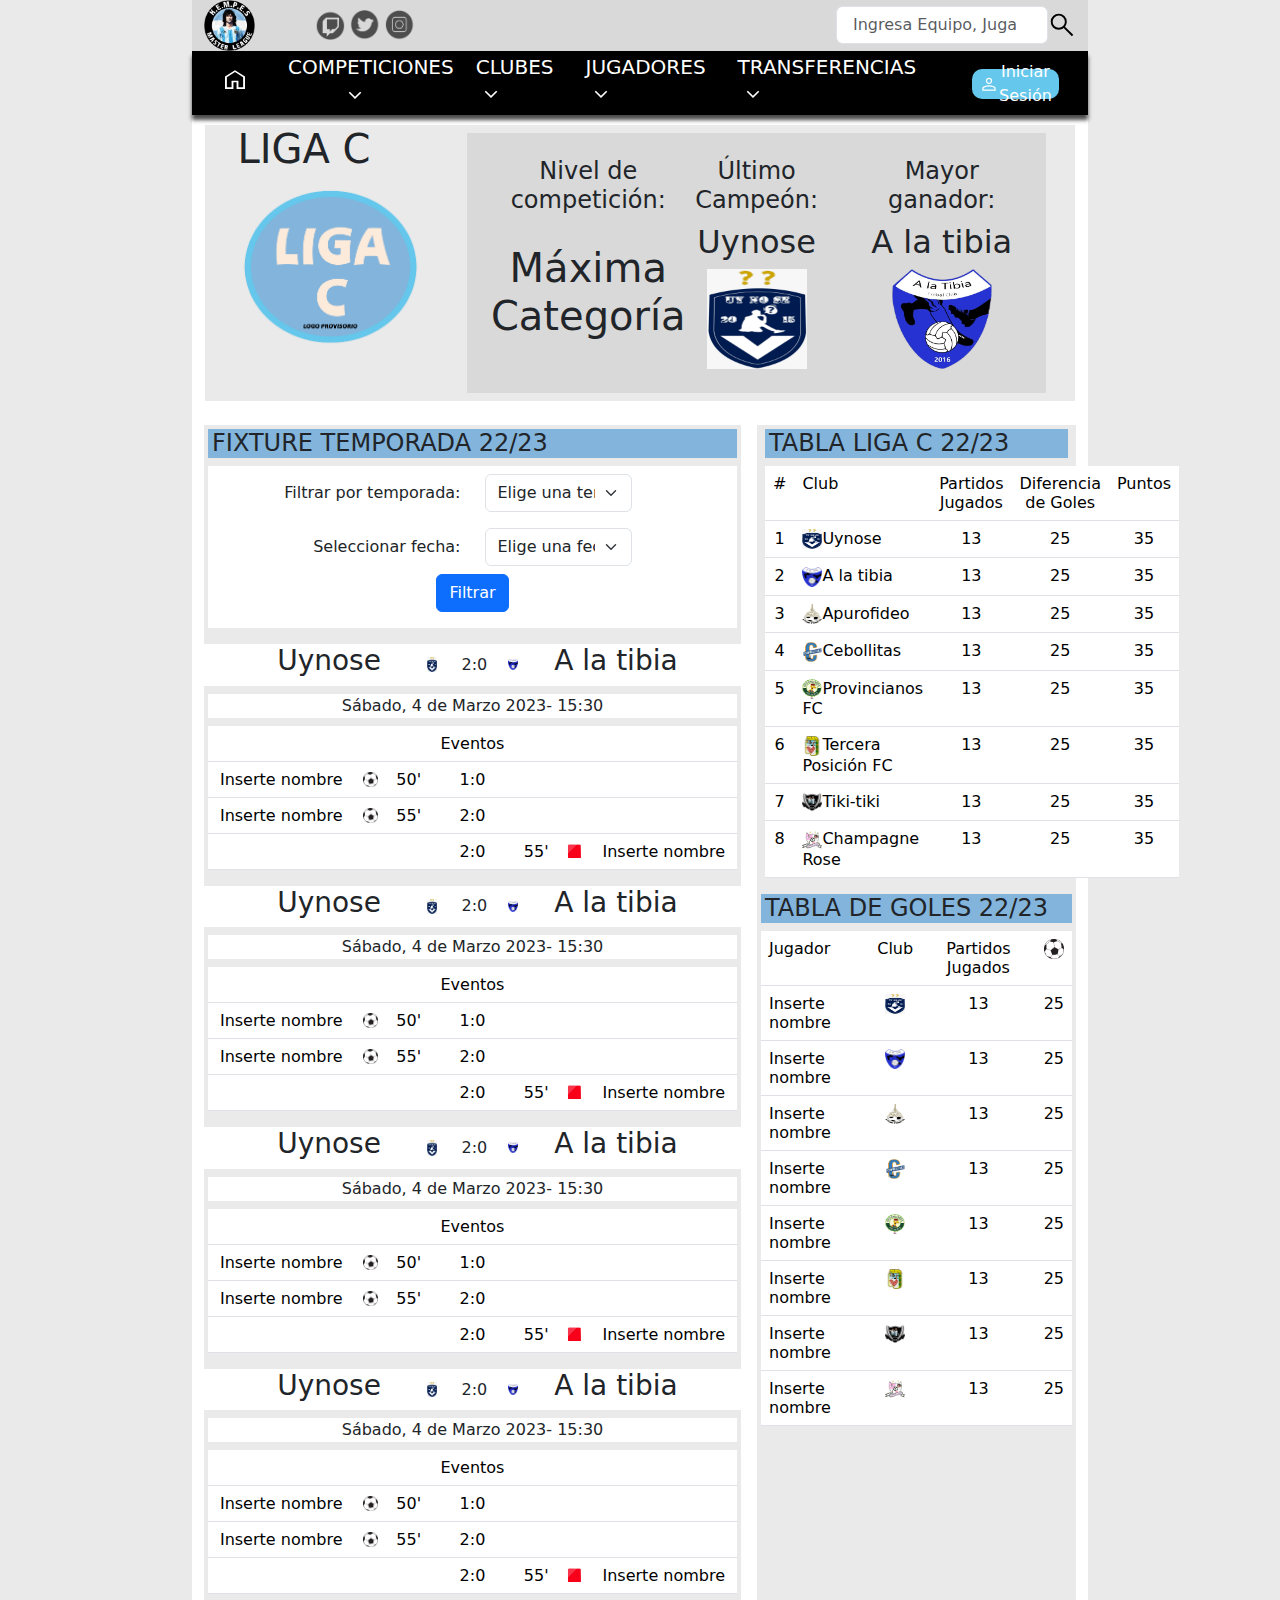
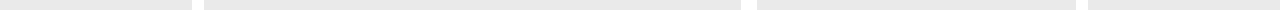
<file: Kempes-LigaC.html>
<html>
    <head>
        <title>Kempes Master League | Liga C</title>
        <link rel="icon" href="Escudos/Logo-Kempes-(Anti-patria).png">
        <meta charset="utf-8">
        <meta name="viewport" content="width=device-width, initial-scale=1">
        <link rel="stylesheet" href="https://cdn.jsdelivr.net/npm/bootstrap@5.3.0-alpha3/dist/css/bootstrap.min.css">
        <link rel="stylesheet" href="https://cdn.jsdelivr.net/npm/bootstrap-icons@1.10.2/font/bootstrap-icons.css" integrity="sha384-b6lVK+yci+bfDmaY1u0zE8YYJt0TZxLEAFyYSLHId4xoVvsrQu3INevFKo+Xir8e" crossorigin="anonymous">
        <script src="https://cdn.jsdelivr.net/npm/bootstrap@5.3.0-alpha3/dist/js/bootstrap.bundle.min.js"></script>
        <link rel="stylesheet" href="Estilos.css">
    </head>
    <body style="margin: 0 auto;">
        <header class="container-fluid sticky-header barra-inicio">
            <div class="row align-items-center">
                <div class="col-4 col-md-1 h-100">
                    <a href="Index.html">
                        <img class="img-fluid" src="Escudos/Logo-Kempes-(Anti-patria).png"  width="95px" height="95px">
                    </a>
                </div>
                <div class="col-5 d-none d-md-block h-100 ps-5">
                    <img src="PNGs/twitch.png" width="30px" height="30px">
                    <img src="PNGs/twitter.png" width="30px" height="30px">
                    <img src="PNGs/instagram.png" width="30px" height="30px">
                </div>
                <div class="col-8 col-md-6 h-100">
                    <div class="input-group rounded align-items-center justify-content-end">
                        <div class="col-6">
                            <input type="search" class="form-control px-3" placeholder="Ingresa Equipo, Jugador, División...">
                        </div>
                        <div>
                            <span>
                                <i><img class="img-fluid buscador-icon" src="PNGs/search.svg" width="30px" height="30px"></i>
                            </span>
                        </div>
                        <div class="d-block d-md-none">
                            <button class="nav-link dropdown-toggle d-block d-md-none" id="dropdownMenu" role="button" data-bs-toggle="dropdown" aria-expanded="false">
                                <span>
                                    <i><img class="menu-hamburguesa-icon d-block d-md-none img-fluid" src="PNGs/Menu-hamburguesa.svg" width="30px" height="30px"></i>
                                </span>
                            </button>
                            <ul class="dropdown-menu dropdown-menu-right menuHamburguesa" aria-labelledby="dropdownMenu">
                                <li class="dropdown-item"><a class="links-menuHamburguesa" href="#">COMPETICIONES</a></li>
                                <li class="dropdown-item"><a class="links-menuHamburguesa" href="#">CLUBES</a></li>
                                <li class="dropdown-item"><a class="links-menuHamburguesa" href="#">JUGADORES</a></li>
                                <li class="dropdown-item"><a class="links-menuHamburguesa" href="#">TRANSFERENCIAS</a></li>
                            </ul>
                        </div>
                        <div>
                            <span>
                                <i><img class="login-solo-icon d-block d-md-none img-fluid" src="PNGs/person.svg" width="30px" height="30px"></i>
                            </span>
                        </div>
                    </div>
                </div>
            </div>
            <nav class="row d-none d-md-block navbar navbar-expand navegador">
                <div class="container-fluid bg-black">
                    <ul class="clase-navegador-ul d-flex align-items-center">
                        <a class="w-auto px-3 nav-item links-navegacion" href="Index.html"> <img class="icon-home" src="PNGs/home.svg" width="30px" height="30px"></a>
                        <div class="dropdown-competiciones">
                            <button class="dropdown-navbar" id="dropdownCompetencias-Home" role="button" data-bs-toggle="dropdown" aria-expanded="false">
                                <a class="w-auto px-3 nav-item links-navegacion" href="#">COMPETICIONES <img class="expand-more" src="PNGs/expand_more.svg" width="30px" height="30px"></a>
                            </button>
                            <ul class="dropdown-menu menuHamburguesa" aria-labelledby="dropdownCompetencias-Home">
                                <li class="dropdown-item"><a class="links-menuHamburguesa" href="Kempes-LigaA.html">LIGA A</a></li>
                                <li class="dropdown-item"><a class="links-menuHamburguesa" href="Kempes-LigaB.html">LIGA B</a></li>
                                <li class="dropdown-item"><a class="links-menuHamburguesa" href="Kempes-LigaC.html">LIGA C</a></li>
                                <li class="dropdown-item"><a class="links-menuHamburguesa" href="Kempes-LigaD.html">LIGA D</a></li>
                                <li class="dropdown-item"><a class="links-menuHamburguesa" href="Kempes-LigaE.html">LIGA E</a></li>
                            </ul>
                        </div>
                        <a class="w-auto px-3 nav-item links-navegacion" href="#">CLUBES <img class="expand-more" src="PNGs/expand_more.svg" width="30px" height="30px"></a>
                        <a class="w-auto px-3 nav-item links-navegacion" href="#">JUGADORES <img class="expand-more" src="PNGs/expand_more.svg" width="30px" height="30px"></a>
                        <a class="w-auto px-3 nav-item links-navegacion" href="#">TRANSFERENCIAS <img class="expand-more" src="PNGs/expand_more.svg" width="30px" height="30px"></a>
                    </ul>
                    <li class="li-button d-flex">
                        <button class="login"><img src="PNGs/person.svg"> Iniciar Sesión </button>
                    </li>
                </div>
            </nav>
        </header>
        <div class="container detalle-liga">
            <div class="row">
                <div class="col-3 ms-3 ps-3">
                    <h1 class="col-12">LIGA C</h1>
                    <div class="col-12 h-80 w-80"> 
                        <img class="img-fluid logo-proviso" src="PNGs/Logo LIGA C Provisorio.png"> 
                    </div>
                </div>
                <div class="container col-8 p-4 my-2 estadistica-liga">
                    <div class="row">
                        <div class="col-12 col-md-4 d-flex text-center">
                            <div class="row">
                                <div class="">
                                    <h4>Nivel de competición:</h4>    
                                </div>
                                <div class="">
                                    <h1 class="">Máxima Categoría</h1>
                                </div>
                            </div>
                        </div>
                        <div class="col-6 col-md-4 d-flex text-center">
                            <div class="row">
                                <div class="">
                                    <h4>Último Campeón:</h4>    
                                </div>
                                <div class="">
                                    <h2>Uynose</h2>
                                    <img class="" src="Escudos/UyNoSe.jpeg" width="100px" height="100px">
                                </div>
                            </div>
                        </div>
                        <div class="col-6 col-md-4 d-flex text-center">
                            <div class="row">
                                <div class="">
                                    <h4>Mayor ganador:</h4>    
                                </div>
                                <div class="">
                                    <h2>A la tibia</h2>
                                    <img class="" src="Escudos/A la tibia.png" width="100px" height="100px">
                                </div>
                            </div>
                        </div>
                    </div>
                </div>
            </div>
        </div>
        <div class="container mt-4">
            <div class="d-block d-md-flex">
                <div class="col-12 col-md-7 me-3 fixture" style="flex-grow: 1;">
                    <div class="mx-1 mb-3 mt-1">
                        <div class="ps-1 titulo">
                            <h4>FIXTURE TEMPORADA 22/23</h4>
                        </div>
                        <div class="container filtro-temporada">
                            <div class="row filtro p-2">
                                <h4 for="" class="col-form-label col-6 text-end">Filtrar por temporada:</h4>
                                <div class="col-4">
                                    <select name="temporadas" class="form-select">
                                        <option selected>Elige una temporada</option>
                                        <option value="22/23">22/23</option>
                                        <option value="23/24">23/24</option>
                                    </select>
                                </div>
                            </div>
                            <div class="row filtro p-2">
                                <h4 for="" class="col-form-label col-6 text-end">Seleccionar fecha:</h4>
                                <div class="col-4">
                                    <select name="fechas" class="form-select">
                                        <option selected>Elige una fecha</option>
                                        <option value="1">1</option>
                                        <option value="2">2</option>
                                    </select>
                                </div>
                            </div>
                            <div class="text-center pb-3">
                                <div class="col-auto">
                                    <button class="btn btn-primary" type="submit">Filtrar</button>
                                </div>
                            </div>
                        </div>
                    </div>
                    <div class="m-1">
                        <div class="row d-flex align-items-center justify-content-center mb-2 resultado-partido">
                            <div class="row col-5 text-center">
                                <h3 class="col-10">Uynose</h3>
                                <img class="col-2 d-flex img-fluid align-self-center" src="Escudos/UyNoSe.jpeg">
                            </div>
                            <div class="col-1 text-center">
                                2:0
                            </div>
                            <div class="row col-5 text-center">
                                <img class="col-2 d-flex img-fluid align-self-center" src="Escudos/A la tibia.png">
                                <h3 class="col-10" >A la tibia</h3>
                            </div>
                        </div>
                        <div class="text-center mb-2 fecha-partido">
                            Sábado, <span class="celeste">4 de Marzo 2023</span>- 15:30
                        </div>
                        <div class="">
                            <table class="table text-center">
                                <tr class="tabla-evento">
                                    <td class=""></td>
                                    <td class=""></td>
                                    <td class=""></td>
                                    <td class="">Eventos</td>
                                    <td class=""></td>
                                    <td class=""></td>
                                    <td class=""></td>
                                </tr>
                                <tr class="evento-fondo">
                                    <td class="">Inserte nombre</td>
                                    <td class="align-middle"><img src="PNGs/pelota.png" height="15px" width="15px"></td>
                                    <td class="">50'</td>
                                    <td class="">1:0</td>
                                    <td class=""></td>
                                    <td class=""></td>
                                    <td class=""></td>
                                </tr>
                                <tr class="evento-fondo">
                                    <td class="">Inserte nombre</td>
                                    <td class="align-middle"><img src="PNGs/pelota.png" height="15px" width="15px"></td>
                                    <td class="">55'</td>
                                    <td class="">2:0</td>
                                    <td class=""></td>
                                    <td class=""></td>
                                    <td class=""></td>
                                </tr>
                                <tr class="evento-fondo">
                                    <td class=""></td>
                                    <td class=""></td>
                                    <td class=""></td>
                                    <td class="">2:0</td>
                                    <td class="">55'</td>
                                    <td class="align-middle"><img src="PNGs/roja.png" height="15px" width="15px"></td>
                                    <td class="">Inserte nombre</td>
                                </tr>
                            </table>
                        </div>
                    </div>
                    <div class="m-1">
                        <div class="row d-flex align-items-center justify-content-center mb-2 resultado-partido">
                            <div class="row col-5 text-center">
                                <h3 class="col-10">Uynose</h3>
                                <img class="col-2 d-flex img-fluid align-self-center" src="Escudos/UyNoSe.jpeg">
                            </div>
                            <div class="col-1 text-center">
                                2:0
                            </div>
                            <div class="row col-5 text-center">
                                <img class="col-2 d-flex img-fluid align-self-center" src="Escudos/A la tibia.png">
                                <h3 class="col-10" >A la tibia</h3>
                            </div>
                        </div>
                        <div class="text-center mb-2 fecha-partido">
                            Sábado, <span class="celeste">4 de Marzo 2023</span>- 15:30
                        </div>
                        <div class="">
                            <table class="table text-center">
                                <tr class="tabla-evento">
                                    <td class=""></td>
                                    <td class=""></td>
                                    <td class=""></td>
                                    <td class="">Eventos</td>
                                    <td class=""></td>
                                    <td class=""></td>
                                    <td class=""></td>
                                </tr>
                                <tr class="evento-fondo">
                                    <td class="">Inserte nombre</td>
                                    <td class="align-middle"><img src="PNGs/pelota.png" height="15px" width="15px"></td>
                                    <td class="">50'</td>
                                    <td class="">1:0</td>
                                    <td class=""></td>
                                    <td class=""></td>
                                    <td class=""></td>
                                </tr>
                                <tr class="evento-fondo">
                                    <td class="">Inserte nombre</td>
                                    <td class="align-middle"><img src="PNGs/pelota.png" height="15px" width="15px"></td>
                                    <td class="">55'</td>
                                    <td class="">2:0</td>
                                    <td class=""></td>
                                    <td class=""></td>
                                    <td class=""></td>
                                </tr>
                                <tr class="evento-fondo">
                                    <td class=""></td>
                                    <td class=""></td>
                                    <td class=""></td>
                                    <td class="">2:0</td>
                                    <td class="">55'</td>
                                    <td class="align-middle"><img src="PNGs/roja.png" height="15px" width="15px"></td>
                                    <td class="">Inserte nombre</td>
                                </tr>
                            </table>
                        </div>
                    </div>
                    <div class="m-1">
                        <div class="row d-flex align-items-center justify-content-center mb-2 resultado-partido">
                            <div class="row col-5 text-center">
                                <h3 class="col-10">Uynose</h3>
                                <img class="col-2 d-flex img-fluid align-self-center" src="Escudos/UyNoSe.jpeg">
                            </div>
                            <div class="col-1 text-center">
                                2:0
                            </div>
                            <div class="row col-5 text-center">
                                <img class="col-2 d-flex img-fluid align-self-center" src="Escudos/A la tibia.png">
                                <h3 class="col-10" >A la tibia</h3>
                            </div>
                        </div>
                        <div class="text-center mb-2 fecha-partido">
                            Sábado, <span class="celeste">4 de Marzo 2023</span>- 15:30
                        </div>
                        <div class="">
                            <table class="table text-center">
                                <tr class="tabla-evento">
                                    <td class=""></td>
                                    <td class=""></td>
                                    <td class=""></td>
                                    <td class="">Eventos</td>
                                    <td class=""></td>
                                    <td class=""></td>
                                    <td class=""></td>
                                </tr>
                                <tr class="evento-fondo">
                                    <td class="">Inserte nombre</td>
                                    <td class="align-middle"><img src="PNGs/pelota.png" height="15px" width="15px"></td>
                                    <td class="">50'</td>
                                    <td class="">1:0</td>
                                    <td class=""></td>
                                    <td class=""></td>
                                    <td class=""></td>
                                </tr>
                                <tr class="evento-fondo">
                                    <td class="">Inserte nombre</td>
                                    <td class="align-middle"><img src="PNGs/pelota.png" height="15px" width="15px"></td>
                                    <td class="">55'</td>
                                    <td class="">2:0</td>
                                    <td class=""></td>
                                    <td class=""></td>
                                    <td class=""></td>
                                </tr>
                                <tr class="evento-fondo">
                                    <td class=""></td>
                                    <td class=""></td>
                                    <td class=""></td>
                                    <td class="">2:0</td>
                                    <td class="">55'</td>
                                    <td class="align-middle"><img src="PNGs/roja.png" height="15px" width="15px"></td>
                                    <td class="">Inserte nombre</td>
                                </tr>
                            </table>
                        </div>
                    </div>
                    <div class="m-1">
                        <div class="row d-flex align-items-center justify-content-center mb-2 resultado-partido">
                            <div class="row col-5 text-center">
                                <h3 class="col-10">Uynose</h3>
                                <img class="col-2 d-flex img-fluid align-self-center" src="Escudos/UyNoSe.jpeg">
                            </div>
                            <div class="col-1 text-center">
                                2:0
                            </div>
                            <div class="row col-5 text-center">
                                <img class="col-2 d-flex img-fluid align-self-center" src="Escudos/A la tibia.png">
                                <h3 class="col-10" >A la tibia</h3>
                            </div>
                        </div>
                        <div class="text-center mb-2 fecha-partido">
                            Sábado, <span class="celeste">4 de Marzo 2023</span>- 15:30
                        </div>
                        <div class="">
                            <table class="table text-center">
                                <tr class="tabla-evento">
                                    <td class=""></td>
                                    <td class=""></td>
                                    <td class=""></td>
                                    <td class="">Eventos</td>
                                    <td class=""></td>
                                    <td class=""></td>
                                    <td class=""></td>
                                </tr>
                                <tr class="evento-fondo">
                                    <td class="">Inserte nombre</td>
                                    <td class="align-middle"><img src="PNGs/pelota.png" height="15px" width="15px"></td>
                                    <td class="">50'</td>
                                    <td class="">1:0</td>
                                    <td class=""></td>
                                    <td class=""></td>
                                    <td class=""></td>
                                </tr>
                                <tr class="evento-fondo">
                                    <td class="">Inserte nombre</td>
                                    <td class="align-middle"><img src="PNGs/pelota.png" height="15px" width="15px"></td>
                                    <td class="">55'</td>
                                    <td class="">2:0</td>
                                    <td class=""></td>
                                    <td class=""></td>
                                    <td class=""></td>
                                </tr>
                                <tr class="evento-fondo">
                                    <td class=""></td>
                                    <td class=""></td>
                                    <td class=""></td>
                                    <td class="">2:0</td>
                                    <td class="">55'</td>
                                    <td class="align-middle"><img src="PNGs/roja.png" height="15px" width="15px"></td>
                                    <td class="">Inserte nombre</td>
                                </tr>
                            </table>
                        </div>
                    </div>
                </div>
                <div class="col-12 col-md-4 fixture" style="flex-grow: 1;">
                    <div class="mx-1 mb-3 mt-1">
                        <div class="m-1">
                            <h4 class="mt-1 ps-1 titulo">TABLA LIGA C 22/23</h4>
                            <table class="mb-1 table tabla-liga-fondo">
                                <tr class="">
                                    <td class="text-center">#</td>
                                    <td class="">Club</td>
                                    <td class="text-center">Partidos Jugados</td>
                                    <td class="text-center">Diferencia de Goles</td>
                                    <td class="text-center">Puntos</td>
                                </tr>
                                <tr>
                                    <td class="text-center">1</td>
                                    <td class=""><img class="" src="Escudos/UyNoSe.jpeg" width="20px" height="20px">Uynose</td>
                                    <td class="text-center">13</td>
                                    <td class="text-center">25</td>
                                    <td class="text-center">35</td>
                                </tr>
                                <tr>
                                    <td class="text-center">2</td>
                                    <td class=""><img class="clubs-icons" src="Escudos/A la tibia.png" width="20px" height="20px">A la tibia</td>
                                    <td class="text-center">13</td>
                                    <td class="text-center">25</td>
                                    <td class="text-center">35</td>
                                </tr>
                                <tr>
                                    <td class="text-center">3</td>
                                    <td class=""><img class="clubs-icons" src="Escudos/Apurofideo.png" width="20px" height="20px">Apurofideo</td>
                                    <td class="text-center">13</td>
                                    <td class="text-center">25</td>
                                    <td class="text-center">35</td>
                                </tr>
                                <tr>
                                    <td class="text-center">4</td>
                                    <td class=""><img class="" src="Escudos/Cebollitas.png" width="20px" height="20px">Cebollitas</td>
                                    <td class="text-center">13</td>
                                    <td class="text-center">25</td>
                                    <td class="text-center">35</td>
                                </tr>
                                <tr>
                                    <td class="text-center">5</td>
                                    <td class=""><img class="" src="Escudos/Provincianos FC - Cletus.png" width="20px" height="20px">Provincianos FC</td>
                                    <td class="text-center">13</td>
                                    <td class="text-center">25</td>
                                    <td class="text-center">35</td>
                                </tr>
                                <tr>
                                    <td class="text-center">6</td>
                                    <td class=""><img class="" src="Escudos/Tercera Posición FC.png" width="20px" height="20px">Tercera Posición FC</td>
                                    <td class="text-center">13</td>
                                    <td class="text-center">25</td>
                                    <td class="text-center">35</td>
                                </tr>
                                <tr>
                                    <td class="text-center">7</td>
                                    <td class=""><img class="" src="Escudos/Tiki-Tiki.png" width="20px" height="20px">Tiki-tiki</td>
                                    <td class="text-center">13</td>
                                    <td class="text-center">25</td>
                                    <td class="text-center">35</td>
                                </tr>
                                <tr>
                                    <td class="text-center">8</td>
                                    <td class=""><img class="" src="Escudos/Champagne Rose.png" width="20px" height="20px">Champagne Rose</td>
                                    <td class="text-center">13</td>
                                    <td class="text-center">25</td>
                                    <td class="text-center">35</td>
                                </tr>
                            </table>
                        </div>
                    </div>
                    <div class="mx-1 mb-3 mt-1">
                        <h4 class="ps-1 titulo">TABLA DE GOLES 22/23</h4>
                        <table class="table tabla-liga-fondo">
                            <tr class="">
                                <td class="">Jugador</td>
                                <td class="text-center">Club</td>
                                <td class="text-center">Partidos Jugados</td>
                                <td class="text-center"><img src="PNGs/pelota.png" width="20px" height="20px"></td>
                            </tr>
                            <tr>
                                <td class="">Inserte nombre</td>
                                <td class="text-center"><img class="" src="Escudos/UyNoSe.jpeg" width="20px" height="20px"></td>
                                <td class="text-center">13</td>
                                <td class="text-center">25</td>
                            </tr>
                            <tr>
                                <td class="">Inserte nombre</td>
                                <td class="text-center"><img class="" src="Escudos/A la tibia.png" width="20px" height="20px"></td>
                                <td class="text-center">13</td>
                                <td class="text-center">25</td>
                            </tr>
                            <tr>
                                <td class="">Inserte nombre</td>
                                <td class="text-center"><img class="" src="Escudos/Apurofideo.png" width="20px" height="20px"></td>
                                <td class="text-center">13</td>
                                <td class="text-center">25</td>
                            </tr>
                            <tr>
                                <td class="">Inserte nombre</td>
                                <td class="text-center"><img class="" src="Escudos/Cebollitas.png" width="20px" height="20px"></td>
                                <td class="text-center">13</td>
                                <td class="text-center">25</td>
                            </tr>
                            <tr>
                                <td class="">Inserte nombre</td>
                                <td class="text-center"><img class="" src="Escudos/Provincianos FC - Cletus.png" width="20px" height="20px"></td>
                                <td class="text-center">13</td>
                                <td class="text-center">25</td>
                            </tr>
                            <tr>
                                <td class="">Inserte nombre</td>
                                <td class="text-center"><img class="" src="Escudos/Tercera Posición FC.png" width="20px" height="20px"></td>
                                <td class="text-center">13</td>
                                <td class="text-center">25</td>
                            </tr>
                            <tr>
                                <td class="">Inserte nombre</td>
                                <td class="text-center"><img class="" src="Escudos/Tiki-Tiki.png" width="20px" height="20px"></td>
                                <td class="text-center">13</td>
                                <td class="text-center">25</td>
                            </tr>
                            <tr>
                                <td class="">Inserte nombre</td>
                                <td class="text-center"><img class="" src="Escudos/Champagne Rose.png" width="20px" height="20px"></td>
                                <td class="text-center">13</td>
                                <td class="text-center">25</td>
                            </tr>
                        </table>
                    </div>
                </div>
            </div>
        </div>
    </body>
</html>
</file>
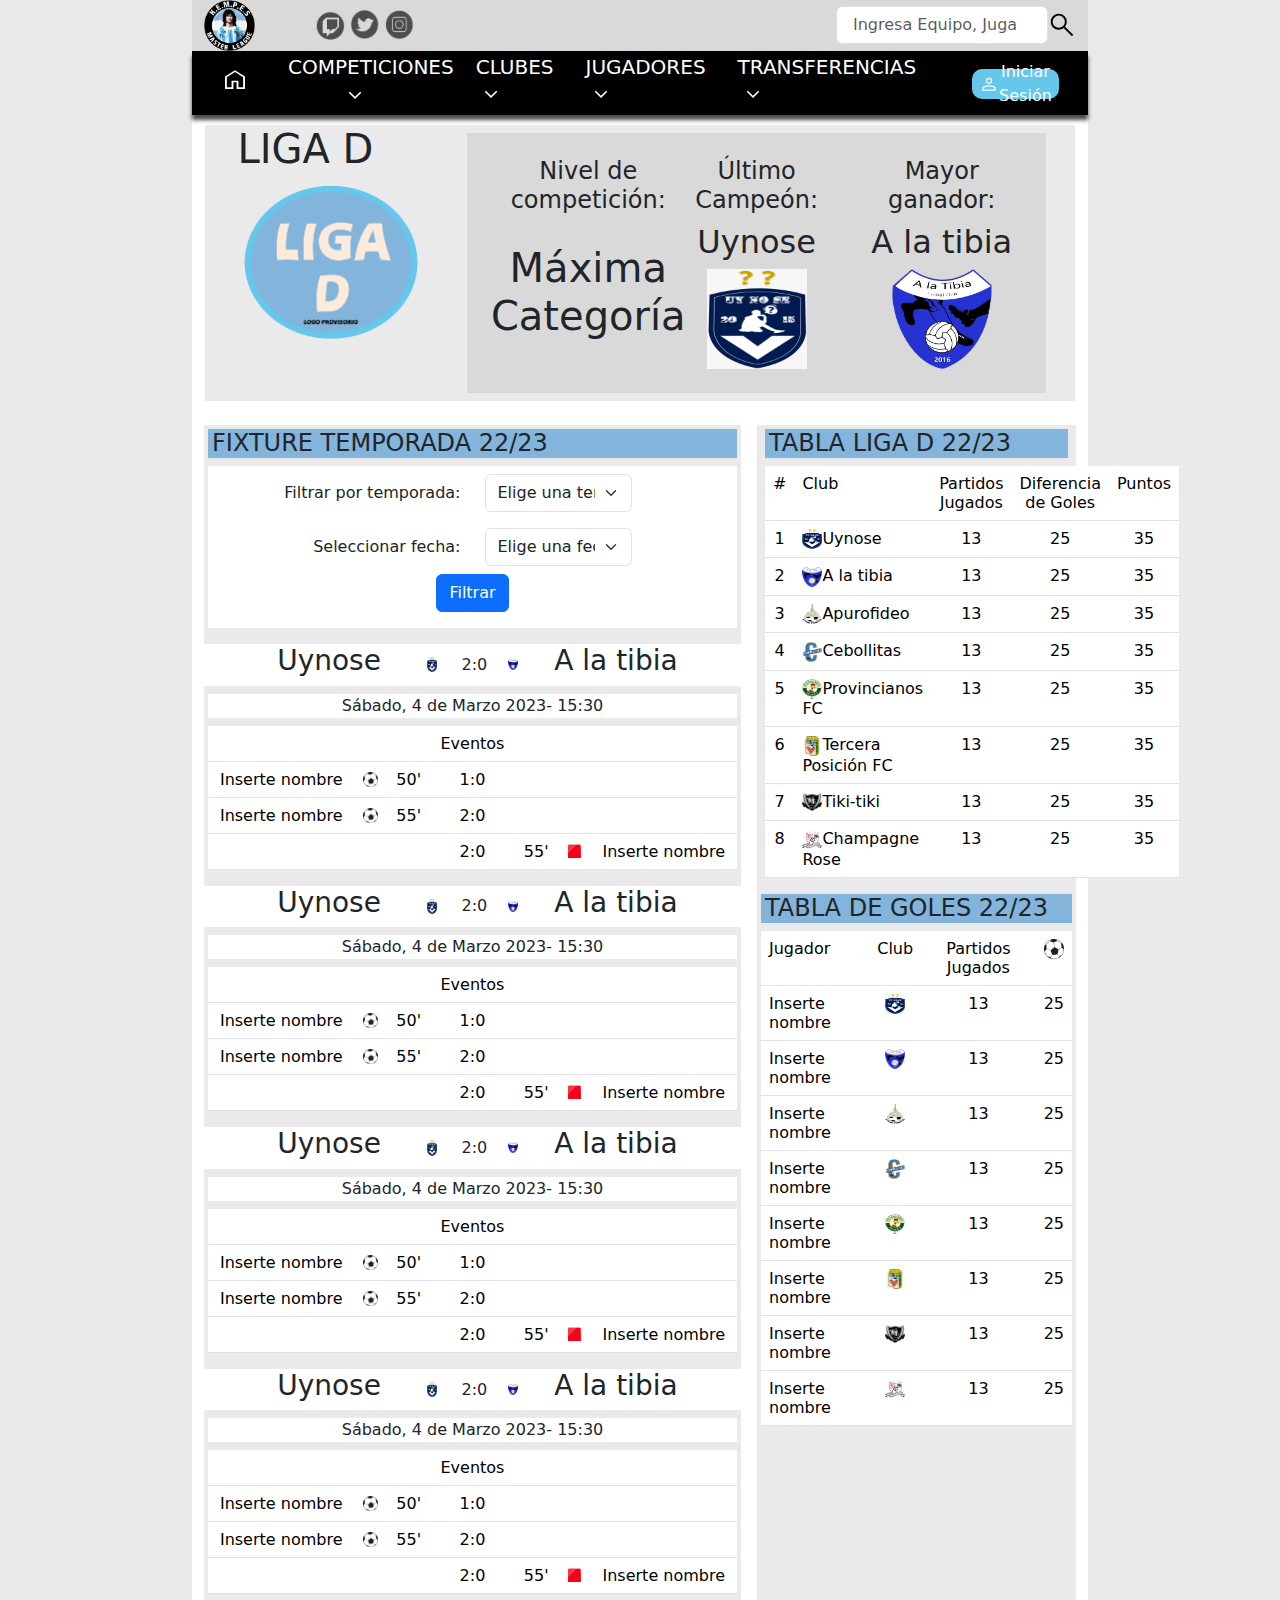
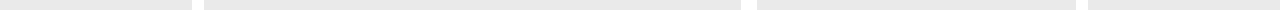
<file: Kempes-LigaD.html>
<html>
    <head>
        <title>Kempes Master League | Liga D</title>
        <link rel="icon" href="Escudos/Logo-Kempes-(Anti-patria).png">
        <meta charset="utf-8">
        <meta name="viewport" content="width=device-width, initial-scale=1">
        <link rel="stylesheet" href="https://cdn.jsdelivr.net/npm/bootstrap@5.3.0-alpha3/dist/css/bootstrap.min.css">
        <link rel="stylesheet" href="https://cdn.jsdelivr.net/npm/bootstrap-icons@1.10.2/font/bootstrap-icons.css" integrity="sha384-b6lVK+yci+bfDmaY1u0zE8YYJt0TZxLEAFyYSLHId4xoVvsrQu3INevFKo+Xir8e" crossorigin="anonymous">
        <script src="https://cdn.jsdelivr.net/npm/bootstrap@5.3.0-alpha3/dist/js/bootstrap.bundle.min.js"></script>
        <link rel="stylesheet" href="Estilos.css">
    </head>
    <body style="margin: 0 auto;">
        <header class="container-fluid sticky-header barra-inicio">
            <div class="row align-items-center">
                <div class="col-4 col-md-1 h-100">
                    <a href="Index.html">
                        <img class="img-fluid" src="Escudos/Logo-Kempes-(Anti-patria).png"  width="95px" height="95px">
                    </a>
                </div>
                <div class="col-5 d-none d-md-block h-100 ps-5">
                    <img src="PNGs/twitch.png" width="30px" height="30px">
                    <img src="PNGs/twitter.png" width="30px" height="30px">
                    <img src="PNGs/instagram.png" width="30px" height="30px">
                </div>
                <div class="col-8 col-md-6 h-100">
                    <div class="input-group rounded align-items-center justify-content-end">
                        <div class="col-6">
                            <input type="search" class="form-control px-3" placeholder="Ingresa Equipo, Jugador, División...">
                        </div>
                        <div>
                            <span>
                                <i><img class="img-fluid buscador-icon" src="PNGs/search.svg" width="30px" height="30px"></i>
                            </span>
                        </div>
                        <div class="d-block d-md-none">
                            <button class="nav-link dropdown-toggle d-block d-md-none" id="dropdownMenu" role="button" data-bs-toggle="dropdown" aria-expanded="false">
                                <span>
                                    <i><img class="menu-hamburguesa-icon d-block d-md-none img-fluid" src="PNGs/Menu-hamburguesa.svg" width="30px" height="30px"></i>
                                </span>
                            </button>
                            <ul class="dropdown-menu dropdown-menu-right menuHamburguesa" aria-labelledby="dropdownMenu">
                                <li class="dropdown-item"><a class="links-menuHamburguesa" href="#">COMPETICIONES</a></li>
                                <li class="dropdown-item"><a class="links-menuHamburguesa" href="#">CLUBES</a></li>
                                <li class="dropdown-item"><a class="links-menuHamburguesa" href="#">JUGADORES</a></li>
                                <li class="dropdown-item"><a class="links-menuHamburguesa" href="#">TRANSFERENCIAS</a></li>
                            </ul>
                        </div>
                        <div>
                            <span>
                                <i><img class="login-solo-icon d-block d-md-none img-fluid" src="PNGs/person.svg" width="30px" height="30px"></i>
                            </span>
                        </div>
                    </div>
                </div>
            </div>
            <nav class="row d-none d-md-block navbar navbar-expand navegador">
                <div class="container-fluid bg-black">
                    <ul class="clase-navegador-ul d-flex align-items-center">
                        <a class="w-auto px-3 nav-item links-navegacion" href="Index.html"> <img class="icon-home" src="PNGs/home.svg" width="30px" height="30px"></a>
                        <div class="dropdown-competiciones">
                            <button class="dropdown-navbar" id="dropdownCompetencias-Home" role="button" data-bs-toggle="dropdown" aria-expanded="false">
                                <a class="w-auto px-3 nav-item links-navegacion" href="#">COMPETICIONES <img class="expand-more" src="PNGs/expand_more.svg" width="30px" height="30px"></a>
                            </button>
                            <ul class="dropdown-menu menuHamburguesa" aria-labelledby="dropdownCompetencias-Home">
                                <li class="dropdown-item"><a class="links-menuHamburguesa" href="Kempes-LigaA.html">LIGA A</a></li>
                                <li class="dropdown-item"><a class="links-menuHamburguesa" href="Kempes-LigaB.html">LIGA B</a></li>
                                <li class="dropdown-item"><a class="links-menuHamburguesa" href="Kempes-LigaC.html">LIGA C</a></li>
                                <li class="dropdown-item"><a class="links-menuHamburguesa" href="Kempes-LigaD.html">LIGA D</a></li>
                                <li class="dropdown-item"><a class="links-menuHamburguesa" href="Kempes-LigaE.html">LIGA E</a></li>
                            </ul>
                        </div>
                        <a class="w-auto px-3 nav-item links-navegacion" href="#">CLUBES <img class="expand-more" src="PNGs/expand_more.svg" width="30px" height="30px"></a>
                        <a class="w-auto px-3 nav-item links-navegacion" href="#">JUGADORES <img class="expand-more" src="PNGs/expand_more.svg" width="30px" height="30px"></a>
                        <a class="w-auto px-3 nav-item links-navegacion" href="#">TRANSFERENCIAS <img class="expand-more" src="PNGs/expand_more.svg" width="30px" height="30px"></a>
                    </ul>
                    <li class="li-button d-flex">
                        <button class="login"><img src="PNGs/person.svg"> Iniciar Sesión </button>
                    </li>
                </div>
            </nav>
        </header>
        <div class="container detalle-liga">
            <div class="row">
                <div class="col-3 ms-3 ps-3">
                    <h1 class="col-12">LIGA D</h1>
                    <div class="col-12 h-80 w-80"> 
                        <img class="img-fluid logo-proviso" src="PNGs/Logo LIGA D Provisorio.png"> 
                    </div>
                </div>
                <div class="container col-8 p-4 my-2 estadistica-liga">
                    <div class="row">
                        <div class="col-12 col-md-4 d-flex text-center">
                            <div class="row">
                                <div class="">
                                    <h4>Nivel de competición:</h4>    
                                </div>
                                <div class="">
                                    <h1 class="">Máxima Categoría</h1>
                                </div>
                            </div>
                        </div>
                        <div class="col-6 col-md-4 d-flex text-center">
                            <div class="row">
                                <div class="">
                                    <h4>Último Campeón:</h4>    
                                </div>
                                <div class="">
                                    <h2>Uynose</h2>
                                    <img class="" src="Escudos/UyNoSe.jpeg" width="100px" height="100px">
                                </div>
                            </div>
                        </div>
                        <div class="col-6 col-md-4 d-flex text-center">
                            <div class="row">
                                <div class="">
                                    <h4>Mayor ganador:</h4>    
                                </div>
                                <div class="">
                                    <h2>A la tibia</h2>
                                    <img class="" src="Escudos/A la tibia.png" width="100px" height="100px">
                                </div>
                            </div>
                        </div>
                    </div>
                </div>
            </div>
        </div>
        <div class="container mt-4">
            <div class="d-block d-md-flex">
                <div class="col-12 col-md-7 me-3 fixture" style="flex-grow: 1;">
                    <div class="mx-1 mb-3 mt-1">
                        <div class="ps-1 titulo">
                            <h4>FIXTURE TEMPORADA 22/23</h4>
                        </div>
                        <div class="container filtro-temporada">
                            <div class="row filtro p-2">
                                <h4 for="" class="col-form-label col-6 text-end">Filtrar por temporada:</h4>
                                <div class="col-4">
                                    <select name="temporadas" class="form-select">
                                        <option selected>Elige una temporada</option>
                                        <option value="22/23">22/23</option>
                                        <option value="23/24">23/24</option>
                                    </select>
                                </div>
                            </div>
                            <div class="row filtro p-2">
                                <h4 for="" class="col-form-label col-6 text-end">Seleccionar fecha:</h4>
                                <div class="col-4">
                                    <select name="fechas" class="form-select">
                                        <option selected>Elige una fecha</option>
                                        <option value="1">1</option>
                                        <option value="2">2</option>
                                    </select>
                                </div>
                            </div>
                            <div class="text-center pb-3">
                                <div class="col-auto">
                                    <button class="btn btn-primary" type="submit">Filtrar</button>
                                </div>
                            </div>
                        </div>
                    </div>
                    <div class="m-1">
                        <div class="row d-flex align-items-center justify-content-center mb-2 resultado-partido">
                            <div class="row col-5 text-center">
                                <h3 class="col-10">Uynose</h3>
                                <img class="col-2 d-flex img-fluid align-self-center" src="Escudos/UyNoSe.jpeg">
                            </div>
                            <div class="col-1 text-center">
                                2:0
                            </div>
                            <div class="row col-5 text-center">
                                <img class="col-2 d-flex img-fluid align-self-center" src="Escudos/A la tibia.png">
                                <h3 class="col-10" >A la tibia</h3>
                            </div>
                        </div>
                        <div class="text-center mb-2 fecha-partido">
                            Sábado, <span class="celeste">4 de Marzo 2023</span>- 15:30
                        </div>
                        <div class="">
                            <table class="table text-center">
                                <tr class="tabla-evento">
                                    <td class=""></td>
                                    <td class=""></td>
                                    <td class=""></td>
                                    <td class="">Eventos</td>
                                    <td class=""></td>
                                    <td class=""></td>
                                    <td class=""></td>
                                </tr>
                                <tr class="evento-fondo">
                                    <td class="">Inserte nombre</td>
                                    <td class="align-middle"><img src="PNGs/pelota.png" height="15px" width="15px"></td>
                                    <td class="">50'</td>
                                    <td class="">1:0</td>
                                    <td class=""></td>
                                    <td class=""></td>
                                    <td class=""></td>
                                </tr>
                                <tr class="evento-fondo">
                                    <td class="">Inserte nombre</td>
                                    <td class="align-middle"><img src="PNGs/pelota.png" height="15px" width="15px"></td>
                                    <td class="">55'</td>
                                    <td class="">2:0</td>
                                    <td class=""></td>
                                    <td class=""></td>
                                    <td class=""></td>
                                </tr>
                                <tr class="evento-fondo">
                                    <td class=""></td>
                                    <td class=""></td>
                                    <td class=""></td>
                                    <td class="">2:0</td>
                                    <td class="">55'</td>
                                    <td class="align-middle"><img src="PNGs/roja.png" height="15px" width="15px"></td>
                                    <td class="">Inserte nombre</td>
                                </tr>
                            </table>
                        </div>
                    </div>
                    <div class="m-1">
                        <div class="row d-flex align-items-center justify-content-center mb-2 resultado-partido">
                            <div class="row col-5 text-center">
                                <h3 class="col-10">Uynose</h3>
                                <img class="col-2 d-flex img-fluid align-self-center" src="Escudos/UyNoSe.jpeg">
                            </div>
                            <div class="col-1 text-center">
                                2:0
                            </div>
                            <div class="row col-5 text-center">
                                <img class="col-2 d-flex img-fluid align-self-center" src="Escudos/A la tibia.png">
                                <h3 class="col-10" >A la tibia</h3>
                            </div>
                        </div>
                        <div class="text-center mb-2 fecha-partido">
                            Sábado, <span class="celeste">4 de Marzo 2023</span>- 15:30
                        </div>
                        <div class="">
                            <table class="table text-center">
                                <tr class="tabla-evento">
                                    <td class=""></td>
                                    <td class=""></td>
                                    <td class=""></td>
                                    <td class="">Eventos</td>
                                    <td class=""></td>
                                    <td class=""></td>
                                    <td class=""></td>
                                </tr>
                                <tr class="evento-fondo">
                                    <td class="">Inserte nombre</td>
                                    <td class="align-middle"><img src="PNGs/pelota.png" height="15px" width="15px"></td>
                                    <td class="">50'</td>
                                    <td class="">1:0</td>
                                    <td class=""></td>
                                    <td class=""></td>
                                    <td class=""></td>
                                </tr>
                                <tr class="evento-fondo">
                                    <td class="">Inserte nombre</td>
                                    <td class="align-middle"><img src="PNGs/pelota.png" height="15px" width="15px"></td>
                                    <td class="">55'</td>
                                    <td class="">2:0</td>
                                    <td class=""></td>
                                    <td class=""></td>
                                    <td class=""></td>
                                </tr>
                                <tr class="evento-fondo">
                                    <td class=""></td>
                                    <td class=""></td>
                                    <td class=""></td>
                                    <td class="">2:0</td>
                                    <td class="">55'</td>
                                    <td class="align-middle"><img src="PNGs/roja.png" height="15px" width="15px"></td>
                                    <td class="">Inserte nombre</td>
                                </tr>
                            </table>
                        </div>
                    </div>
                    <div class="m-1">
                        <div class="row d-flex align-items-center justify-content-center mb-2 resultado-partido">
                            <div class="row col-5 text-center">
                                <h3 class="col-10">Uynose</h3>
                                <img class="col-2 d-flex img-fluid align-self-center" src="Escudos/UyNoSe.jpeg">
                            </div>
                            <div class="col-1 text-center">
                                2:0
                            </div>
                            <div class="row col-5 text-center">
                                <img class="col-2 d-flex img-fluid align-self-center" src="Escudos/A la tibia.png">
                                <h3 class="col-10" >A la tibia</h3>
                            </div>
                        </div>
                        <div class="text-center mb-2 fecha-partido">
                            Sábado, <span class="celeste">4 de Marzo 2023</span>- 15:30
                        </div>
                        <div class="">
                            <table class="table text-center">
                                <tr class="tabla-evento">
                                    <td class=""></td>
                                    <td class=""></td>
                                    <td class=""></td>
                                    <td class="">Eventos</td>
                                    <td class=""></td>
                                    <td class=""></td>
                                    <td class=""></td>
                                </tr>
                                <tr class="evento-fondo">
                                    <td class="">Inserte nombre</td>
                                    <td class="align-middle"><img src="PNGs/pelota.png" height="15px" width="15px"></td>
                                    <td class="">50'</td>
                                    <td class="">1:0</td>
                                    <td class=""></td>
                                    <td class=""></td>
                                    <td class=""></td>
                                </tr>
                                <tr class="evento-fondo">
                                    <td class="">Inserte nombre</td>
                                    <td class="align-middle"><img src="PNGs/pelota.png" height="15px" width="15px"></td>
                                    <td class="">55'</td>
                                    <td class="">2:0</td>
                                    <td class=""></td>
                                    <td class=""></td>
                                    <td class=""></td>
                                </tr>
                                <tr class="evento-fondo">
                                    <td class=""></td>
                                    <td class=""></td>
                                    <td class=""></td>
                                    <td class="">2:0</td>
                                    <td class="">55'</td>
                                    <td class="align-middle"><img src="PNGs/roja.png" height="15px" width="15px"></td>
                                    <td class="">Inserte nombre</td>
                                </tr>
                            </table>
                        </div>
                    </div>
                    <div class="m-1">
                        <div class="row d-flex align-items-center justify-content-center mb-2 resultado-partido">
                            <div class="row col-5 text-center">
                                <h3 class="col-10">Uynose</h3>
                                <img class="col-2 d-flex img-fluid align-self-center" src="Escudos/UyNoSe.jpeg">
                            </div>
                            <div class="col-1 text-center">
                                2:0
                            </div>
                            <div class="row col-5 text-center">
                                <img class="col-2 d-flex img-fluid align-self-center" src="Escudos/A la tibia.png">
                                <h3 class="col-10" >A la tibia</h3>
                            </div>
                        </div>
                        <div class="text-center mb-2 fecha-partido">
                            Sábado, <span class="celeste">4 de Marzo 2023</span>- 15:30
                        </div>
                        <div class="">
                            <table class="table text-center">
                                <tr class="tabla-evento">
                                    <td class=""></td>
                                    <td class=""></td>
                                    <td class=""></td>
                                    <td class="">Eventos</td>
                                    <td class=""></td>
                                    <td class=""></td>
                                    <td class=""></td>
                                </tr>
                                <tr class="evento-fondo">
                                    <td class="">Inserte nombre</td>
                                    <td class="align-middle"><img src="PNGs/pelota.png" height="15px" width="15px"></td>
                                    <td class="">50'</td>
                                    <td class="">1:0</td>
                                    <td class=""></td>
                                    <td class=""></td>
                                    <td class=""></td>
                                </tr>
                                <tr class="evento-fondo">
                                    <td class="">Inserte nombre</td>
                                    <td class="align-middle"><img src="PNGs/pelota.png" height="15px" width="15px"></td>
                                    <td class="">55'</td>
                                    <td class="">2:0</td>
                                    <td class=""></td>
                                    <td class=""></td>
                                    <td class=""></td>
                                </tr>
                                <tr class="evento-fondo">
                                    <td class=""></td>
                                    <td class=""></td>
                                    <td class=""></td>
                                    <td class="">2:0</td>
                                    <td class="">55'</td>
                                    <td class="align-middle"><img src="PNGs/roja.png" height="15px" width="15px"></td>
                                    <td class="">Inserte nombre</td>
                                </tr>
                            </table>
                        </div>
                    </div>
                </div>
                <div class="col-12 col-md-4 fixture" style="flex-grow: 1;">
                    <div class="mx-1 mb-3 mt-1">
                        <div class="m-1">
                            <h4 class="mt-1 ps-1 titulo">TABLA LIGA D 22/23</h4>
                            <table class="mb-1 table tabla-liga-fondo">
                                <tr class="">
                                    <td class="text-center">#</td>
                                    <td class="">Club</td>
                                    <td class="text-center">Partidos Jugados</td>
                                    <td class="text-center">Diferencia de Goles</td>
                                    <td class="text-center">Puntos</td>
                                </tr>
                                <tr>
                                    <td class="text-center">1</td>
                                    <td class=""><img class="" src="Escudos/UyNoSe.jpeg" width="20px" height="20px">Uynose</td>
                                    <td class="text-center">13</td>
                                    <td class="text-center">25</td>
                                    <td class="text-center">35</td>
                                </tr>
                                <tr>
                                    <td class="text-center">2</td>
                                    <td class=""><img class="clubs-icons" src="Escudos/A la tibia.png" width="20px" height="20px">A la tibia</td>
                                    <td class="text-center">13</td>
                                    <td class="text-center">25</td>
                                    <td class="text-center">35</td>
                                </tr>
                                <tr>
                                    <td class="text-center">3</td>
                                    <td class=""><img class="clubs-icons" src="Escudos/Apurofideo.png" width="20px" height="20px">Apurofideo</td>
                                    <td class="text-center">13</td>
                                    <td class="text-center">25</td>
                                    <td class="text-center">35</td>
                                </tr>
                                <tr>
                                    <td class="text-center">4</td>
                                    <td class=""><img class="" src="Escudos/Cebollitas.png" width="20px" height="20px">Cebollitas</td>
                                    <td class="text-center">13</td>
                                    <td class="text-center">25</td>
                                    <td class="text-center">35</td>
                                </tr>
                                <tr>
                                    <td class="text-center">5</td>
                                    <td class=""><img class="" src="Escudos/Provincianos FC - Cletus.png" width="20px" height="20px">Provincianos FC</td>
                                    <td class="text-center">13</td>
                                    <td class="text-center">25</td>
                                    <td class="text-center">35</td>
                                </tr>
                                <tr>
                                    <td class="text-center">6</td>
                                    <td class=""><img class="" src="Escudos/Tercera Posición FC.png" width="20px" height="20px">Tercera Posición FC</td>
                                    <td class="text-center">13</td>
                                    <td class="text-center">25</td>
                                    <td class="text-center">35</td>
                                </tr>
                                <tr>
                                    <td class="text-center">7</td>
                                    <td class=""><img class="" src="Escudos/Tiki-Tiki.png" width="20px" height="20px">Tiki-tiki</td>
                                    <td class="text-center">13</td>
                                    <td class="text-center">25</td>
                                    <td class="text-center">35</td>
                                </tr>
                                <tr>
                                    <td class="text-center">8</td>
                                    <td class=""><img class="" src="Escudos/Champagne Rose.png" width="20px" height="20px">Champagne Rose</td>
                                    <td class="text-center">13</td>
                                    <td class="text-center">25</td>
                                    <td class="text-center">35</td>
                                </tr>
                            </table>
                        </div>
                    </div>
                    <div class="mx-1 mb-3 mt-1">
                        <h4 class="ps-1 titulo">TABLA DE GOLES 22/23</h4>
                        <table class="table tabla-liga-fondo">
                            <tr class="">
                                <td class="">Jugador</td>
                                <td class="text-center">Club</td>
                                <td class="text-center">Partidos Jugados</td>
                                <td class="text-center"><img src="PNGs/pelota.png" width="20px" height="20px"></td>
                            </tr>
                            <tr>
                                <td class="">Inserte nombre</td>
                                <td class="text-center"><img class="" src="Escudos/UyNoSe.jpeg" width="20px" height="20px"></td>
                                <td class="text-center">13</td>
                                <td class="text-center">25</td>
                            </tr>
                            <tr>
                                <td class="">Inserte nombre</td>
                                <td class="text-center"><img class="" src="Escudos/A la tibia.png" width="20px" height="20px"></td>
                                <td class="text-center">13</td>
                                <td class="text-center">25</td>
                            </tr>
                            <tr>
                                <td class="">Inserte nombre</td>
                                <td class="text-center"><img class="" src="Escudos/Apurofideo.png" width="20px" height="20px"></td>
                                <td class="text-center">13</td>
                                <td class="text-center">25</td>
                            </tr>
                            <tr>
                                <td class="">Inserte nombre</td>
                                <td class="text-center"><img class="" src="Escudos/Cebollitas.png" width="20px" height="20px"></td>
                                <td class="text-center">13</td>
                                <td class="text-center">25</td>
                            </tr>
                            <tr>
                                <td class="">Inserte nombre</td>
                                <td class="text-center"><img class="" src="Escudos/Provincianos FC - Cletus.png" width="20px" height="20px"></td>
                                <td class="text-center">13</td>
                                <td class="text-center">25</td>
                            </tr>
                            <tr>
                                <td class="">Inserte nombre</td>
                                <td class="text-center"><img class="" src="Escudos/Tercera Posición FC.png" width="20px" height="20px"></td>
                                <td class="text-center">13</td>
                                <td class="text-center">25</td>
                            </tr>
                            <tr>
                                <td class="">Inserte nombre</td>
                                <td class="text-center"><img class="" src="Escudos/Tiki-Tiki.png" width="20px" height="20px"></td>
                                <td class="text-center">13</td>
                                <td class="text-center">25</td>
                            </tr>
                            <tr>
                                <td class="">Inserte nombre</td>
                                <td class="text-center"><img class="" src="Escudos/Champagne Rose.png" width="20px" height="20px"></td>
                                <td class="text-center">13</td>
                                <td class="text-center">25</td>
                            </tr>
                        </table>
                    </div>
                </div>
            </div>
        </div>
    </body>
</html>
</file>
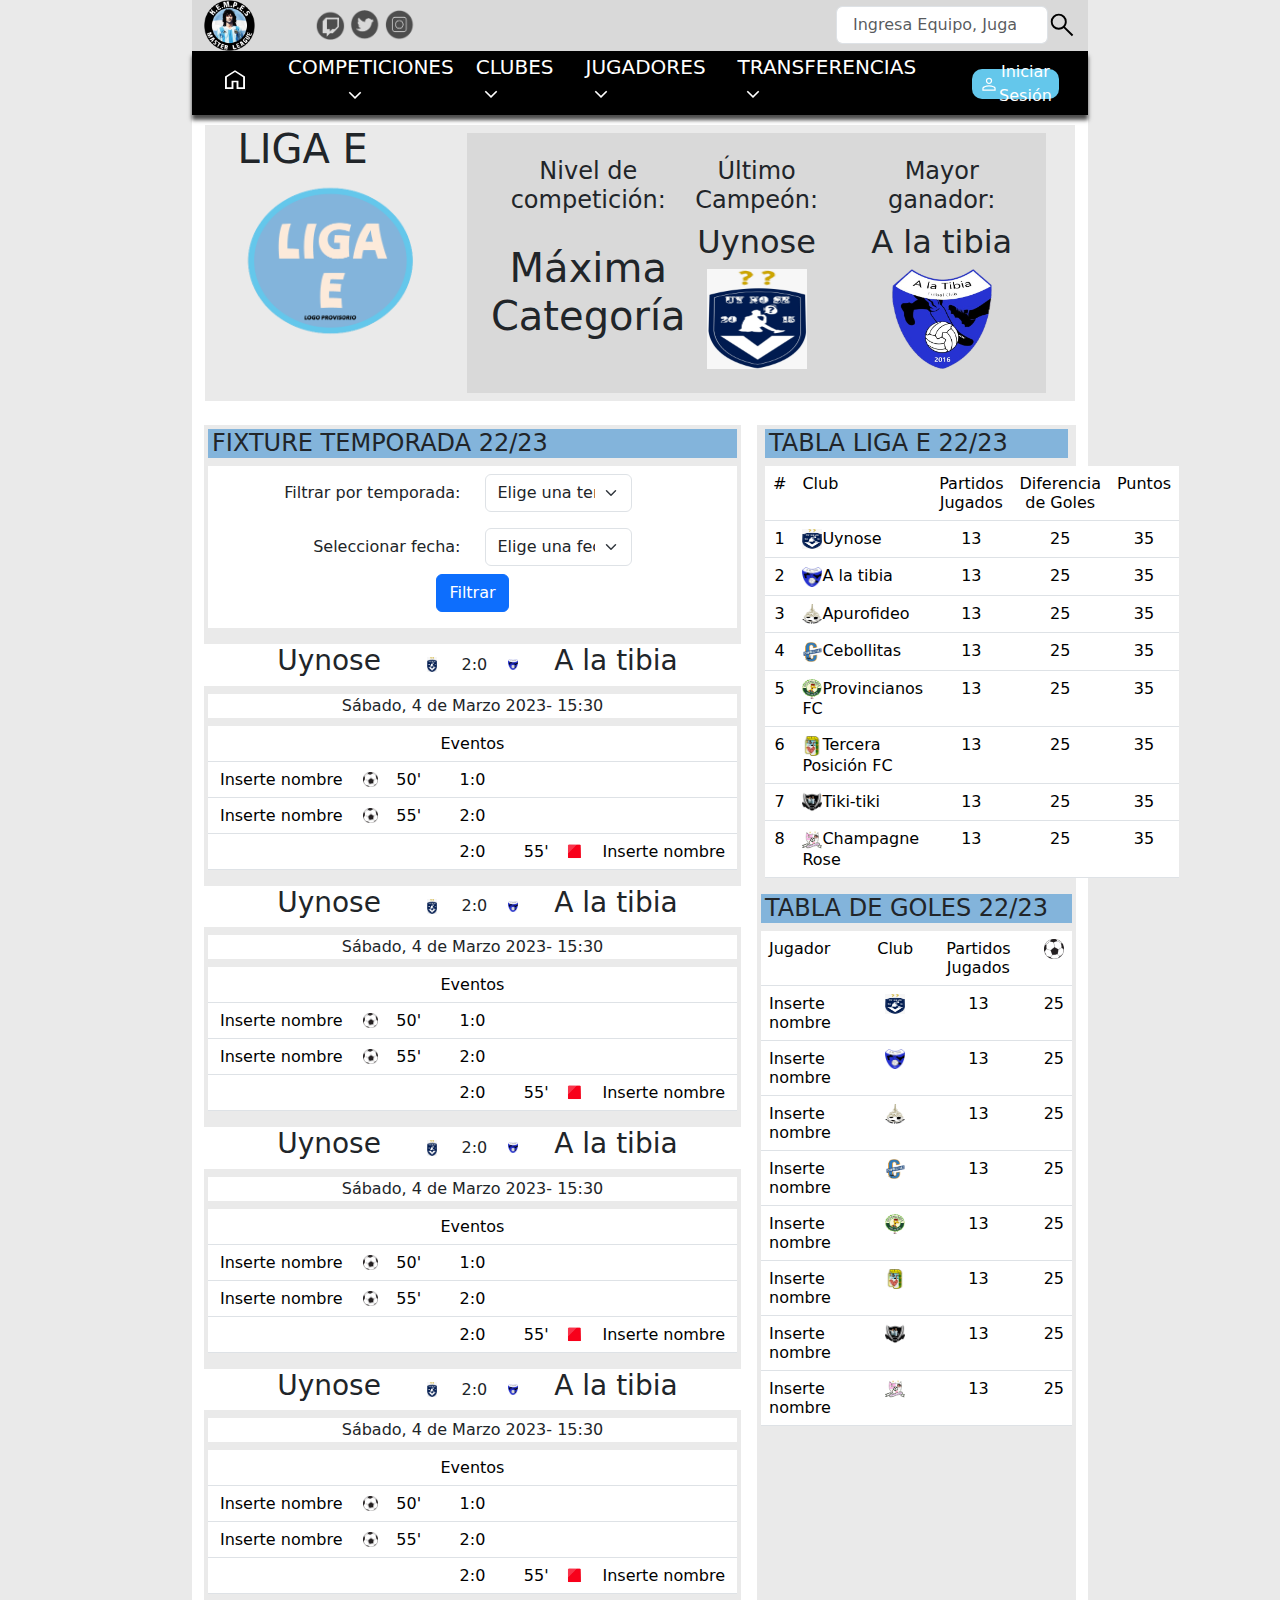
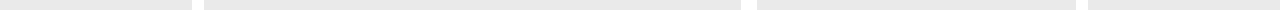
<file: Kempes-LigaE.html>
<html>
    <head>
        <title>Kempes Master League | Liga E</title>
        <link rel="icon" href="Escudos/Logo-Kempes-(Anti-patria).png">
        <meta charset="utf-8">
        <meta name="viewport" content="width=device-width, initial-scale=1">
        <link rel="stylesheet" href="https://cdn.jsdelivr.net/npm/bootstrap@5.3.0-alpha3/dist/css/bootstrap.min.css">
        <link rel="stylesheet" href="https://cdn.jsdelivr.net/npm/bootstrap-icons@1.10.2/font/bootstrap-icons.css" integrity="sha384-b6lVK+yci+bfDmaY1u0zE8YYJt0TZxLEAFyYSLHId4xoVvsrQu3INevFKo+Xir8e" crossorigin="anonymous">
        <script src="https://cdn.jsdelivr.net/npm/bootstrap@5.3.0-alpha3/dist/js/bootstrap.bundle.min.js"></script>
        <link rel="stylesheet" href="Estilos.css">
    </head>
    <body style="margin: 0 auto;">
        <header class="container-fluid sticky-header barra-inicio">
            <div class="row align-items-center">
                <div class="col-4 col-md-1 h-100">
                    <a href="Index.html">
                        <img class="img-fluid" src="Escudos/Logo-Kempes-(Anti-patria).png"  width="95px" height="95px">
                    </a>
                </div>
                <div class="col-5 d-none d-md-block h-100 ps-5">
                    <img src="PNGs/twitch.png" width="30px" height="30px">
                    <img src="PNGs/twitter.png" width="30px" height="30px">
                    <img src="PNGs/instagram.png" width="30px" height="30px">
                </div>
                <div class="col-8 col-md-6 h-100">
                    <div class="input-group rounded align-items-center justify-content-end">
                        <div class="col-6">
                            <input type="search" class="form-control px-3" placeholder="Ingresa Equipo, Jugador, División...">
                        </div>
                        <div>
                            <span>
                                <i><img class="img-fluid buscador-icon" src="PNGs/search.svg" width="30px" height="30px"></i>
                            </span>
                        </div>
                        <div class="d-block d-md-none">
                            <button class="nav-link dropdown-toggle d-block d-md-none" id="dropdownMenu" role="button" data-bs-toggle="dropdown" aria-expanded="false">
                                <span>
                                    <i><img class="menu-hamburguesa-icon d-block d-md-none img-fluid" src="PNGs/Menu-hamburguesa.svg" width="30px" height="30px"></i>
                                </span>
                            </button>
                            <ul class="dropdown-menu dropdown-menu-right menuHamburguesa" aria-labelledby="dropdownMenu">
                                <li class="dropdown-item"><a class="links-menuHamburguesa" href="#">COMPETICIONES</a></li>
                                <li class="dropdown-item"><a class="links-menuHamburguesa" href="#">CLUBES</a></li>
                                <li class="dropdown-item"><a class="links-menuHamburguesa" href="#">JUGADORES</a></li>
                                <li class="dropdown-item"><a class="links-menuHamburguesa" href="#">TRANSFERENCIAS</a></li>
                            </ul>
                        </div>
                        <div>
                            <span>
                                <i><img class="login-solo-icon d-block d-md-none img-fluid" src="PNGs/person.svg" width="30px" height="30px"></i>
                            </span>
                        </div>
                    </div>
                </div>
            </div>
            <nav class="row d-none d-md-block navbar navbar-expand navegador">
                <div class="container-fluid bg-black">
                    <ul class="clase-navegador-ul d-flex align-items-center">
                        <a class="w-auto px-3 nav-item links-navegacion" href="Index.html"> <img class="icon-home" src="PNGs/home.svg" width="30px" height="30px"></a>
                        <div class="dropdown-competiciones">
                            <button class="dropdown-navbar" id="dropdownCompetencias-Home" role="button" data-bs-toggle="dropdown" aria-expanded="false">
                                <a class="w-auto px-3 nav-item links-navegacion" href="#">COMPETICIONES <img class="expand-more" src="PNGs/expand_more.svg" width="30px" height="30px"></a>
                            </button>
                            <ul class="dropdown-menu menuHamburguesa" aria-labelledby="dropdownCompetencias-Home">
                                <li class="dropdown-item"><a class="links-menuHamburguesa" href="Kempes-LigaA.html">LIGA A</a></li>
                                <li class="dropdown-item"><a class="links-menuHamburguesa" href="Kempes-LigaB.html">LIGA B</a></li>
                                <li class="dropdown-item"><a class="links-menuHamburguesa" href="Kempes-LigaC.html">LIGA C</a></li>
                                <li class="dropdown-item"><a class="links-menuHamburguesa" href="Kempes-LigaD.html">LIGA D</a></li>
                                <li class="dropdown-item"><a class="links-menuHamburguesa" href="Kempes-LigaE.html">LIGA E</a></li>
                            </ul>
                        </div>
                        <a class="w-auto px-3 nav-item links-navegacion" href="#">CLUBES <img class="expand-more" src="PNGs/expand_more.svg" width="30px" height="30px"></a>
                        <a class="w-auto px-3 nav-item links-navegacion" href="#">JUGADORES <img class="expand-more" src="PNGs/expand_more.svg" width="30px" height="30px"></a>
                        <a class="w-auto px-3 nav-item links-navegacion" href="#">TRANSFERENCIAS <img class="expand-more" src="PNGs/expand_more.svg" width="30px" height="30px"></a>
                    </ul>
                    <li class="li-button d-flex">
                        <button class="login"><img src="PNGs/person.svg"> Iniciar Sesión </button>
                    </li>
                </div>
            </nav>
        </header>
        <div class="container detalle-liga">
            <div class="row">
                <div class="col-3 ms-3 ps-3">
                    <h1 class="col-12">LIGA E</h1>
                    <div class="col-12 h-80 w-80"> 
                        <img class="img-fluid logo-proviso" src="PNGs/Logo LIGA E Provisoro.png"> 
                    </div>
                </div>
                <div class="container col-8 p-4 my-2 estadistica-liga">
                    <div class="row">
                        <div class="col-12 col-md-4 d-flex text-center">
                            <div class="row">
                                <div class="">
                                    <h4>Nivel de competición:</h4>    
                                </div>
                                <div class="">
                                    <h1 class="">Máxima Categoría</h1>
                                </div>
                            </div>
                        </div>
                        <div class="col-6 col-md-4 d-flex text-center">
                            <div class="row">
                                <div class="">
                                    <h4>Último Campeón:</h4>    
                                </div>
                                <div class="">
                                    <h2>Uynose</h2>
                                    <img class="" src="Escudos/UyNoSe.jpeg" width="100px" height="100px">
                                </div>
                            </div>
                        </div>
                        <div class="col-6 col-md-4 d-flex text-center">
                            <div class="row">
                                <div class="">
                                    <h4>Mayor ganador:</h4>    
                                </div>
                                <div class="">
                                    <h2>A la tibia</h2>
                                    <img class="" src="Escudos/A la tibia.png" width="100px" height="100px">
                                </div>
                            </div>
                        </div>
                    </div>
                </div>
            </div>
        </div>
        <div class="container mt-4">
            <div class="d-block d-md-flex">
                <div class="col-12 col-md-7 me-3 fixture" style="flex-grow: 1;">
                    <div class="mx-1 mb-3 mt-1">
                        <div class="ps-1 titulo">
                            <h4>FIXTURE TEMPORADA 22/23</h4>
                        </div>
                        <div class="container filtro-temporada">
                            <div class="row filtro p-2">
                                <h4 for="" class="col-form-label col-6 text-end">Filtrar por temporada:</h4>
                                <div class="col-4">
                                    <select name="temporadas" class="form-select">
                                        <option selected>Elige una temporada</option>
                                        <option value="22/23">22/23</option>
                                        <option value="23/24">23/24</option>
                                    </select>
                                </div>
                            </div>
                            <div class="row filtro p-2">
                                <h4 for="" class="col-form-label col-6 text-end">Seleccionar fecha:</h4>
                                <div class="col-4">
                                    <select name="fechas" class="form-select">
                                        <option selected>Elige una fecha</option>
                                        <option value="1">1</option>
                                        <option value="2">2</option>
                                    </select>
                                </div>
                            </div>
                            <div class="text-center pb-3">
                                <div class="col-auto">
                                    <button class="btn btn-primary" type="submit">Filtrar</button>
                                </div>
                            </div>
                        </div>
                    </div>
                    <div class="m-1">
                        <div class="row d-flex align-items-center justify-content-center mb-2 resultado-partido">
                            <div class="row col-5 text-center">
                                <h3 class="col-10">Uynose</h3>
                                <img class="col-2 d-flex img-fluid align-self-center" src="Escudos/UyNoSe.jpeg">
                            </div>
                            <div class="col-1 text-center">
                                2:0
                            </div>
                            <div class="row col-5 text-center">
                                <img class="col-2 d-flex img-fluid align-self-center" src="Escudos/A la tibia.png">
                                <h3 class="col-10" >A la tibia</h3>
                            </div>
                        </div>
                        <div class="text-center mb-2 fecha-partido">
                            Sábado, <span class="celeste">4 de Marzo 2023</span>- 15:30
                        </div>
                        <div class="">
                            <table class="table text-center">
                                <tr class="tabla-evento">
                                    <td class=""></td>
                                    <td class=""></td>
                                    <td class=""></td>
                                    <td class="">Eventos</td>
                                    <td class=""></td>
                                    <td class=""></td>
                                    <td class=""></td>
                                </tr>
                                <tr class="evento-fondo">
                                    <td class="">Inserte nombre</td>
                                    <td class="align-middle"><img src="PNGs/pelota.png" height="15px" width="15px"></td>
                                    <td class="">50'</td>
                                    <td class="">1:0</td>
                                    <td class=""></td>
                                    <td class=""></td>
                                    <td class=""></td>
                                </tr>
                                <tr class="evento-fondo">
                                    <td class="">Inserte nombre</td>
                                    <td class="align-middle"><img src="PNGs/pelota.png" height="15px" width="15px"></td>
                                    <td class="">55'</td>
                                    <td class="">2:0</td>
                                    <td class=""></td>
                                    <td class=""></td>
                                    <td class=""></td>
                                </tr>
                                <tr class="evento-fondo">
                                    <td class=""></td>
                                    <td class=""></td>
                                    <td class=""></td>
                                    <td class="">2:0</td>
                                    <td class="">55'</td>
                                    <td class="align-middle"><img src="PNGs/roja.png" height="15px" width="15px"></td>
                                    <td class="">Inserte nombre</td>
                                </tr>
                            </table>
                        </div>
                    </div>
                    <div class="m-1">
                        <div class="row d-flex align-items-center justify-content-center mb-2 resultado-partido">
                            <div class="row col-5 text-center">
                                <h3 class="col-10">Uynose</h3>
                                <img class="col-2 d-flex img-fluid align-self-center" src="Escudos/UyNoSe.jpeg">
                            </div>
                            <div class="col-1 text-center">
                                2:0
                            </div>
                            <div class="row col-5 text-center">
                                <img class="col-2 d-flex img-fluid align-self-center" src="Escudos/A la tibia.png">
                                <h3 class="col-10" >A la tibia</h3>
                            </div>
                        </div>
                        <div class="text-center mb-2 fecha-partido">
                            Sábado, <span class="celeste">4 de Marzo 2023</span>- 15:30
                        </div>
                        <div class="">
                            <table class="table text-center">
                                <tr class="tabla-evento">
                                    <td class=""></td>
                                    <td class=""></td>
                                    <td class=""></td>
                                    <td class="">Eventos</td>
                                    <td class=""></td>
                                    <td class=""></td>
                                    <td class=""></td>
                                </tr>
                                <tr class="evento-fondo">
                                    <td class="">Inserte nombre</td>
                                    <td class="align-middle"><img src="PNGs/pelota.png" height="15px" width="15px"></td>
                                    <td class="">50'</td>
                                    <td class="">1:0</td>
                                    <td class=""></td>
                                    <td class=""></td>
                                    <td class=""></td>
                                </tr>
                                <tr class="evento-fondo">
                                    <td class="">Inserte nombre</td>
                                    <td class="align-middle"><img src="PNGs/pelota.png" height="15px" width="15px"></td>
                                    <td class="">55'</td>
                                    <td class="">2:0</td>
                                    <td class=""></td>
                                    <td class=""></td>
                                    <td class=""></td>
                                </tr>
                                <tr class="evento-fondo">
                                    <td class=""></td>
                                    <td class=""></td>
                                    <td class=""></td>
                                    <td class="">2:0</td>
                                    <td class="">55'</td>
                                    <td class="align-middle"><img src="PNGs/roja.png" height="15px" width="15px"></td>
                                    <td class="">Inserte nombre</td>
                                </tr>
                            </table>
                        </div>
                    </div>
                    <div class="m-1">
                        <div class="row d-flex align-items-center justify-content-center mb-2 resultado-partido">
                            <div class="row col-5 text-center">
                                <h3 class="col-10">Uynose</h3>
                                <img class="col-2 d-flex img-fluid align-self-center" src="Escudos/UyNoSe.jpeg">
                            </div>
                            <div class="col-1 text-center">
                                2:0
                            </div>
                            <div class="row col-5 text-center">
                                <img class="col-2 d-flex img-fluid align-self-center" src="Escudos/A la tibia.png">
                                <h3 class="col-10" >A la tibia</h3>
                            </div>
                        </div>
                        <div class="text-center mb-2 fecha-partido">
                            Sábado, <span class="celeste">4 de Marzo 2023</span>- 15:30
                        </div>
                        <div class="">
                            <table class="table text-center">
                                <tr class="tabla-evento">
                                    <td class=""></td>
                                    <td class=""></td>
                                    <td class=""></td>
                                    <td class="">Eventos</td>
                                    <td class=""></td>
                                    <td class=""></td>
                                    <td class=""></td>
                                </tr>
                                <tr class="evento-fondo">
                                    <td class="">Inserte nombre</td>
                                    <td class="align-middle"><img src="PNGs/pelota.png" height="15px" width="15px"></td>
                                    <td class="">50'</td>
                                    <td class="">1:0</td>
                                    <td class=""></td>
                                    <td class=""></td>
                                    <td class=""></td>
                                </tr>
                                <tr class="evento-fondo">
                                    <td class="">Inserte nombre</td>
                                    <td class="align-middle"><img src="PNGs/pelota.png" height="15px" width="15px"></td>
                                    <td class="">55'</td>
                                    <td class="">2:0</td>
                                    <td class=""></td>
                                    <td class=""></td>
                                    <td class=""></td>
                                </tr>
                                <tr class="evento-fondo">
                                    <td class=""></td>
                                    <td class=""></td>
                                    <td class=""></td>
                                    <td class="">2:0</td>
                                    <td class="">55'</td>
                                    <td class="align-middle"><img src="PNGs/roja.png" height="15px" width="15px"></td>
                                    <td class="">Inserte nombre</td>
                                </tr>
                            </table>
                        </div>
                    </div>
                    <div class="m-1">
                        <div class="row d-flex align-items-center justify-content-center mb-2 resultado-partido">
                            <div class="row col-5 text-center">
                                <h3 class="col-10">Uynose</h3>
                                <img class="col-2 d-flex img-fluid align-self-center" src="Escudos/UyNoSe.jpeg">
                            </div>
                            <div class="col-1 text-center">
                                2:0
                            </div>
                            <div class="row col-5 text-center">
                                <img class="col-2 d-flex img-fluid align-self-center" src="Escudos/A la tibia.png">
                                <h3 class="col-10" >A la tibia</h3>
                            </div>
                        </div>
                        <div class="text-center mb-2 fecha-partido">
                            Sábado, <span class="celeste">4 de Marzo 2023</span>- 15:30
                        </div>
                        <div class="">
                            <table class="table text-center">
                                <tr class="tabla-evento">
                                    <td class=""></td>
                                    <td class=""></td>
                                    <td class=""></td>
                                    <td class="">Eventos</td>
                                    <td class=""></td>
                                    <td class=""></td>
                                    <td class=""></td>
                                </tr>
                                <tr class="evento-fondo">
                                    <td class="">Inserte nombre</td>
                                    <td class="align-middle"><img src="PNGs/pelota.png" height="15px" width="15px"></td>
                                    <td class="">50'</td>
                                    <td class="">1:0</td>
                                    <td class=""></td>
                                    <td class=""></td>
                                    <td class=""></td>
                                </tr>
                                <tr class="evento-fondo">
                                    <td class="">Inserte nombre</td>
                                    <td class="align-middle"><img src="PNGs/pelota.png" height="15px" width="15px"></td>
                                    <td class="">55'</td>
                                    <td class="">2:0</td>
                                    <td class=""></td>
                                    <td class=""></td>
                                    <td class=""></td>
                                </tr>
                                <tr class="evento-fondo">
                                    <td class=""></td>
                                    <td class=""></td>
                                    <td class=""></td>
                                    <td class="">2:0</td>
                                    <td class="">55'</td>
                                    <td class="align-middle"><img src="PNGs/roja.png" height="15px" width="15px"></td>
                                    <td class="">Inserte nombre</td>
                                </tr>
                            </table>
                        </div>
                    </div>
                </div>
                <div class="col-12 col-md-4 fixture" style="flex-grow: 1;">
                    <div class="mx-1 mb-3 mt-1">
                        <div class="m-1">
                            <h4 class="mt-1 ps-1 titulo">TABLA LIGA E 22/23</h4>
                            <table class="mb-1 table tabla-liga-fondo">
                                <tr class="">
                                    <td class="text-center">#</td>
                                    <td class="">Club</td>
                                    <td class="text-center">Partidos Jugados</td>
                                    <td class="text-center">Diferencia de Goles</td>
                                    <td class="text-center">Puntos</td>
                                </tr>
                                <tr>
                                    <td class="text-center">1</td>
                                    <td class=""><img class="" src="Escudos/UyNoSe.jpeg" width="20px" height="20px">Uynose</td>
                                    <td class="text-center">13</td>
                                    <td class="text-center">25</td>
                                    <td class="text-center">35</td>
                                </tr>
                                <tr>
                                    <td class="text-center">2</td>
                                    <td class=""><img class="clubs-icons" src="Escudos/A la tibia.png" width="20px" height="20px">A la tibia</td>
                                    <td class="text-center">13</td>
                                    <td class="text-center">25</td>
                                    <td class="text-center">35</td>
                                </tr>
                                <tr>
                                    <td class="text-center">3</td>
                                    <td class=""><img class="clubs-icons" src="Escudos/Apurofideo.png" width="20px" height="20px">Apurofideo</td>
                                    <td class="text-center">13</td>
                                    <td class="text-center">25</td>
                                    <td class="text-center">35</td>
                                </tr>
                                <tr>
                                    <td class="text-center">4</td>
                                    <td class=""><img class="" src="Escudos/Cebollitas.png" width="20px" height="20px">Cebollitas</td>
                                    <td class="text-center">13</td>
                                    <td class="text-center">25</td>
                                    <td class="text-center">35</td>
                                </tr>
                                <tr>
                                    <td class="text-center">5</td>
                                    <td class=""><img class="" src="Escudos/Provincianos FC - Cletus.png" width="20px" height="20px">Provincianos FC</td>
                                    <td class="text-center">13</td>
                                    <td class="text-center">25</td>
                                    <td class="text-center">35</td>
                                </tr>
                                <tr>
                                    <td class="text-center">6</td>
                                    <td class=""><img class="" src="Escudos/Tercera Posición FC.png" width="20px" height="20px">Tercera Posición FC</td>
                                    <td class="text-center">13</td>
                                    <td class="text-center">25</td>
                                    <td class="text-center">35</td>
                                </tr>
                                <tr>
                                    <td class="text-center">7</td>
                                    <td class=""><img class="" src="Escudos/Tiki-Tiki.png" width="20px" height="20px">Tiki-tiki</td>
                                    <td class="text-center">13</td>
                                    <td class="text-center">25</td>
                                    <td class="text-center">35</td>
                                </tr>
                                <tr>
                                    <td class="text-center">8</td>
                                    <td class=""><img class="" src="Escudos/Champagne Rose.png" width="20px" height="20px">Champagne Rose</td>
                                    <td class="text-center">13</td>
                                    <td class="text-center">25</td>
                                    <td class="text-center">35</td>
                                </tr>
                            </table>
                        </div>
                    </div>
                    <div class="mx-1 mb-3 mt-1">
                        <h4 class="ps-1 titulo">TABLA DE GOLES 22/23</h4>
                        <table class="table tabla-liga-fondo">
                            <tr class="">
                                <td class="">Jugador</td>
                                <td class="text-center">Club</td>
                                <td class="text-center">Partidos Jugados</td>
                                <td class="text-center"><img src="PNGs/pelota.png" width="20px" height="20px"></td>
                            </tr>
                            <tr>
                                <td class="">Inserte nombre</td>
                                <td class="text-center"><img class="" src="Escudos/UyNoSe.jpeg" width="20px" height="20px"></td>
                                <td class="text-center">13</td>
                                <td class="text-center">25</td>
                            </tr>
                            <tr>
                                <td class="">Inserte nombre</td>
                                <td class="text-center"><img class="" src="Escudos/A la tibia.png" width="20px" height="20px"></td>
                                <td class="text-center">13</td>
                                <td class="text-center">25</td>
                            </tr>
                            <tr>
                                <td class="">Inserte nombre</td>
                                <td class="text-center"><img class="" src="Escudos/Apurofideo.png" width="20px" height="20px"></td>
                                <td class="text-center">13</td>
                                <td class="text-center">25</td>
                            </tr>
                            <tr>
                                <td class="">Inserte nombre</td>
                                <td class="text-center"><img class="" src="Escudos/Cebollitas.png" width="20px" height="20px"></td>
                                <td class="text-center">13</td>
                                <td class="text-center">25</td>
                            </tr>
                            <tr>
                                <td class="">Inserte nombre</td>
                                <td class="text-center"><img class="" src="Escudos/Provincianos FC - Cletus.png" width="20px" height="20px"></td>
                                <td class="text-center">13</td>
                                <td class="text-center">25</td>
                            </tr>
                            <tr>
                                <td class="">Inserte nombre</td>
                                <td class="text-center"><img class="" src="Escudos/Tercera Posición FC.png" width="20px" height="20px"></td>
                                <td class="text-center">13</td>
                                <td class="text-center">25</td>
                            </tr>
                            <tr>
                                <td class="">Inserte nombre</td>
                                <td class="text-center"><img class="" src="Escudos/Tiki-Tiki.png" width="20px" height="20px"></td>
                                <td class="text-center">13</td>
                                <td class="text-center">25</td>
                            </tr>
                            <tr>
                                <td class="">Inserte nombre</td>
                                <td class="text-center"><img class="" src="Escudos/Champagne Rose.png" width="20px" height="20px"></td>
                                <td class="text-center">13</td>
                                <td class="text-center">25</td>
                            </tr>
                        </table>
                    </div>
                </div>
            </div>
        </div>
    </body>
</html>
</file>
<file: Estilos.css>
html {
  background-color: #EAEAEA;
}

.sticky-header {
  position: -webkit-sticky;
  position: sticky;
  top: 0;
  z-index: 1000;
}

.barra-inicio {
  background-color: #D9D9D9;
}

.navegador {
  background-color: #000000;
  margin-bottom: 30px;
  border-bottom: 1px solid #000000;
  box-shadow: 0 5px 4px rgba(0, 0, 0, 0.7);
  padding: 0;
  margin-bottom: 10px;
}

.clase-navegador-ul {
  margin: 0;
  padding: 0;
  list-style: none;
}

.li-button {
  float: right;
  padding: 0 0 0 40px;
  margin-top: 10px;
  margin-bottom: 10px;
}

.menuHamburguesa {
  background-color: #000000;
}

.links-menuHamburguesa {
  text-decoration: none;
  color: #64C7EB;
}

.dropdown-competiciones {
  position: relative;
}

.dropdown-competiciones > .dropdown-menu {
  width: 100%;
}

.dropdown-navbar {
  border: none;
  outline: none;
  background-color: inherit;
}

.dropdown-competiciones:hover > .dropdown-menu {
  display: block;
  margin-top: 0;
}

.login {
  margin-top: 3px;
  margin-right: 25px;
  display: flex;
  align-items: center;
  background-color: #64C7EB;
  height: 30px;
  border-radius: 10px;
  border: 1px solid transparent;
  color: #FFFFFF;
}

.login img {
  width: 20px;
  height: 20px;
  filter: invert(99%) sepia(0%) saturate(1062%) hue-rotate(172deg) brightness(114%) contrast(100%);
}

.links-navegacion {
  color: #FFFFFF;
  text-decoration: none;
  font-size: 20px;
}
.links-navegacion:hover {
  filter: invert(65%) sepia(38%) saturate(3745%) hue-rotate(166deg) brightness(115%) contrast(89%);
}

.icon-home, .expand-more {
  filter: invert(99%) sepia(0%) saturate(1062%) hue-rotate(172deg) brightness(114%) contrast(100%);
  display: inline-block;
  vertical-align: middle;
  padding-bottom: 5px;
}

.tabla-centrada {
  text-align: center;
}

.tabla-fondo {
  background-color: #EAEAEA;
}

.fondo-tabla {
  background-color: #FFFFFF;
}

.titulo {
  background-color: #83B4DB;
}

.resultado-fondo {
  background-color: #64C7EB !important;
  color: #FFFFFF !important;
}

.ir-competicion, .ir-icon {
  filter: invert(70%) sepia(51%) saturate(339%) hue-rotate(172deg) brightness(90%) contrast(89%);
}

.cajas-color .color-a {
  background-color: #6CBF58;
}
.cajas-color .color-b {
  background-color: #F0BE99;
}
.cajas-color .color-c {
  background-color: #EE9898;
}
.cajas-color .color-d {
  background-color: #83B4DB;
}

.detalle-liga {
  background-color: #EAEAEA;
  width: 97%;
}

.estadistica-liga {
  background-color: #D9D9D9;
}

.fixture {
  background-color: #EAEAEA;
}

.filtro-temporada, .resultado-partido, .fecha-partido, .tabla-evento {
  background-color: #FFFFFF;
}

.evento-fondo {
  background-color: #D9D9D9;
}

.tabla-liga-fondo {
  background-color: #FFFFFF;
}

.carousel-inner > .carousel-item > img {
  height: 360px;
}

@media screen and (max-width: 768px) {
  .barra-inicio {
    background-color: #000000;
    border-bottom: 1px solid #000000;
    box-shadow: 0 5px 4px rgba(0, 0, 0, 0.7);
  }
  .buscador-icon, .menu-hamburguesa-icon, .login-solo-icon {
    filter: invert(65%) sepia(38%) saturate(3745%) hue-rotate(166deg) brightness(115%) contrast(89%);
  }
  .carousel-inner > .carousel-item > img {
    height: 200px;
  }
}
@media screen and (min-width: 768px) {
  body {
    width: 70%;
  }
}

/*# sourceMappingURL=Estilos.css.map */
</file>
